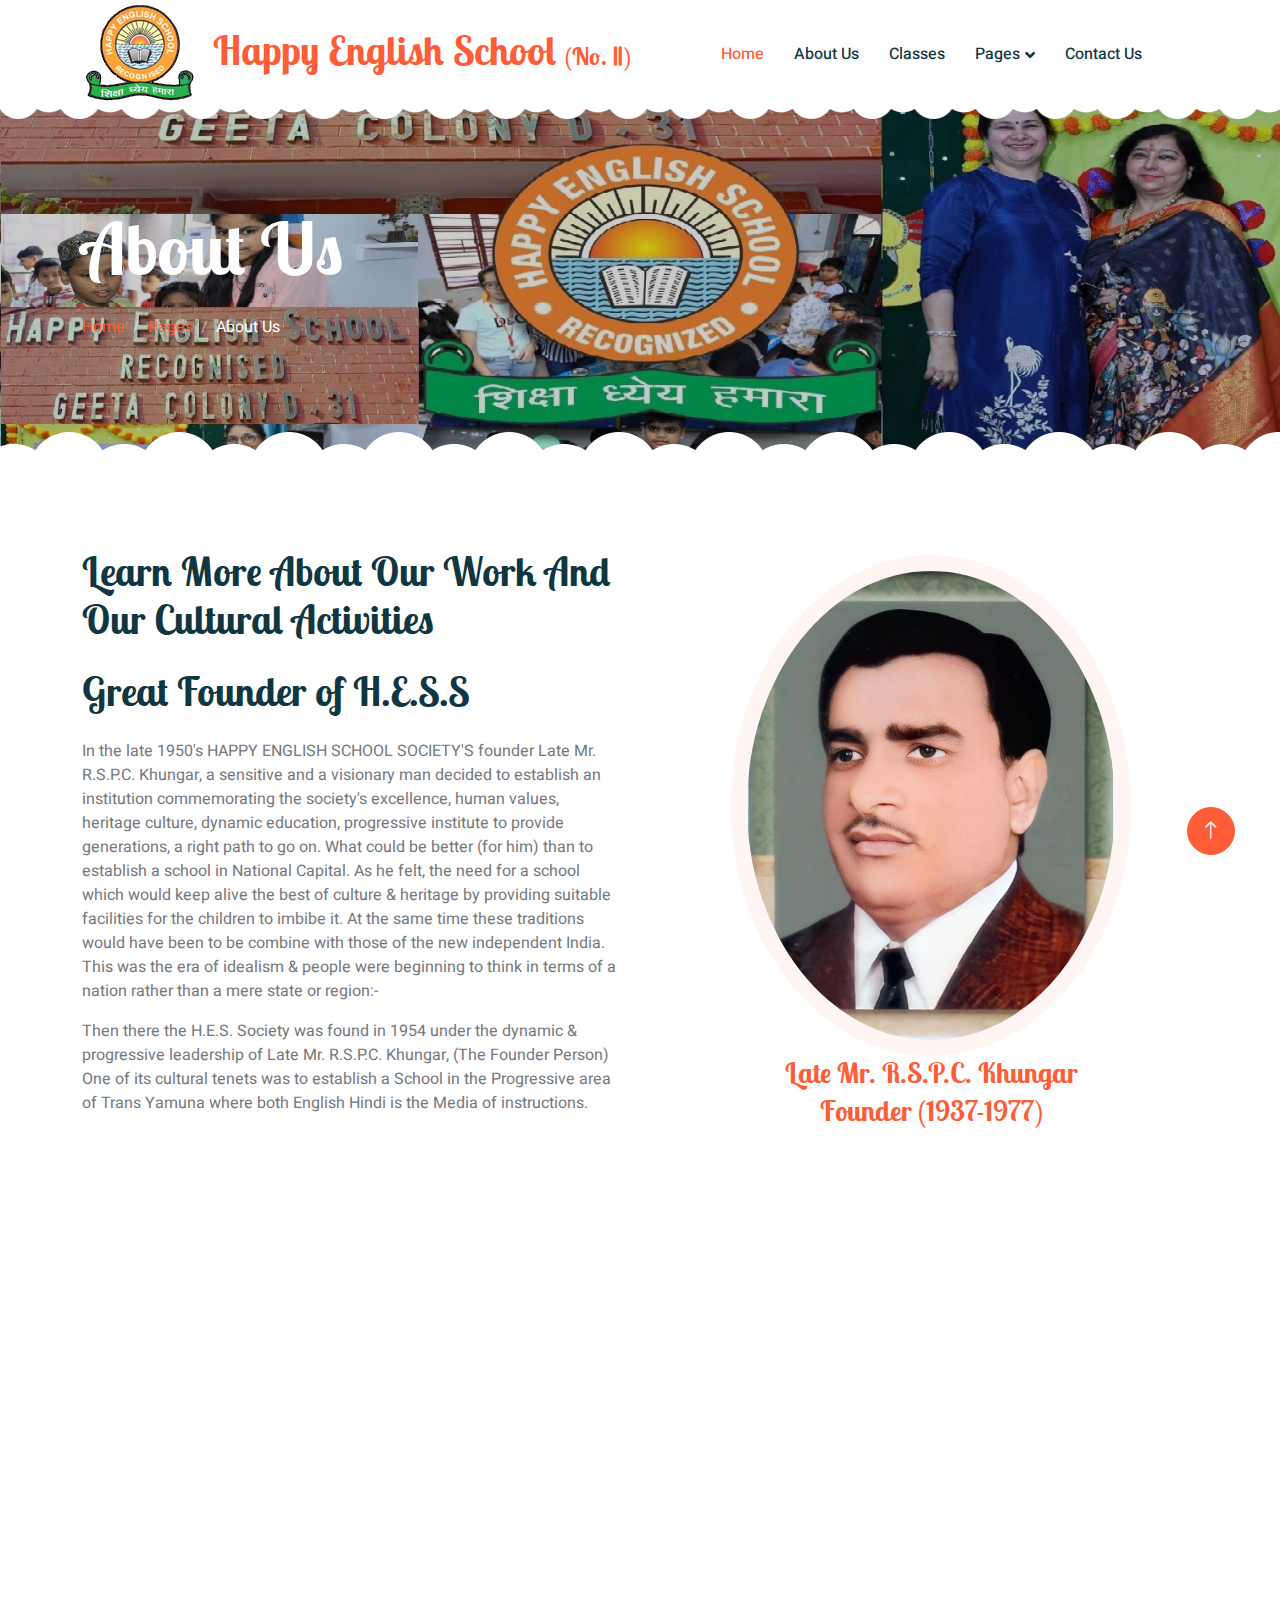
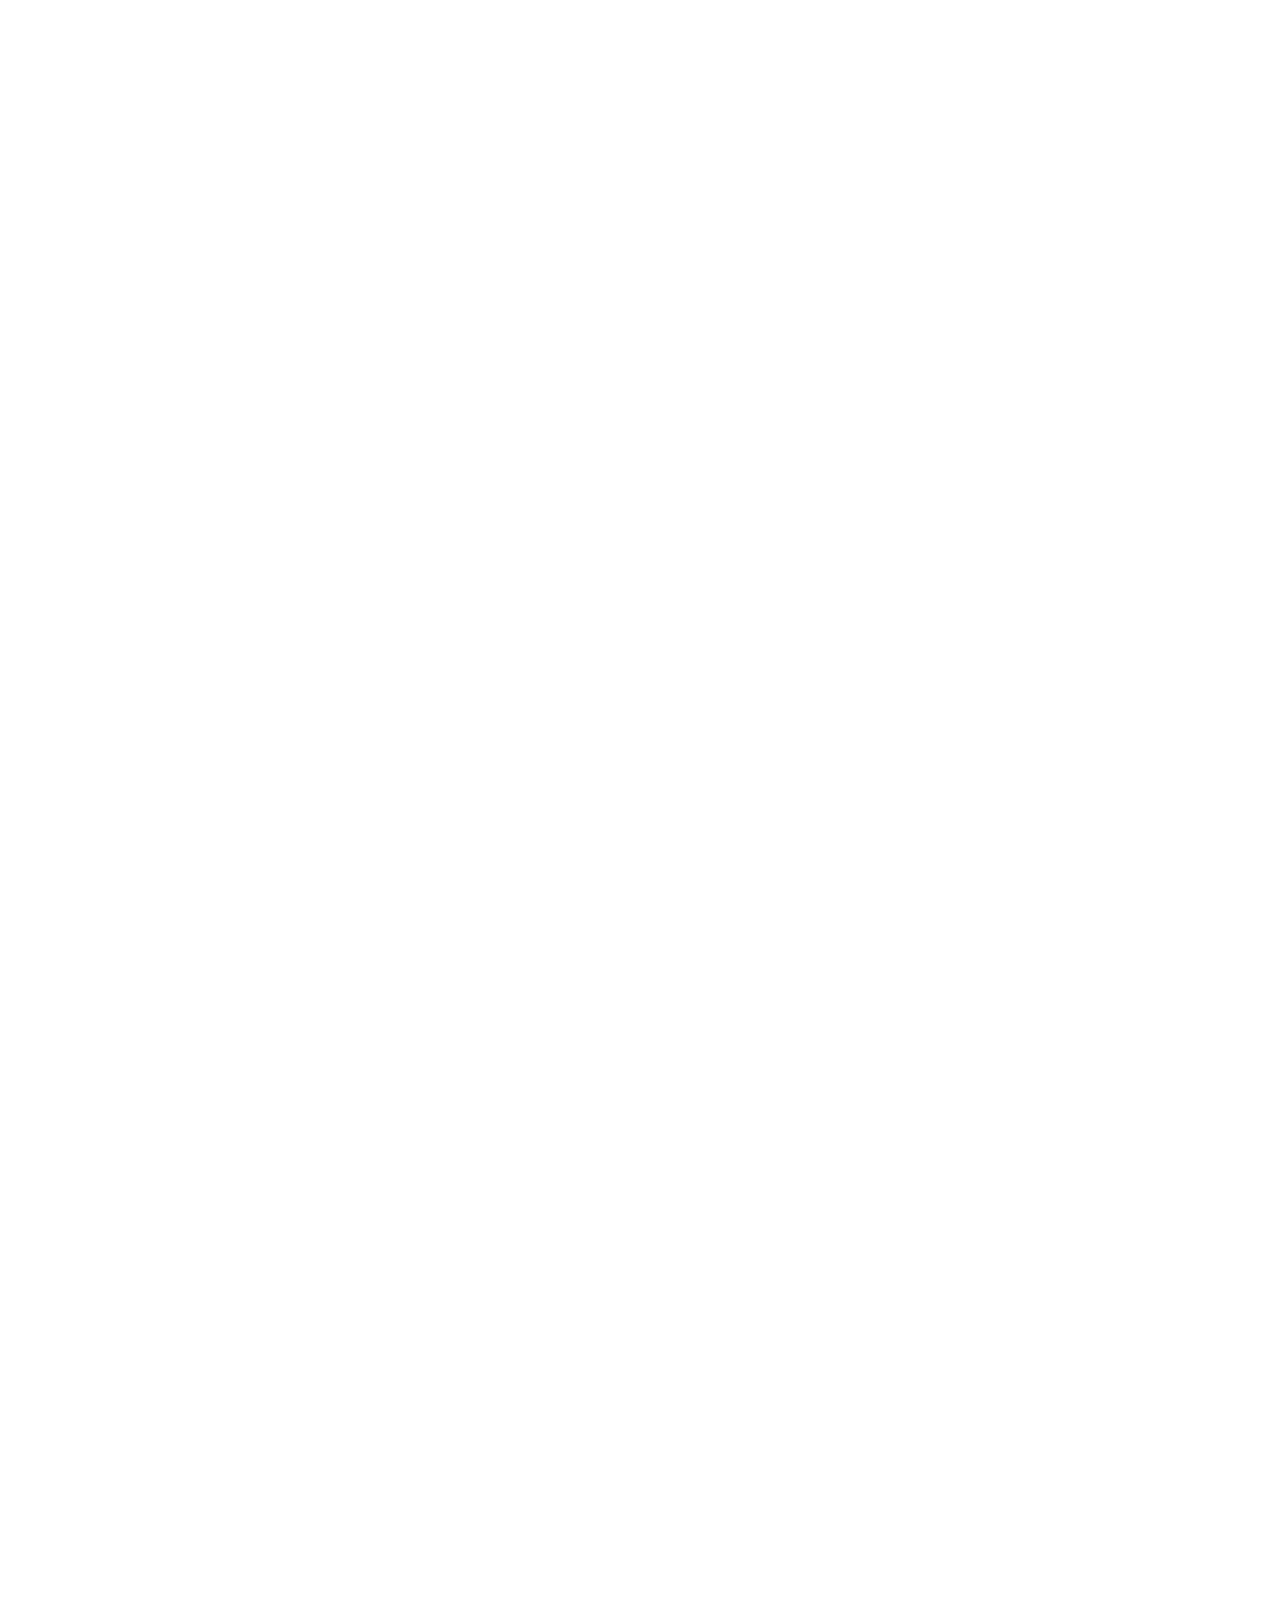
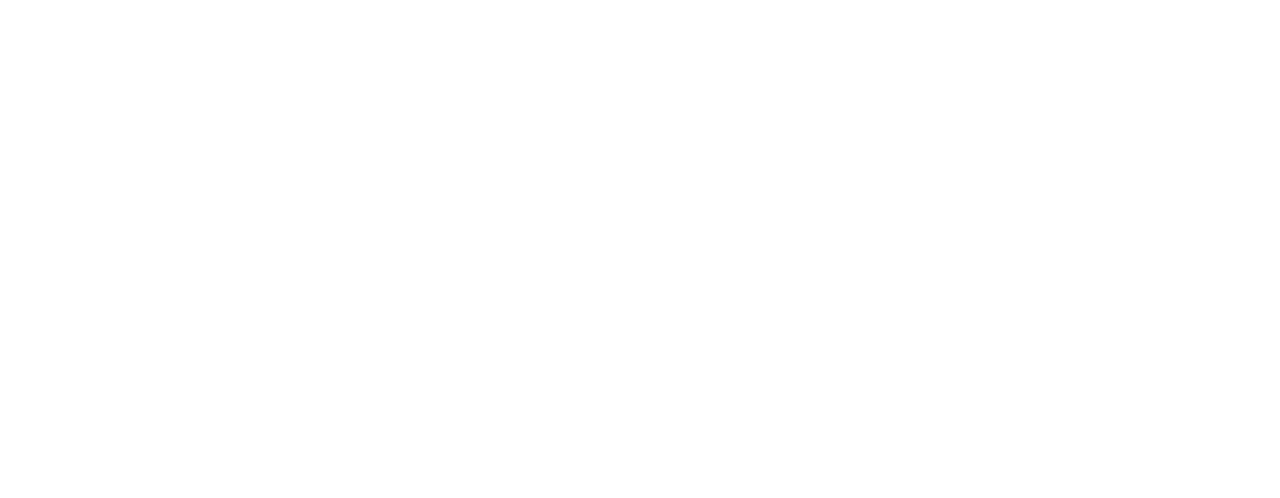
<file: about.html>
<!DOCTYPE html>
<html lang="en">

<head>
    <meta charset="utf-8">
      <title>Happy English School (No. II)</title>
      <meta content="width=device-width, initial-scale=1.0" name="viewport">
      <meta content="" name="keywords">
      <meta content="" name="description">
  
      <!-- Favicon -->
      <link href="image/happy-english-school-no-ii-east-delhi-logo.png" rel="icon">
  
      <!-- Google Web Fonts -->
      <link rel="preconnect" href="https://fonts.googleapis.com">
      <link rel="preconnect" href="https://fonts.gstatic.com" crossorigin>
      <link href="https://fonts.googleapis.com/css2?family=Heebo:wght@400;500;600&family=Inter:wght@600&family=Lobster+Two:wght@700&display=swap" rel="stylesheet">
      
      <!-- Icon Font Stylesheet -->
      <link href="https://cdnjs.cloudflare.com/ajax/libs/font-awesome/5.10.0/css/all.min.css" rel="stylesheet">
      <link href="https://cdn.jsdelivr.net/npm/bootstrap-icons@1.4.1/font/bootstrap-icons.css" rel="stylesheet">
  
      <!-- Libraries Stylesheet -->
      <link href="lib/animate/animate.min.css" rel="stylesheet">
      <link href="lib/owlcarousel/assets/owl.carousel.min.css" rel="stylesheet">
  
      <!-- Customized Bootstrap Stylesheet -->
      <link href="css/bootstrap.min.css" rel="stylesheet">
  
      <!-- Template Stylesheet -->
      <link href="css/style.css" rel="stylesheet">
  </head>
  
  <body>
      <div class="container-xxl bg-white p-0">
          <!-- Spinner Start -->
          <div id="spinner" class="show bg-white position-fixed translate-middle w-100 vh-100 top-50 start-50 d-flex align-items-center justify-content-center">
              <div class="spinner-border text-primary" style="width: 3rem; height: 3rem;" role="status">
                  <span class="sr-only">Loading...</span>
              </div>
          </div>
          <!-- Spinner End -->
  
  
          <!-- Navbar Start -->
          <style>
            .small-text {
                font-size: 60%; /* Adjust the percentage to make it smaller or larger */
            }
        </style>

        <nav class="navbar navbar-expand-lg bg-white navbar-light sticky-top px-4 px-lg-5 py-lg-0">
            <a href="index.html" class="navbar-brand">
                <h1 class="m-0 text-primary">
                    <a href="index.html">
                        <img src="image/happy-english-school-no-ii-east-delhi-logo.png" alt="#" />
                    </a>
                    Happy English School <span class="small-text">(No. &#8545;)</span>
                </h1>
            </a>
            
              <button type="button" class="navbar-toggler" data-bs-toggle="collapse" data-bs-target="#navbarCollapse">
                  <span class="navbar-toggler-icon"></span>
              </button>
              <div class="collapse navbar-collapse" id="navbarCollapse">
                  <div class="navbar-nav mx-auto">
                      <a href="index.html" class="nav-item nav-link active">Home</a>
                      <a href="about.html" class="nav-item nav-link">About Us</a>
                      <a href="classes.html" class="nav-item nav-link">Classes</a>
                      <div class="nav-item dropdown">
                          <a href="#" class="nav-link dropdown-toggle" data-bs-toggle="dropdown">Pages</a>
                          <div class="dropdown-menu rounded-0 rounded-bottom border-0 shadow-sm m-0">
                            <a href="introduction.html" class="dropdown-item">School Introduction</a>
                            <a href="facility.html" class="dropdown-item">School Facilities</a>
                            <a href="prospectus.html" class="dropdown-item">School Prospectus</a>
                            <a href="registration_&_admission.html" class="dropdown-item">Registration & Admission</a>
                            <a href="gallery.html" class="dropdown-item">School Gallery</a>
                            <a href="upload_&_download.html" class="dropdown-item">Download</a>
                            <a href="leave_application.html" class="dropdown-item">Leave Application</a>
                            <a href="career.html" class="dropdown-item">Career</a>
                            <a href="faqs.html" class="dropdown-item">FAQ's </a>
                          </div>
                      </div>
                      <a href="contact.html" class="nav-item nav-link">Contact Us</a>
                  </div>
                  
              </div>
          </nav>
          <!-- Navbar End -->


        <!-- Page Header End -->
        <div class="container-xxl py-5 page-header position-relative mb-5">
            <div class="container py-5">
                <h1 class="display-2 text-white animated slideInDown mb-4">About Us</h1>
                <nav aria-label="breadcrumb animated slideInDown">
                    <ol class="breadcrumb">
                        <li class="breadcrumb-item"><a href="index.html">Home</a></li>
                        <li class="breadcrumb-item"><a href="#">Pages</a></li>
                        <li class="breadcrumb-item text-white active" aria-current="page">About Us</li>
                    </ol>
                </nav>
            </div>
        </div>
        <!-- Page Header End -->


        <!-- About Start -->
        <div class="container-xxl py-5">
            <div class="container">
                <div class="row g-5 align-items-center">
                    <div class="col-lg-6 wow fadeInUp" data-wow-delay="0.1s">
                        <h1 class="mb-4">Learn More About Our Work And Our Cultural Activities</h1>
                        <h1 class="mb-4">Great Founder of H.E.S.S</h1>
                        <p>In the late 1950's HAPPY ENGLISH SCHOOL SOCIETY'S founder Late Mr. R.S.P.C. Khungar, a sensitive and a visionary man decided to establish an institution commemorating the society's excellence, human values, heritage culture, dynamic education, progressive institute to provide generations, a right path to go on. What could be better (for him) than to establish a school in National Capital. As he felt, the need for a school which would keep alive the best of culture & heritage by providing suitable facilities for the children to imbibe it. At the same time these traditions would have been to be combine with those of the new independent India. This was the era of idealism & people were beginning to think in terms of a nation rather than a mere state or region:-

                            </p>
                        <p class="mb-4">Then there the H.E.S. Society was found in 1954 under the dynamic & progressive leadership of Late Mr. R.S.P.C. Khungar, (The Founder Person) One of its cultural tenets was to establish a School in the Progressive area of Trans Yamuna where both English Hindi is the Media of instructions.</p>
                       
                    </div>
                    <div class="col-lg-6 about-img wow fadeInUp" data-wow-delay="0.5s">
                        <div class="row">
                            <div class="col-12 text-center">
                                <img class="img-fluid w-75 rounded-circle bg-light p-3" src="image/founder.png" alt="">
                                <h3 class="text-primary mb-1">Late Mr. R.S.P.C. Khungar</h3>
                                <h3 class="text-primary mb-1">Founder (1937-1977)</h3>
                                
                            </div>
                        </div>
                    </div>
                </div>
            </div>
        </div>
        <!-- About End -->

        <!-- About Start -->
        <div class="container-xxl py-5">
            <div class="container">
                <div class="row g-5 align-items-center">
                    <div class="col-lg-6 wow fadeInUp" data-wow-delay="0.1s">
                        <h1 class="mb-4">Former-Principal</h1>
                        
                        <p>Mrs. S. Khungar served the institution during the period from 1977 to 1987, worked hard by heart soul. She paid valuable contribution by running this institute in two shifts during her tenure. She is also an unforgettable person who served her best for the bright future of students not only of the locality of Geeta Colony and Shiv Puri but all over Trans-Yamuna.

                            </p>
                        
                        
                    </div>
                    <div class="col-lg-6 about-img wow fadeInUp" data-wow-delay="0.5s">
                        <div class="row">
                            <div class="col-12 text-center">
                                <img class="img-fluid w-75 rounded-circle bg-light p-3" src="image/s.khungar.PNG" alt="">
                                <h3 class="text-primary mb-1">Late Mrs. S. Khungar</h3>
                                <h3 class="text-primary mb-1">Fromer-Principal (1977-1987)</h3>
                                
                            </div>
                            
                        </div>
                    </div>
                </div>
            </div>
        </div>
        <!-- About End -->

        <!-- About Start -->
        <div class="container-xxl py-5">
            <div class="container">
                <div class="row g-5 align-items-center">
                    <div class="col-lg-6 wow fadeInUp" data-wow-delay="0.1s">
                        <h1 class="mb-4">Principal's Message</h1>
                        <h1 class="mb-4">Our Motto: "Shiksha Dhyey Hamara"</h1>
                        <p>The most precious pearl that a human can possess in his life is education. It not only acts as a strength but brings enormous changes in its personality. In today's competitive world of education, an achiever School is one that believes in excellence, where parents have full faith in its staff, strategies and systems. Our aim of running Academic Institution is to provide quality education and pursuit of excellence in all fields and in life itself. Also, to enlarge the mental horizons and broaden the outlook of Students through training in co-operation, consideration, team spirit & service.

                            </p>
                        <p>Building do not make Schools, it is the pupils and their pursuit of knowledge which make the soul of a School and the healthy roots of a nation are planted here. Remember, Rome was not built in a day and each big task always starts with the first step.

                            </p>
                        <p>The prospectus hopefully shall convey a fairly good idea about the spirit with which we work to enlighten the young aspirants, with all humble submission before the God Almighty who has obliged us to do so. </p>
                        
                        <h3 class="text-primary mb-1">Principal Desk</h3>

                        <p>Working in a challenging and dynamic domain for a conducive work atmosphere and growth of students, Mr. D. Deepak for the past three decades, has led the School responsibly by augmenting high performing teams, managing diverse functions of administration and public dealing.An alumnus of Delhi University, his proficiency has assiduously aided the management in planning and executing a robust budget without compromising the safe and healthy environment of the School. He has been instrumental in Effectively Conceptualize, Planning and Executing Administrative , Academic and Co-Curricular activities.
                            Well equipped with Managerial skills and leadership qualities, his dynamic persona has been inspirational in introducing Pedagogical changes and creating a vibrant Teaching and Learning Environment.
                            Having 30 fruitful years of experience as an Educationist, he has proudly shouldered the responsibility of the Holistic Development of Staff Members along with above 2600 Students of Happy English School.
                            Under his able guidance the school has made immense progress.</p>
                            <h3 class="text-primary mb-1"> --principalhesgc@gmail.com</h3>
                    </div>
                    <div class="col-lg-6 about-img wow fadeInUp" data-wow-delay="0.5s">
                        <div class="row">
                            <div class="col-12 text-center">
                                <img class="img-fluid w-75 rounded-circle bg-light p-3" src="image/dd k.PNG" alt="">
                                <h3 class="text-primary mb-1">Mr. D. Deepak</h3>
                                <h3 class="text-primary mb-1">Principal</h3>
                                
                            </div>
                            
                        </div>
                    </div>
                </div>
            </div>
        </div>
        <!-- About End -->


        <!-- Footer Start -->
        <div class="container-fluid bg-dark text-white-50 footer pt-5 mt-5 wow fadeIn" data-wow-delay="0.1s">
            <div class="container py-5">
                <div class="row g-5">
                    <div class="col-lg-3 col-md-6">
                        <h3 class="text-white mb-4">Get In Touch With School</h3>
                        <p class="mb-2"><a class="btn btn-link text-white-50" href="contact.html"><i class="fa fa-map-marker-alt me-3"></i>Happy English School <small>(No. II) </small>11 Block, Geeta Colony, Delhi - 110031</a></p>

                        <a  href="contact.html"><p class="mb-2"><i class="fa fa-phone-alt me-3"></i>+91 011-22411111</p></a>
                        <a  href="contact.html"><p class="mb-2"><i class="fa fa-phone-alt me-3"></i>+91 011-35595662</p></a>
                        <a  href="contact.html"><p class="mb-2"><i class="fa fa-phone-alt me-3"></i>+91 9899103191</p></a>
                        <a  href="contact.html"><p class="mb-2"><i class="fa fa-envelope me-3"></i>hesgc1954@gmail.com</p></a>
                        <div class="d-flex pt-2">
                        
                            <a class="btn btn-outline-light btn-social" href="https://www.facebook.com/hesgeetacolony?mibextid=LQQJ4d"><i class="fab fa-facebook-f"></i></a>
                            <a class="btn btn-outline-light btn-social" href="https://instagram.com/hesgeetacolony?igshid=MzRlODBiNWFlZA=="><i class="fab fa-instagram"></i></a>
                            
                        </div>
                    </div>
                    <div class="col-lg-3 col-md-6">
                        <h3 class="text-white mb-4">Quick Links</h3>
                        <a class="btn btn-link text-white-50" href="about.html">About Us</a>
                        <a class="btn btn-link text-white-50" href="contact.html">Contact Us</a>
                        <a class="btn btn-link text-white-50" href="prospectus.html">Prospectus</a>
                        <a class="btn btn-link text-white-50" href="gallery.html">Gallery</a>
                    </div>

                    <div class="col-lg-3 col-md-6">
                        <h3 class="text-white mb-4">Service Reviews</h3>
                        <a class="btn btn-link text-white-50" href="https://forms.gle/aTVgj8boqV8RQHvV7">Feedback</a>
                        <a class="btn btn-link text-white-50" href="career.html">Drop Resume</a>
                        <a class="btn btn-link text-white-50" href="facility.html">Facility</a>
                    </div>

                    <div class="col-lg-3 col-md-6">
                        <h3 class="text-white mb-4">Photo Gallery</h3>
                        <div class="row g-2 pt-2">
                            <div class="col-4">
                                <a  href="gallery.html"><img class="img-fluid rounded bg-light p-1" src="img/classes-1.jpg" alt=""></a>
                            </div>
                            <div class="col-4">
                                <a  href="gallery.html"><img class="img-fluid rounded bg-light p-1" src="img/classes-2.jpg" alt=""></a>
                            </div>
                            <div class="col-4">
                                <a  href="gallery.html"><img class="img-fluid rounded bg-light p-1" src="img/classes-3.jpg" alt=""></a>
                            </div>
                            <div class="col-4">
                                <a  href="gallery.html"><img class="img-fluid rounded bg-light p-1" src="img/classes-4.jpg" alt=""></a>
                            </div>
                            <div class="col-4">
                                <a  href="gallery.html"><img class="img-fluid rounded bg-light p-1" src="img/classes-5.jpg" alt=""></a>
                            </div>
                            <div class="col-4">
                                <a  href="gallery.html"><img class="img-fluid rounded bg-light p-1" src="img/classes-6.jpg" alt=""></a>
                            </div>
                        </div>
                    </div>
                    
                </div>
            </div>
            <div class="container">
                <div class="copyright">
                    <div class="row">
                        <div class="col-md-6 text-center text-md-start mb-3 mb-md-0">
                            &copy; <a class="border-bottom" href="index.html">Happy English School <small>(No. II)</small></a>, All Right Reserved. 
							
							<!--/*** This template is free as long as you keep the footer author’s credit link/attribution link/backlink. If you'd like to use the template without the footer author’s credit link/attribution link/backlink, you can purchase the Credit Removal License from "https://htmlcodex.com/credit-removal". Thank you for your support. ***/-->
							Designed By <a class="border-bottom" href="https://htmlcodex.com">HTML Codex</a>
                            <br>Distributed By: <a class="border-bottom" href="https://themewagon.com" target="_blank">ThemeWagon</a>
                        </div>
                        <div class="col-md-6 text-center text-md-end">
                            <div class="footer-menu">
                                <a href="index.html">Home</a>
                                <a href="faqs.html">FAQ's</a>
                            </div>
                        </div>
                    </div>
                </div>
            </div>
        </div>
        <!-- Footer End -->


        <!-- Back to Top -->
        <a href="#" class="btn btn-lg btn-primary btn-lg-square back-to-top"><i class="bi bi-arrow-up"></i></a>
    </div>

    <!-- JavaScript Libraries -->
    <script src="https://code.jquery.com/jquery-3.4.1.min.js"></script>
    <script src="https://cdn.jsdelivr.net/npm/bootstrap@5.0.0/dist/js/bootstrap.bundle.min.js"></script>
    <script src="lib/wow/wow.min.js"></script>
    <script src="lib/easing/easing.min.js"></script>
    <script src="lib/waypoints/waypoints.min.js"></script>
    <script src="lib/owlcarousel/owl.carousel.min.js"></script>

    <!-- Template Javascript -->
    <script src="js/main.js"></script>
</body>

</html>
</file>
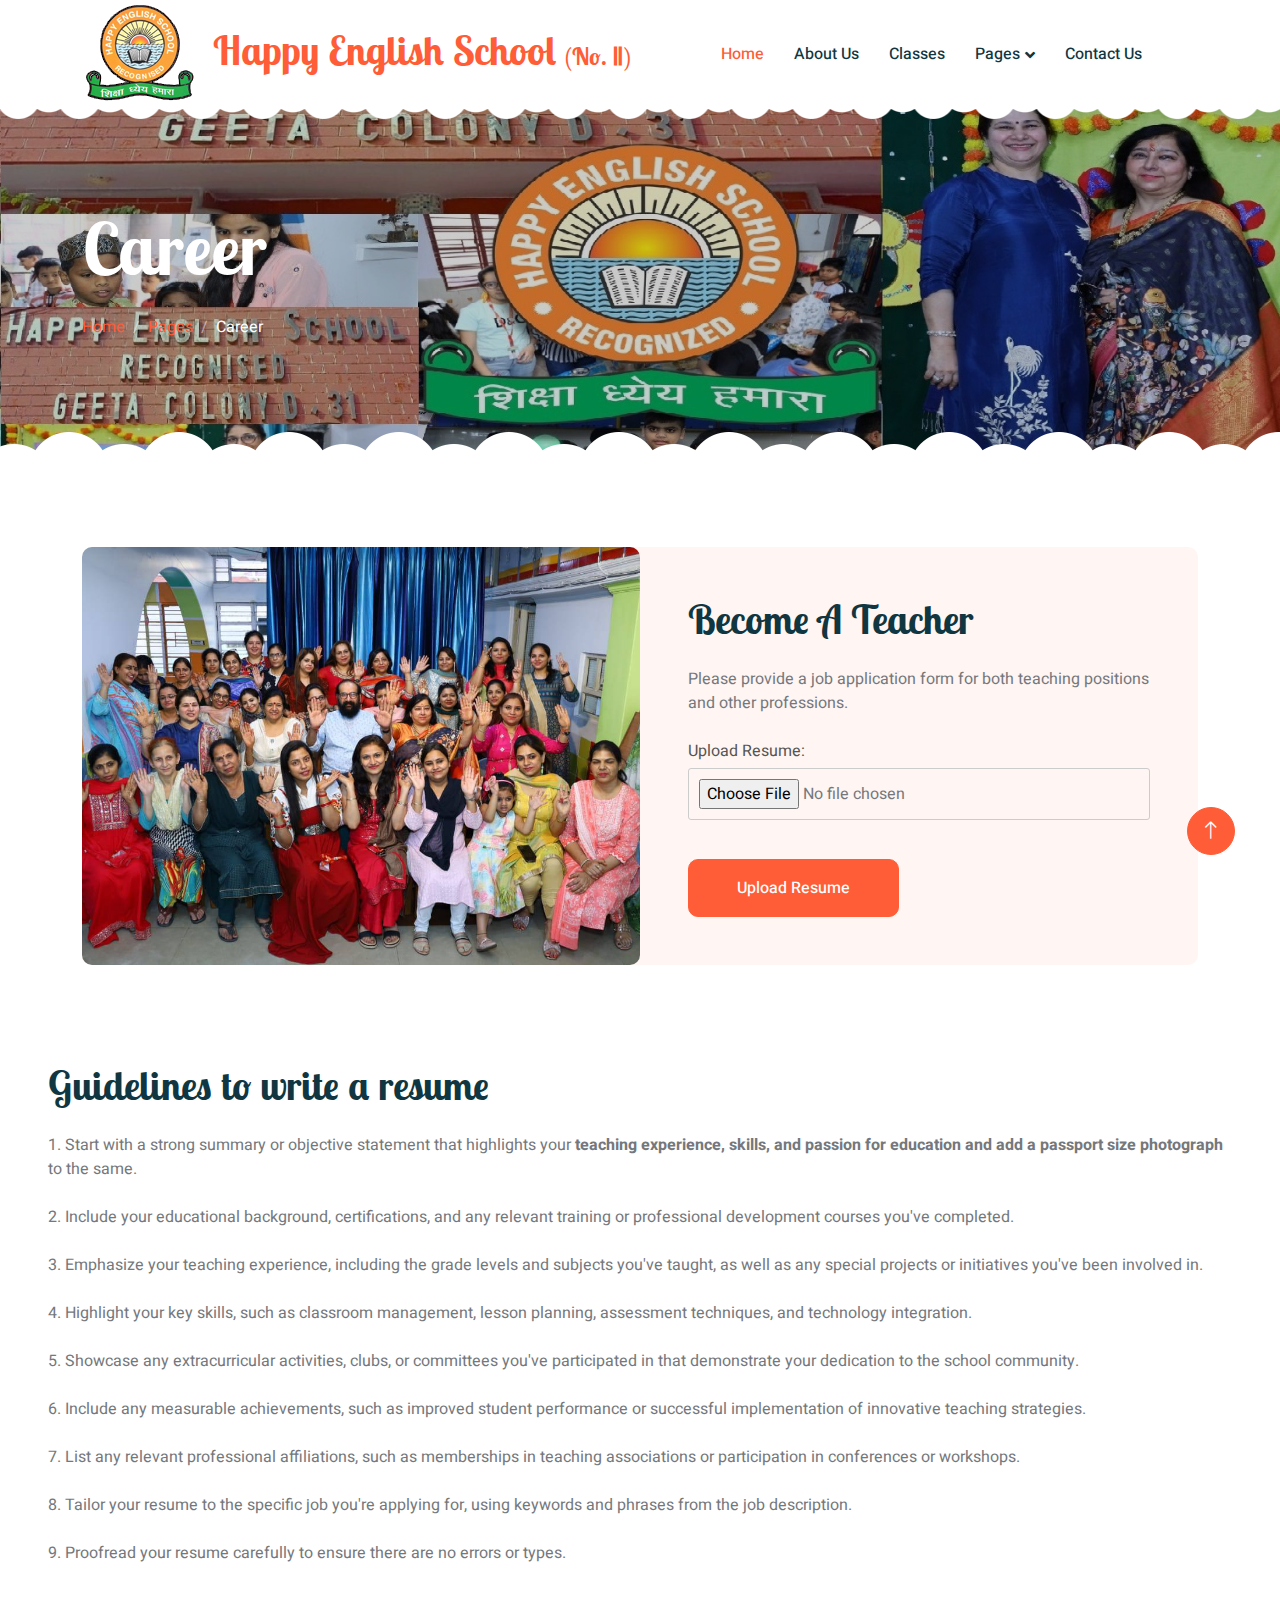
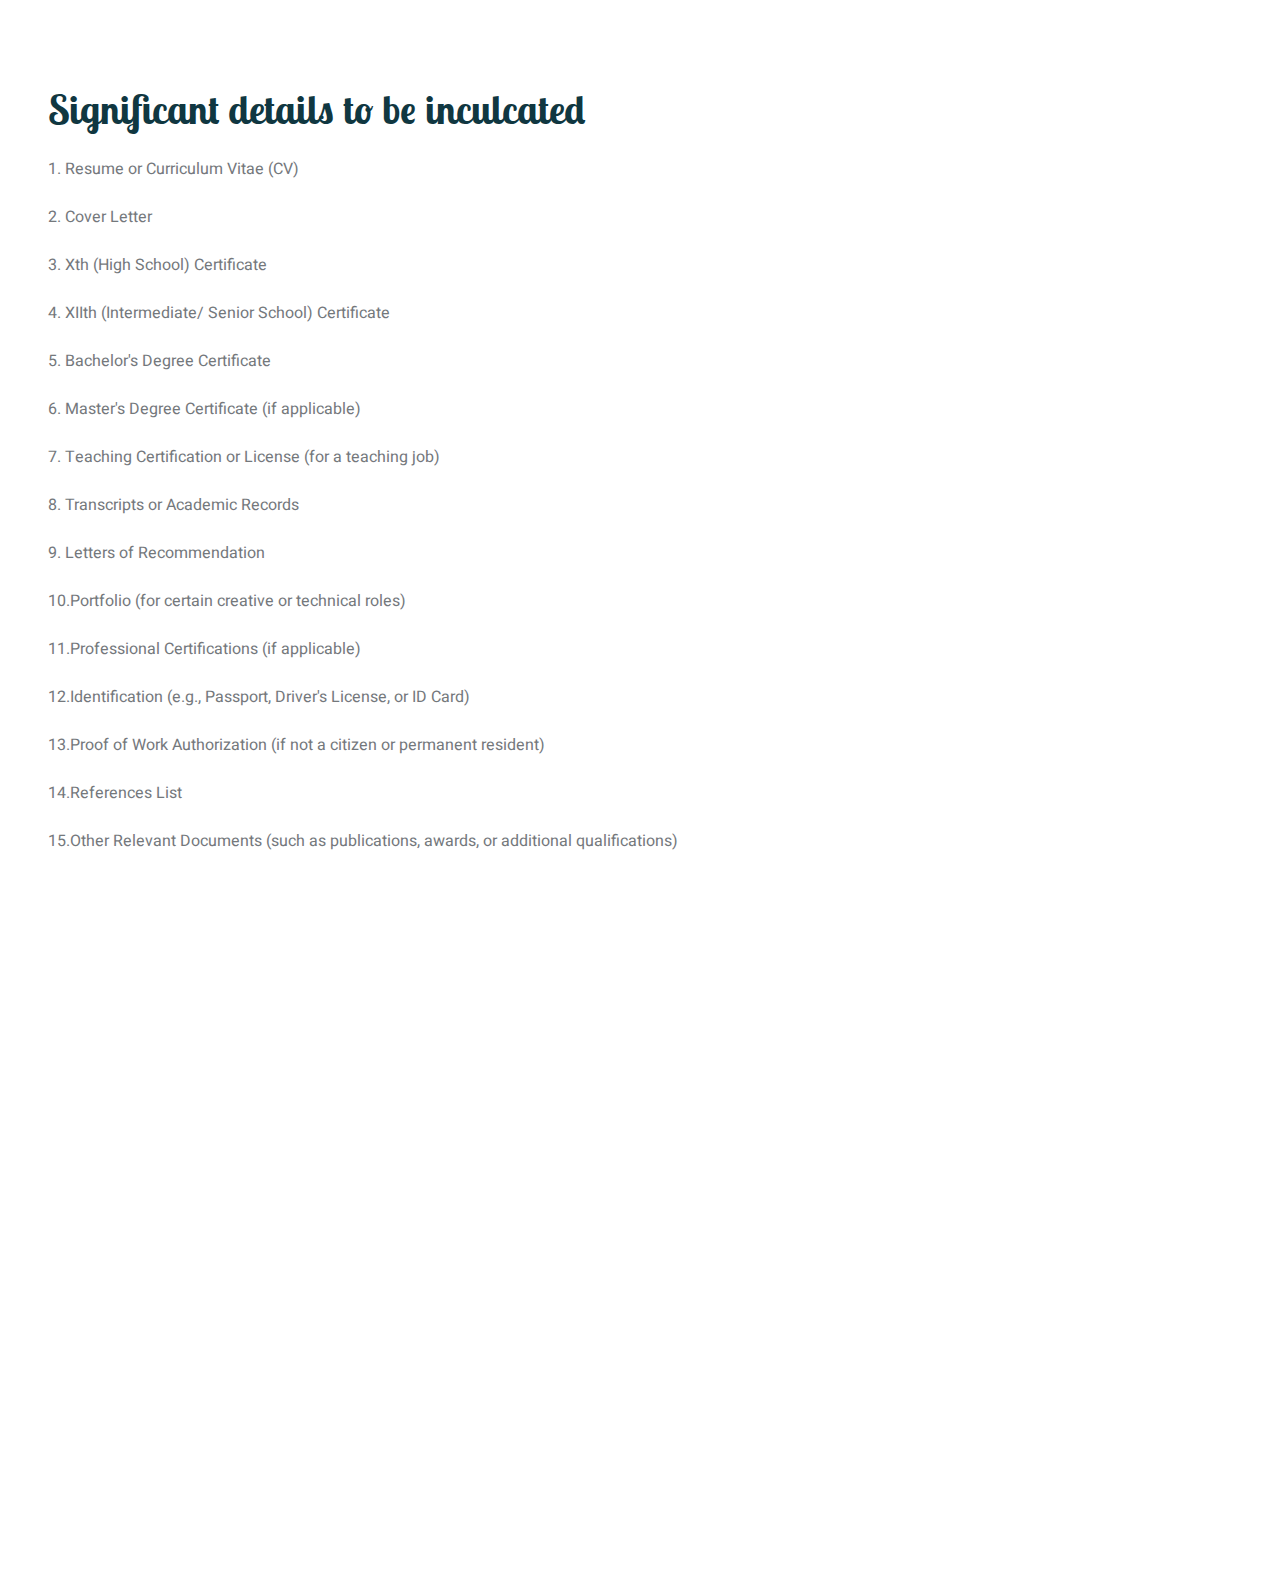
<file: career.html>
<!DOCTYPE html>
<html lang="en">

<head>
    <meta charset="utf-8">
      <title>Happy English School (No. II)</title>
      <meta content="width=device-width, initial-scale=1.0" name="viewport">
      <meta content="" name="keywords">
      <meta content="" name="description">
  
      <!-- Favicon -->
      <link href="image/happy-english-school-no-ii-east-delhi-logo.png" rel="icon">
  
      <!-- Google Web Fonts -->
      <link rel="preconnect" href="https://fonts.googleapis.com">
      <link rel="preconnect" href="https://fonts.gstatic.com" crossorigin>
      <link href="https://fonts.googleapis.com/css2?family=Heebo:wght@400;500;600&family=Inter:wght@600&family=Lobster+Two:wght@700&display=swap" rel="stylesheet">
      
      <!-- Icon Font Stylesheet -->
      <link href="https://cdnjs.cloudflare.com/ajax/libs/font-awesome/5.10.0/css/all.min.css" rel="stylesheet">
      <link href="https://cdn.jsdelivr.net/npm/bootstrap-icons@1.4.1/font/bootstrap-icons.css" rel="stylesheet">
  
      <!-- Libraries Stylesheet -->
      <link href="lib/animate/animate.min.css" rel="stylesheet">
      <link href="lib/owlcarousel/assets/owl.carousel.min.css" rel="stylesheet">
  
      <!-- Customized Bootstrap Stylesheet -->
      <link href="css/bootstrap.min.css" rel="stylesheet">
  
      <!-- Template Stylesheet -->
      <link href="css/style.css" rel="stylesheet">
  </head>
  
  <body>
      <div class="container-xxl bg-white p-0">
          <!-- Spinner Start -->
          <div id="spinner" class="show bg-white position-fixed translate-middle w-100 vh-100 top-50 start-50 d-flex align-items-center justify-content-center">
              <div class="spinner-border text-primary" style="width: 3rem; height: 3rem;" role="status">
                  <span class="sr-only">Loading...</span>
              </div>
          </div>
          <!-- Spinner End -->
  
  
          <!-- Navbar Start -->
          <style>
            .small-text {
                font-size: 60%; /* Adjust the percentage to make it smaller or larger */
            }
        </style>

        <nav class="navbar navbar-expand-lg bg-white navbar-light sticky-top px-4 px-lg-5 py-lg-0">
            <a href="index.html" class="navbar-brand">
                <h1 class="m-0 text-primary">
                    <a href="index.html">
                        <img src="image/happy-english-school-no-ii-east-delhi-logo.png" alt="#" />
                    </a>
                    Happy English School <span class="small-text">(No. &#8545;)</span>
                </h1>
            </a>
              <button type="button" class="navbar-toggler" data-bs-toggle="collapse" data-bs-target="#navbarCollapse">
                  <span class="navbar-toggler-icon"></span>
              </button>
              <div class="collapse navbar-collapse" id="navbarCollapse">
                  <div class="navbar-nav mx-auto">
                      <a href="index.html" class="nav-item nav-link active">Home</a>
                      <a href="about.html" class="nav-item nav-link">About Us</a>
                      <a href="classes.html" class="nav-item nav-link">Classes</a>
                      <div class="nav-item dropdown">
                          <a href="#" class="nav-link dropdown-toggle" data-bs-toggle="dropdown">Pages</a>
                          <div class="dropdown-menu rounded-0 rounded-bottom border-0 shadow-sm m-0">
                            <a href="introduction.html" class="dropdown-item">School Introduction</a>
                            <a href="facility.html" class="dropdown-item">School Facilities</a>
                            <a href="prospectus.html" class="dropdown-item">School Prospectus</a>
                            <a href="registration_&_admission.html" class="dropdown-item">Registration & Admission</a>
                            <a href="gallery.html" class="dropdown-item">School Gallery</a>
                            <a href="upload_&_download.html" class="dropdown-item">Download</a>
                            <a href="leave_application.html" class="dropdown-item">Leave Application</a>
                            <a href="faqs.html" class="dropdown-item">FAQ's </a>
                          </div>
                      </div>
                      <a href="contact.html" class="nav-item nav-link">Contact Us</a>
                  </div>
                  
              </div>
          </nav>
          <!-- Navbar End -->


        <!-- Page Header End -->
        <div class="container-xxl py-5 page-header position-relative mb-5">
            <div class="container py-5">
                <h1 class="display-2 text-white animated slideInDown mb-4">Career</h1>
                <nav aria-label="breadcrumb animated slideInDown">
                    <ol class="breadcrumb">
                        <li class="breadcrumb-item"><a href="index.html">Home</a></li>
                        <li class="breadcrumb-item"><a href="#">Pages</a></li>
                        <li class="breadcrumb-item text-white active" aria-current="page">Career</li>
                    </ol>
                </nav>
            </div>
        </div>
        <!-- Page Header End -->


        <!-- Career Start -->
        <div class="container-xxl py-5">
            <div class="container">
                <div class="bg-light rounded">
                    <div class="row g-0">
                        <div class="col-lg-6 wow fadeIn" data-wow-delay="0.1s" style="min-height: 400px;">
                            <div class="position-relative h-100">
                                <img class="position-absolute w-100 h-100 rounded" src="img/b.jpg" style="object-fit: cover;">
                            </div>
                        </div>
                        <div class="col-lg-6 wow fadeIn" data-wow-delay="0.5s">
                            <div class="h-100 d-flex flex-column justify-content-center p-5">
                                <h1 class="mb-4">Become A Teacher</h1>
                                <p class="mb-4">Please provide a job application form for both teaching positions and other professions. 
                                </p>
                                <form action="upload_career.php" method="post" enctype="multipart/form-data">
                                    <label for="resume">Upload Resume:</label>
                                    <input type="file" id="resume" name="resume" accept=".pdf, .doc, .docx"><br><br>
                                
                                    <input class="btn btn-primary py-3 px-5" type="submit" value="Upload Resume">
                                </form>
                                
                                
                                
                            </div>
                            
                        </div>
                    </div>
                </div>
            </div>
        </div>

        
            <div class="h-100 d-flex flex-column justify-content-center p-5">
                <h1 class="mb-4">Guidelines to write a resume</h1>
                <p class="mb-4">1. Start with a strong summary or objective statement that highlights your <strong>teaching experience, skills, and passion for education and add a passport size photograph</strong> to the same. 
                </p>
                <p class="mb-4">2. Include your educational background, certifications, and any relevant training or professional development courses you've completed.</p>
                <p class="mb-4">3. Emphasize your teaching experience, including the grade levels and subjects you've taught, as well as any special projects or initiatives you've been involved in.</p>
                <p class="mb-4">4. Highlight your key skills, such as classroom management, lesson planning, assessment techniques, and technology integration.
                </p>
                <p class="mb-4">5. Showcase any extracurricular activities, clubs, or committees you've participated in that demonstrate your dedication to the school community.</p>
                <p class="mb-4">6. Include any measurable achievements, such as improved student performance or successful implementation of innovative teaching strategies.
                </p>
                <p class="mb-4">7. List any relevant professional affiliations, such as memberships in teaching associations or participation in conferences or workshops.
                </p>
                <p class="mb-4">8. Tailor your resume to the specific job you're applying for, using keywords and phrases from the job description.
                </p>
                <p class="mb-4">9. Proofread your resume carefully to ensure there are no errors or types.</p>
            </div>

            <div class="h-100 d-flex flex-column justify-content-center p-5">
                <h1 class="mb-4">Significant details to be inculcated</h1>
                <p class="mb-4">1. Resume or Curriculum Vitae (CV)</p>
                <p class="mb-4">2. Cover Letter</p>
                <p class="mb-4">3. Xth (High School) Certificate</p>
                <p class="mb-4">4. XIIth (Intermediate/ Senior School) Certificate</p>
                <p class="mb-4">5. Bachelor's Degree Certificate</p>
                <p class="mb-4">6. Master's Degree Certificate (if applicable)</p>
                <p class="mb-4">7. Teaching Certification or License (for a teaching job)</p>
                <p class="mb-4">8. Transcripts or Academic Records</p>
                <p class="mb-4">9. Letters of Recommendation</p>
                <p class="mb-4">10.Portfolio (for certain creative or technical roles)</p>
                <p class="mb-4">11.Professional Certifications (if applicable) </p>
                <p class="mb-4">12.Identification (e.g., Passport, Driver's License, or ID Card) </p>
                <p class="mb-4">13.Proof of Work Authorization (if not a citizen or permanent resident) </p>
                <p class="mb-4">14.References List </p>
                <p class="mb-4">15.Other Relevant Documents (such as publications, awards, or additional qualifications) </p>
                
                
            </div>
            
        
        <!-- Career End -->


        <!-- Footer Start -->
        <div class="container-fluid bg-dark text-white-50 footer pt-5 mt-5 wow fadeIn" data-wow-delay="0.1s">
            <div class="container py-5">
                <div class="row g-5">
                    <div class="col-lg-3 col-md-6">
                        <h3 class="text-white mb-4">Get In Touch With School</h3>
                        <p class="mb-2"><a class="btn btn-link text-white-50" href="contact.html"><i class="fa fa-map-marker-alt me-3"></i>Happy English School <small>(No. II) </small>11 Block, Geeta Colony, Delhi - 110031</a></p>

                        <a  href="contact.html"><p class="mb-2"><i class="fa fa-phone-alt me-3"></i>+91 011-22411111</p></a>
                        <a  href="contact.html"><p class="mb-2"><i class="fa fa-phone-alt me-3"></i>+91 011-35595662</p></a>
                        <a  href="contact.html"><p class="mb-2"><i class="fa fa-phone-alt me-3"></i>+91 9899103191</p></a>
                        <a  href="contact.html"><p class="mb-2"><i class="fa fa-envelope me-3"></i>hesgc1954@gmail.com</p></a>
                        <div class="d-flex pt-2">
                        
                            <a class="btn btn-outline-light btn-social" href="https://www.facebook.com/hesgeetacolony?mibextid=LQQJ4d"><i class="fab fa-facebook-f"></i></a>
                            <a class="btn btn-outline-light btn-social" href="https://instagram.com/hesgeetacolony?igshid=MzRlODBiNWFlZA=="><i class="fab fa-instagram"></i></a>
                            
                        </div>
                    </div>
                    <div class="col-lg-3 col-md-6">
                        <h3 class="text-white mb-4">Quick Links</h3>
                        <a class="btn btn-link text-white-50" href="about.html">About Us</a>
                        <a class="btn btn-link text-white-50" href="contact.html">Contact Us</a>
                        <a class="btn btn-link text-white-50" href="prospectus.html">Prospectus</a>
                        <a class="btn btn-link text-white-50" href="gallery.html">Gallery</a>
                    </div>

                    <div class="col-lg-3 col-md-6">
                        <h3 class="text-white mb-4">Service Reviews</h3>
                        <a class="btn btn-link text-white-50" href="https://forms.gle/aTVgj8boqV8RQHvV7">Feedback</a>
                        <a class="btn btn-link text-white-50" href="career.html">Drop Resume</a>
                        <a class="btn btn-link text-white-50" href="facility.html">Facility</a>
                    </div>

                    <div class="col-lg-3 col-md-6">
                        <h3 class="text-white mb-4">Photo Gallery</h3>
                        <div class="row g-2 pt-2">
                            <div class="col-4">
                                <a  href="gallery.html"><img class="img-fluid rounded bg-light p-1" src="img/classes-1.jpg" alt=""></a>
                            </div>
                            <div class="col-4">
                                <a  href="gallery.html"><img class="img-fluid rounded bg-light p-1" src="img/classes-2.jpg" alt=""></a>
                            </div>
                            <div class="col-4">
                                <a  href="gallery.html"><img class="img-fluid rounded bg-light p-1" src="img/classes-3.jpg" alt=""></a>
                            </div>
                            <div class="col-4">
                                <a  href="gallery.html"><img class="img-fluid rounded bg-light p-1" src="img/classes-4.jpg" alt=""></a>
                            </div>
                            <div class="col-4">
                                <a  href="gallery.html"><img class="img-fluid rounded bg-light p-1" src="img/classes-5.jpg" alt=""></a>
                            </div>
                            <div class="col-4">
                                <a  href="gallery.html"><img class="img-fluid rounded bg-light p-1" src="img/classes-6.jpg" alt=""></a>
                            </div>
                        </div>
                    </div>
                    
                </div>
            </div>
            <div class="container">
                <div class="copyright">
                    <div class="row">
                        <div class="col-md-6 text-center text-md-start mb-3 mb-md-0">
                            &copy; <a class="border-bottom" href="index.html">Happy English School <small>(No. II)</small></a>, All Right Reserved. 
							
							<!--/*** This template is free as long as you keep the footer author’s credit link/attribution link/backlink. If you'd like to use the template without the footer author’s credit link/attribution link/backlink, you can purchase the Credit Removal License from "https://htmlcodex.com/credit-removal". Thank you for your support. ***/-->
							Designed By <a class="border-bottom" href="https://htmlcodex.com">HTML Codex</a>
                            <br>Distributed By: <a class="border-bottom" href="https://themewagon.com" target="_blank">ThemeWagon</a>
                        </div>
                        <div class="col-md-6 text-center text-md-end">
                            <div class="footer-menu">
                                <a href="index.html">Home</a>
                                <a href="faqs.html">FAQ's</a>
                            </div>
                        </div>
                    </div>
                </div>
            </div>
        </div>
        <!-- Footer End -->


        <!-- Back to Top -->
        <a href="#" class="btn btn-lg btn-primary btn-lg-square back-to-top"><i class="bi bi-arrow-up"></i></a>
    </div>

    <!-- JavaScript Libraries -->
    <script src="https://code.jquery.com/jquery-3.4.1.min.js"></script>
    <script src="https://cdn.jsdelivr.net/npm/bootstrap@5.0.0/dist/js/bootstrap.bundle.min.js"></script>
    <script src="lib/wow/wow.min.js"></script>
    <script src="lib/easing/easing.min.js"></script>
    <script src="lib/waypoints/waypoints.min.js"></script>
    <script src="lib/owlcarousel/owl.carousel.min.js"></script>

    <!-- Template Javascript -->
    <script src="js/main.js"></script>
</body>

</html>
</file>
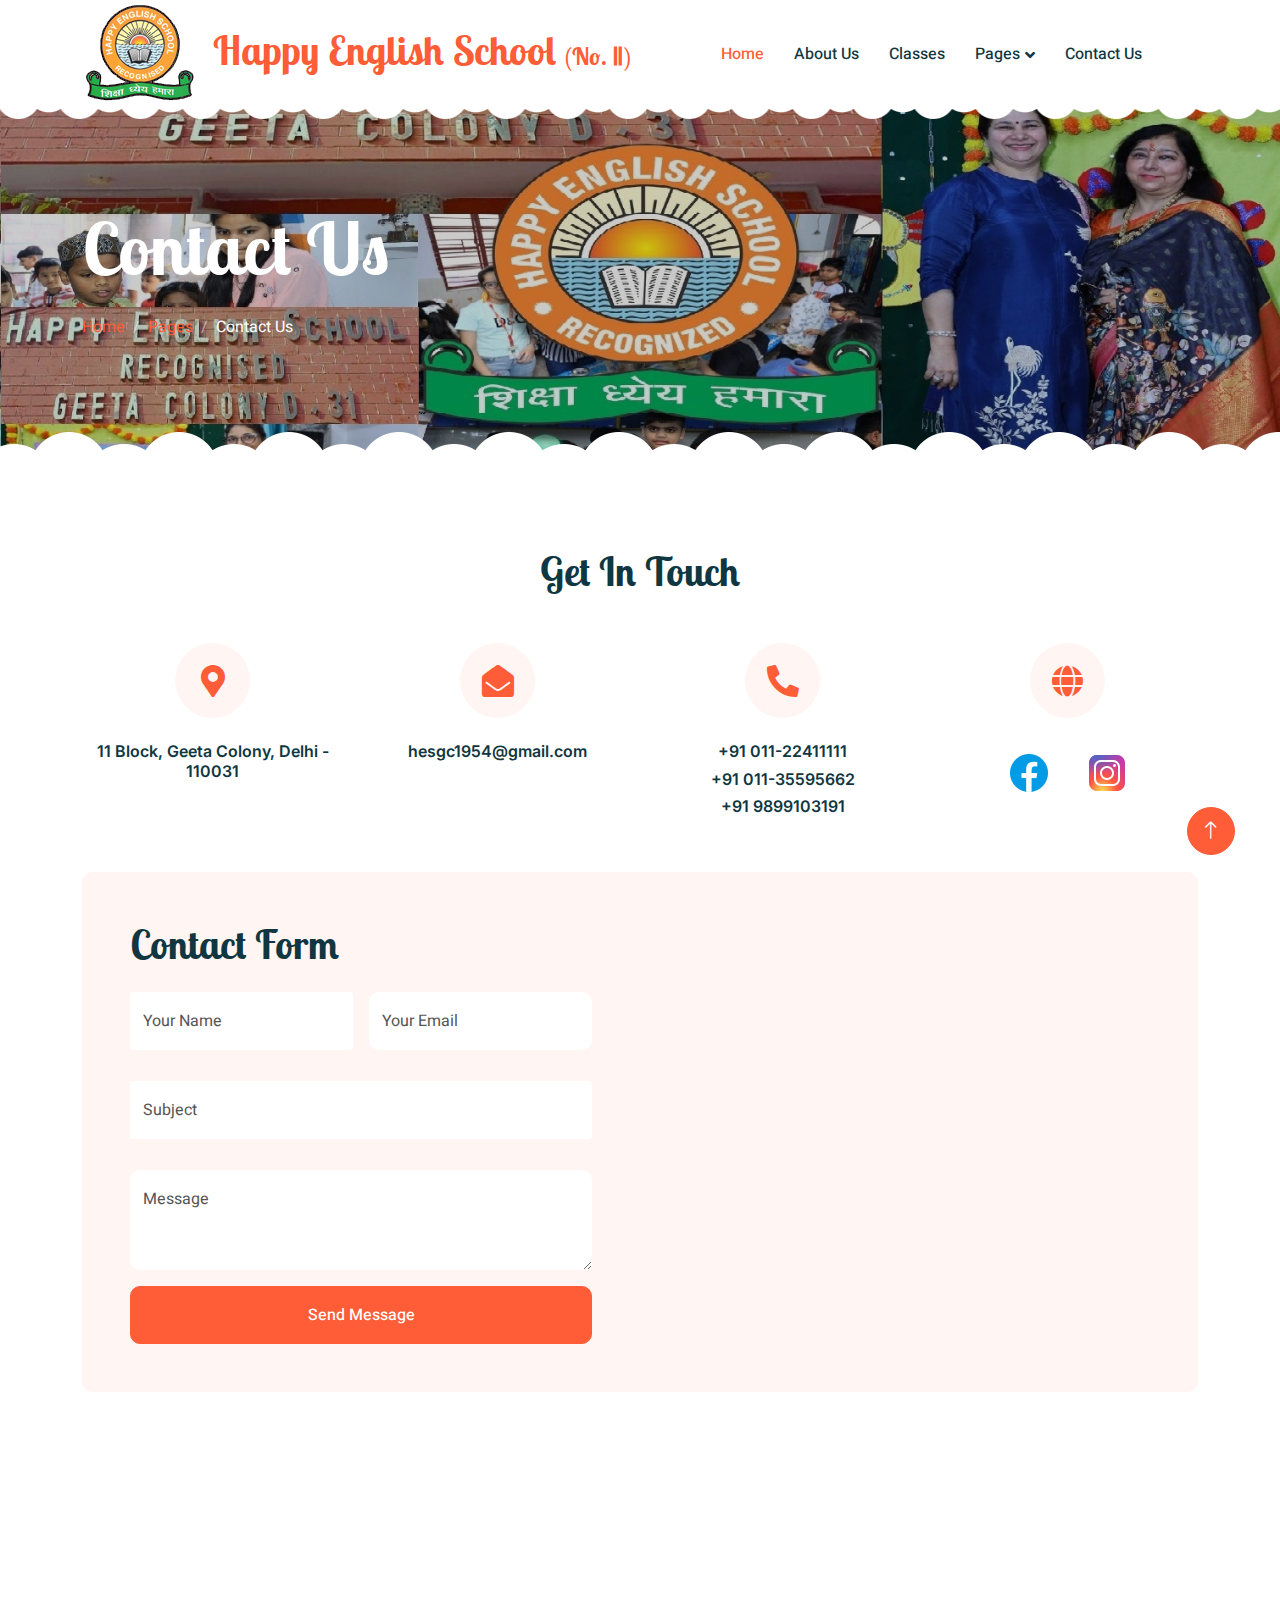
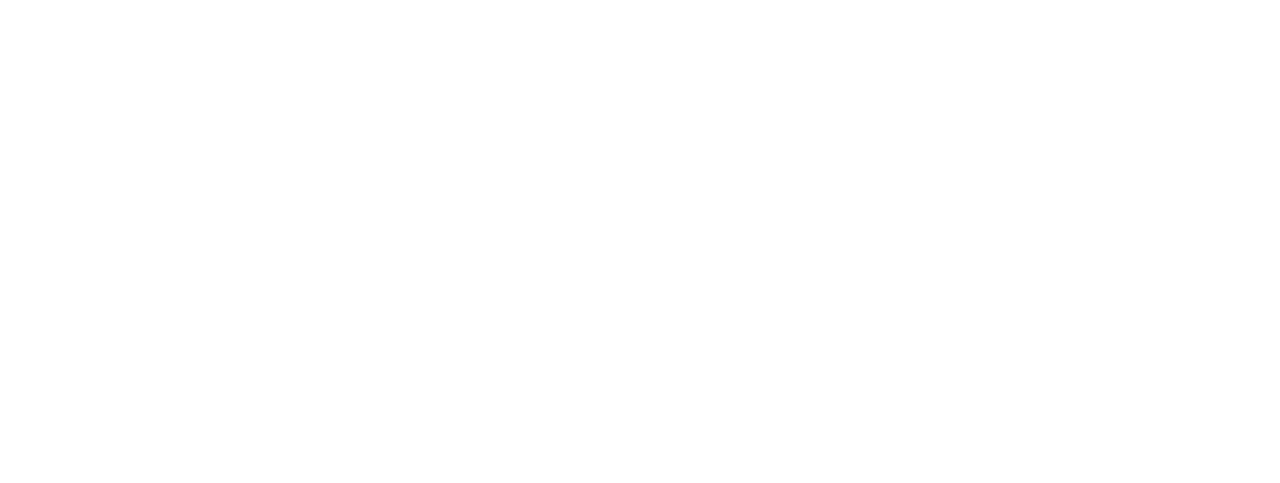
<file: contact.html>
<!DOCTYPE html>
<html lang="en">

<head>
    <meta charset="utf-8">
      <title>Happy English School (No. II)</title>
      <meta content="width=device-width, initial-scale=1.0" name="viewport">
      <meta content="" name="keywords">
      <meta content="" name="description">
  
      <!-- Favicon -->
      <link href="image/happy-english-school-no-ii-east-delhi-logo.png" rel="icon">
  
      <!-- Google Web Fonts -->
      <link rel="preconnect" href="https://fonts.googleapis.com">
      <link rel="preconnect" href="https://fonts.gstatic.com" crossorigin>
      <link href="https://fonts.googleapis.com/css2?family=Heebo:wght@400;500;600&family=Inter:wght@600&family=Lobster+Two:wght@700&display=swap" rel="stylesheet">
      
      <!-- Icon Font Stylesheet -->
      <link rel="stylesheet" href="https://cdnjs.cloudflare.com/ajax/libs/font-awesome/5.15.3/css/all.min.css">
      <link href="https://cdn.jsdelivr.net/npm/bootstrap-icons@1.4.1/font/bootstrap-icons.css" rel="stylesheet">
  
      <!-- Libraries Stylesheet -->
      <link href="lib/animate/animate.min.css" rel="stylesheet">
      <link href="lib/owlcarousel/assets/owl.carousel.min.css" rel="stylesheet">
  
      <!-- Customized Bootstrap Stylesheet -->
      <link href="css/bootstrap.min.css" rel="stylesheet">
  
      <!-- Template Stylesheet -->
      <link href="css/style.css" rel="stylesheet">
  </head>
  
  <body>
      <div class="container-xxl bg-white p-0">
          <!-- Spinner Start -->
          <div id="spinner" class="show bg-white position-fixed translate-middle w-100 vh-100 top-50 start-50 d-flex align-items-center justify-content-center">
              <div class="spinner-border text-primary" style="width: 3rem; height: 3rem;" role="status">
                  <span class="sr-only">Loading...</span>
              </div>
          </div>
          <!-- Spinner End -->
  
  
          <!-- Navbar Start -->
          <style>
            .small-text {
                font-size: 60%; /* Adjust the percentage to make it smaller or larger */
            }
        </style>

        <nav class="navbar navbar-expand-lg bg-white navbar-light sticky-top px-4 px-lg-5 py-lg-0">
            <a href="index.html" class="navbar-brand">
                <h1 class="m-0 text-primary">
                    <a href="index.html">
                        <img src="image/happy-english-school-no-ii-east-delhi-logo.png" alt="#" />
                    </a>
                    Happy English School <span class="small-text">(No. &#8545;)</span>
                </h1>
            </a>
              <button type="button" class="navbar-toggler" data-bs-toggle="collapse" data-bs-target="#navbarCollapse">
                  <span class="navbar-toggler-icon"></span>
              </button>
              <div class="collapse navbar-collapse" id="navbarCollapse">
                  <div class="navbar-nav mx-auto">
                      <a href="index.html" class="nav-item nav-link active">Home</a>
                      <a href="about.html" class="nav-item nav-link">About Us</a>
                      <a href="classes.html" class="nav-item nav-link">Classes</a>
                      <div class="nav-item dropdown">
                          <a href="#" class="nav-link dropdown-toggle" data-bs-toggle="dropdown">Pages</a>
                          <div class="dropdown-menu rounded-0 rounded-bottom border-0 shadow-sm m-0">
                            <a href="introduction.html" class="dropdown-item">School Introduction</a>
                            <a href="facility.html" class="dropdown-item">School Facilities</a>
                            <a href="prospectus.html" class="dropdown-item">School Prospectus</a>
                            <a href="registration_&_admission.html" class="dropdown-item">Registration & Admission</a>
                            <a href="gallery.html" class="dropdown-item">School Gallery</a>
                            <a href="upload_&_download.html" class="dropdown-item">Download</a>
                            <a href="leave_application.html" class="dropdown-item">Leave Application</a>
                            <a href="career.html" class="dropdown-item">Career</a>
                            <a href="faqs.html" class="dropdown-item">FAQ's </a>
                          </div>
                      </div>
                      <a href="contact.html" class="nav-item nav-link">Contact Us</a>
                  </div>
                  
              </div>
          </nav>
          <!-- Navbar End -->


        <!-- Page Header End -->
        <div class="container-xxl py-5 page-header position-relative mb-5">
            <div class="container py-5">
                <h1 class="display-2 text-white animated slideInDown mb-4">Contact Us</h1>
                <nav aria-label="breadcrumb animated slideInDown">
                    <ol class="breadcrumb">
                        <li class="breadcrumb-item"><a href="index.html">Home</a></li>
                        <li class="breadcrumb-item"><a href="#">Pages</a></li>
                        <li class="breadcrumb-item text-white active" aria-current="page">Contact Us</li>
                    </ol>
                </nav>
            </div>
        </div>
        <!-- Page Header End -->


        <!-- Contact Start -->
        <div class="container-xxl py-5">
            <div class="container">

                <div class="text-center mx-auto mb-5 wow fadeInUp" data-wow-delay="0.1s" style="max-width: 600px;">
                    <h1 class="mb-3">Get In Touch</h1>
                </div>

                <div class="row g-4 mb-5">
                    <div class="col-md-3 col-lg-3 text-center wow fadeInUp" data-wow-delay="0.1s">
                        <div class="bg-light rounded-circle d-inline-flex align-items-center justify-content-center mb-4" style="width: 75px; height: 75px;">
                            <i class="fa fa-map-marker-alt fa-2x text-primary"></i>
                        </div>
                        <h6>11 Block, Geeta Colony, Delhi - 110031</h6>
                    </div>
                
                    <div class="col-md-3 col-lg-3 text-center wow fadeInUp" data-wow-delay="0.3s">
                        <div class="bg-light rounded-circle d-inline-flex align-items-center justify-content-center mb-4" style="width: 75px; height: 75px;">
                            <i class="fa fa-envelope-open fa-2x text-primary"></i>
                        </div>
                        <h6>hesgc1954@gmail.com</h6>
                    </div>
                
                    <div class="col-md-3 col-lg-3 text-center wow fadeInUp" data-wow-delay="0.5s">
                        <div class="bg-light rounded-circle d-inline-flex align-items-center justify-content-center mb-4" style="width: 75px; height: 75px;">
                            <i class="fa fa-phone-alt fa-2x text-primary"></i>
                        </div>
                        <h6>+91 011-22411111</h6>
                        <h6>+91 011-35595662</h6>
                        <h6>+91 9899103191</h6>
                    </div>
                
                    <div class="col-md-3 col-lg-3 text-center wow fadeInUp" data-wow-delay="0.5s">
                        <div class="bg-light rounded-circle d-inline-flex align-items-center justify-content-center mb-4" style="width: 75px; height: 75px;">
                            <i class="fa fa-globe fa-2x text-primary"></i>
                        </div>
                        <h6>
                            <a class="btn btn-outline btn-social" href="https://www.facebook.com/hesgeetacolony?mibextid=LQQJ4d">
                                <img src="image/icon/icons8-facebook-48.png" alt="Facebook">
                            </a>
                            <a class="btn btn-outline btn-social" href="https://instagram.com/hesgeetacolony?igshid=MzRlODBiNWFlZA==">
                                <img src="image/icon/icons8-instagram-48.png" alt="Instagram">
                            </a>
                        </h6>
                    </div>
                    
                </div>
                

                

                <div class="bg-light rounded">
                    <div class="row g-0">
                        <div class="col-lg-6 wow fadeIn" data-wow-delay="0.1s">
                            <div class="h-100 d-flex flex-column justify-content-center p-5">
                                <h1 class="mb-4">Contact Form</h1>
                                <form action="contact_from.php" method="POST">
                                    <div class="row g-3">
                                        <div class="col-sm-6">
                                            <div class="form-floating">
                                                <input type="text" class="form-control border-0" id="name" placeholder="Your Name">
                                                <label for="name">Your Name</label>
                                            </div>
                                        </div>
                                        <div class="col-sm-6">
                                            <div class="form-floating">
                                                <input type="email" class="form-control border-0" id="email" placeholder="Your Email">
                                                <label for="email">Your Email</label>
                                            </div>
                                        </div>
                                        <div class="col-12">
                                            <div class="form-floating">
                                                <input type="text" class="form-control border-0" id="subject" placeholder="Subject">
                                                <label for="subject">Subject</label>
                                            </div>
                                        </div>
                                        <div class="col-12">
                                            <div class="form-floating">
                                                <textarea class="form-control border-0" placeholder="Leave a message here" id="message" style="height: 100px"></textarea>
                                                <label for="message">Message</label>
                                            </div>
                                        </div>
                                        <div class="col-12">
                                            <button class="btn btn-primary w-100 py-3" type="submit">Send Message</button>
                                        </div>
                                    </div>
                                </form>
                            </div>
                        </div>
                        <div class="col-lg-6 wow fadeIn" data-wow-delay="0.5s" style="min-height: 400px;">
                            <div class="position-relative h-100">
                                <iframe class="position-relative rounded w-100 h-100" src="https://www.google.com/maps/embed?pb=!1m14!1m8!1m3!1d14004.95763668296!2d77.2774773!3d28.6525494!3m2!1i1024!2i768!4f13.1!3m3!1m2!1s0x390cfcbd452a4a19%3A0xad3e2c17d73a0e9b!2sHappy%20English%20School!5e0!3m2!1sen!2sin!4v1692521769233!5m2!1sen!2sin" frameborder="0" style="min-height: 400px; border:0;" allowfullscreen="" aria-hidden="false" tabindex="0"></iframe>
                            </div>
                        </div>
                    </div>
                </div>
            </div>
        </div>
        <!-- Contact End -->


        <!-- Footer Start -->
        <div class="container-fluid bg-dark text-white-50 footer pt-5 mt-5 wow fadeIn" data-wow-delay="0.1s">
            <div class="container py-5">
                <div class="row g-5">
                    <div class="col-lg-3 col-md-6">
                        <h3 class="text-white mb-4">Get In Touch With School</h3>
                        <p class="mb-2"><a class="btn btn-link text-white-50" href="contact.html"><i class="fa fa-map-marker-alt me-3"></i>Happy English School <small>(No. II) </small>11 Block, Geeta Colony, Delhi - 110031</a></p>

                        <a  href="contact.html"><p class="mb-2"><i class="fa fa-phone-alt me-3"></i>+91 011-22411111</p></a>
                        <a  href="contact.html"><p class="mb-2"><i class="fa fa-phone-alt me-3"></i>+91 011-35595662</p></a>
                        <a  href="contact.html"><p class="mb-2"><i class="fa fa-phone-alt me-3"></i>+91 9899103191</p></a>
                        <a  href="contact.html"><p class="mb-2"><i class="fa fa-envelope me-3"></i>hesgc1954@gmail.com</p></a>
                        <div class="d-flex pt-2">
                        
                            <a class="btn btn-outline-light btn-social" href="https://www.facebook.com/hesgeetacolony?mibextid=LQQJ4d"><i class="fab fa-facebook-f"></i></a>
                            <a class="btn btn-outline-light btn-social" href="https://instagram.com/hesgeetacolony?igshid=MzRlODBiNWFlZA=="><i class="fab fa-instagram"></i></a>
                            
                        </div>
                    </div>
                    <div class="col-lg-3 col-md-6">
                        <h3 class="text-white mb-4">Quick Links</h3>
                        <a class="btn btn-link text-white-50" href="about.html">About Us</a>
                        <a class="btn btn-link text-white-50" href="contact.html">Contact Us</a>
                        <a class="btn btn-link text-white-50" href="prospectus.html">Prospectus</a>
                        <a class="btn btn-link text-white-50" href="gallery.html">Gallery</a>
                    </div>

                    <div class="col-lg-3 col-md-6">
                        <h3 class="text-white mb-4">Service Reviews</h3>
                        <a class="btn btn-link text-white-50" href="https://forms.gle/aTVgj8boqV8RQHvV7">Feedback</a>
                        <a class="btn btn-link text-white-50" href="career.html">Drop Resume</a>
                        <a class="btn btn-link text-white-50" href="facility.html">Facility</a>
                    </div>

                    <div class="col-lg-3 col-md-6">
                        <h3 class="text-white mb-4">Photo Gallery</h3>
                        <div class="row g-2 pt-2">
                            <div class="col-4">
                                <a  href="gallery.html"><img class="img-fluid rounded bg-light p-1" src="img/classes-1.jpg" alt=""></a>
                            </div>
                            <div class="col-4">
                                <a  href="gallery.html"><img class="img-fluid rounded bg-light p-1" src="img/classes-2.jpg" alt=""></a>
                            </div>
                            <div class="col-4">
                                <a  href="gallery.html"><img class="img-fluid rounded bg-light p-1" src="img/classes-3.jpg" alt=""></a>
                            </div>
                            <div class="col-4">
                                <a  href="gallery.html"><img class="img-fluid rounded bg-light p-1" src="img/classes-4.jpg" alt=""></a>
                            </div>
                            <div class="col-4">
                                <a  href="gallery.html"><img class="img-fluid rounded bg-light p-1" src="img/classes-5.jpg" alt=""></a>
                            </div>
                            <div class="col-4">
                                <a  href="gallery.html"><img class="img-fluid rounded bg-light p-1" src="img/classes-6.jpg" alt=""></a>
                            </div>
                        </div>
                    </div>
                    
                </div>
            </div>
            <div class="container">
                <div class="copyright">
                    <div class="row">
                        <div class="col-md-6 text-center text-md-start mb-3 mb-md-0">
                            &copy; <a class="border-bottom" href="index.html">Happy English School <small>(No. II)</small></a>, All Right Reserved. 
							
							<!--/*** This template is free as long as you keep the footer author’s credit link/attribution link/backlink. If you'd like to use the template without the footer author’s credit link/attribution link/backlink, you can purchase the Credit Removal License from "https://htmlcodex.com/credit-removal". Thank you for your support. ***/-->
							Designed By <a class="border-bottom" href="https://htmlcodex.com">HTML Codex</a>
                            <br>Distributed By: <a class="border-bottom" href="https://themewagon.com" target="_blank">ThemeWagon</a>
                        </div>
                        <div class="col-md-6 text-center text-md-end">
                            <div class="footer-menu">
                                <a href="index.html">Home</a>
                                <a href="faqs.html">FAQ's</a>
                            </div>
                        </div>
                    </div>
                </div>
            </div>
        </div>
        <!-- Footer End -->


        <!-- Back to Top -->
        <a href="#" class="btn btn-lg btn-primary btn-lg-square back-to-top"><i class="bi bi-arrow-up"></i></a>
    </div>

    <!-- JavaScript Libraries -->
    <script src="https://code.jquery.com/jquery-3.4.1.min.js"></script>
    <script src="https://cdn.jsdelivr.net/npm/bootstrap@5.0.0/dist/js/bootstrap.bundle.min.js"></script>
    <script src="lib/wow/wow.min.js"></script>
    <script src="lib/easing/easing.min.js"></script>
    <script src="lib/waypoints/waypoints.min.js"></script>
    <script src="lib/owlcarousel/owl.carousel.min.js"></script>

    <!-- Template Javascript -->
    <script src="js/main.js"></script>
</body>

</html>
</file>
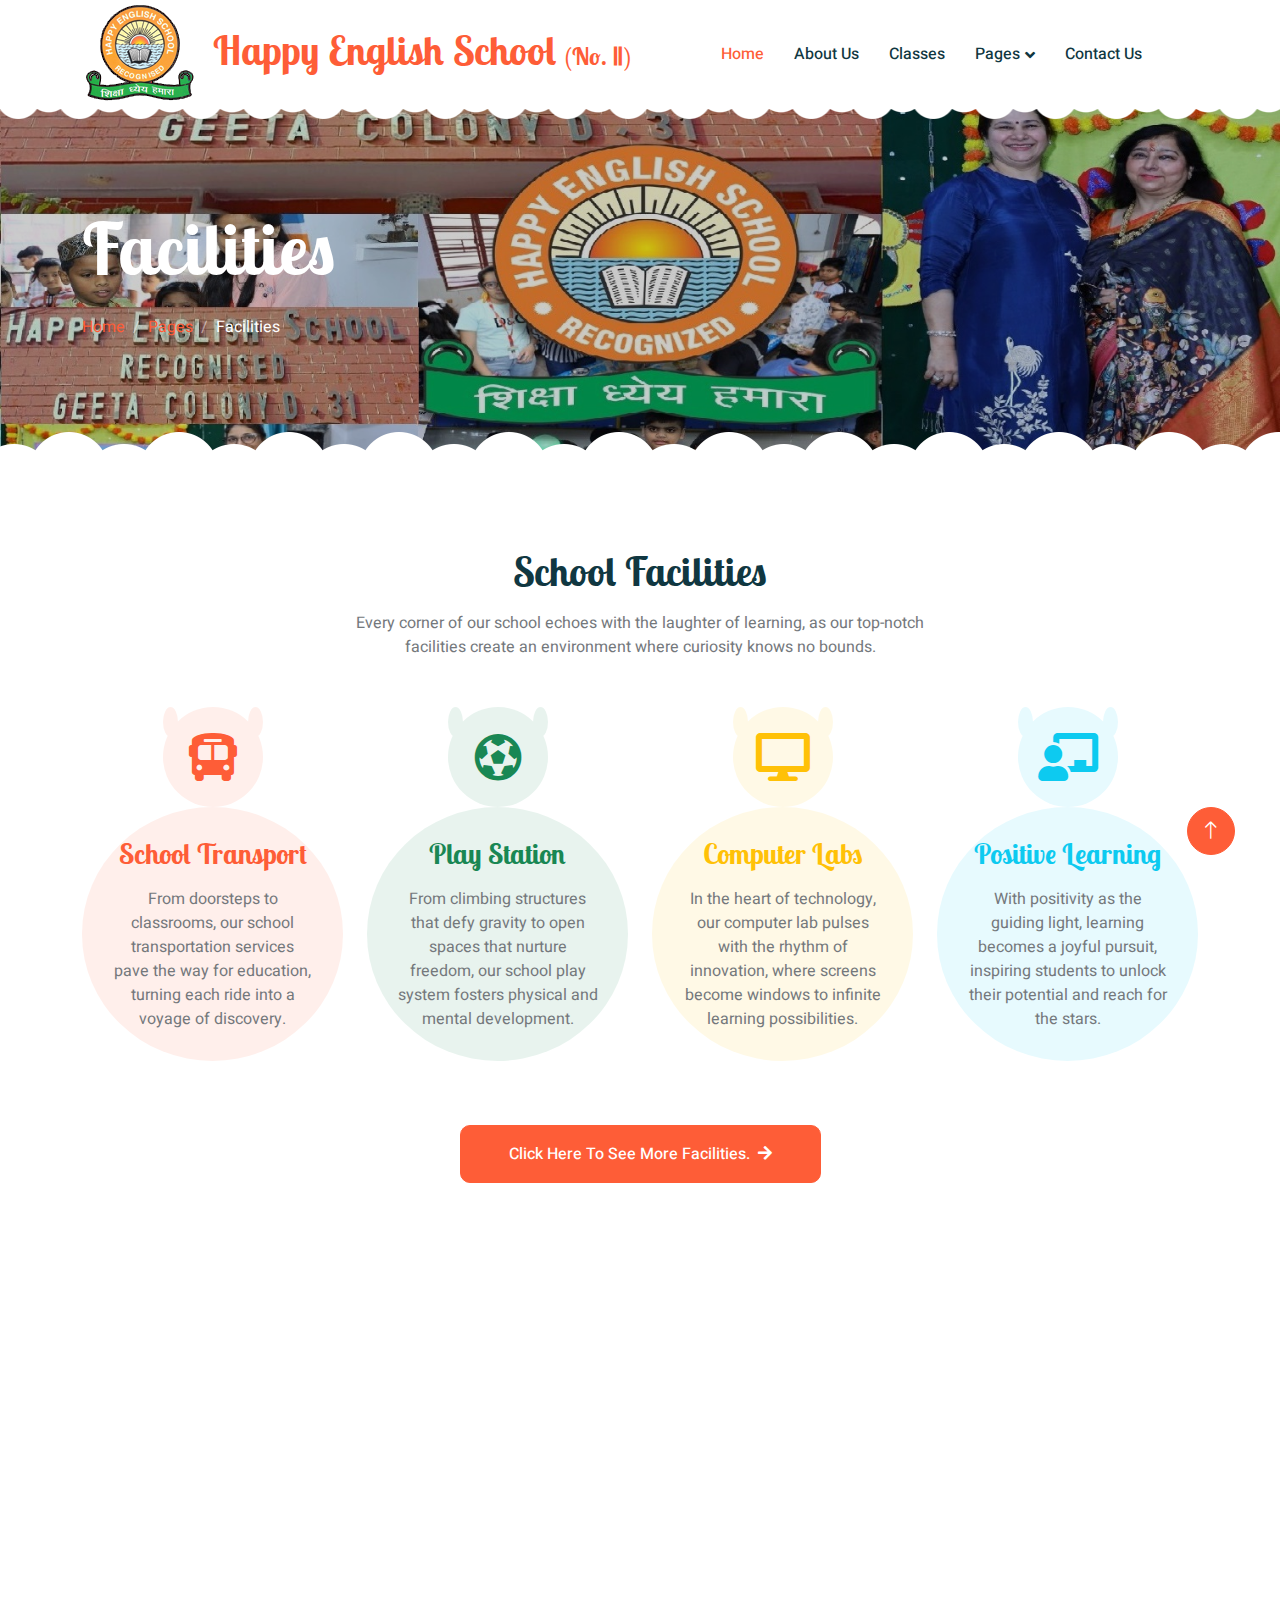
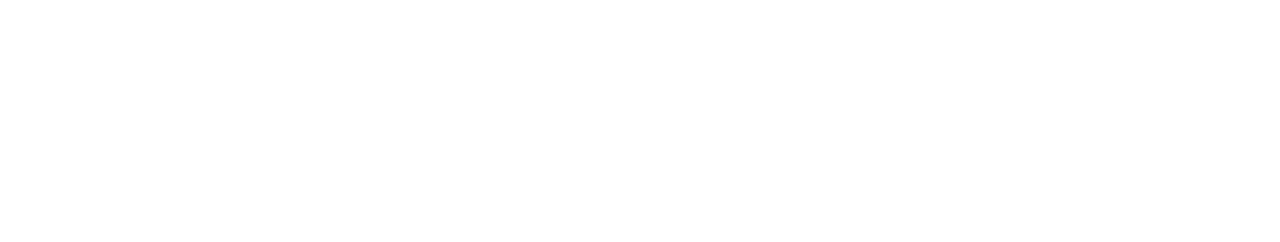
<file: facility.html>
<!DOCTYPE html>
<html lang="en">

<head>
    <meta charset="utf-8">
      <title>Happy English School (No. II)</title>
      <meta content="width=device-width, initial-scale=1.0" name="viewport">
      <meta content="" name="keywords">
      <meta content="" name="description">
  
      <!-- Favicon -->
      <link href="image/happy-english-school-no-ii-east-delhi-logo.png" rel="icon">
  
      <!-- Google Web Fonts -->
      <link rel="preconnect" href="https://fonts.googleapis.com">
      <link rel="preconnect" href="https://fonts.gstatic.com" crossorigin>
      <link href="https://fonts.googleapis.com/css2?family=Heebo:wght@400;500;600&family=Inter:wght@600&family=Lobster+Two:wght@700&display=swap" rel="stylesheet">
      
      <!-- Icon Font Stylesheet -->
      <link href="https://cdnjs.cloudflare.com/ajax/libs/font-awesome/5.10.0/css/all.min.css" rel="stylesheet">
      <link href="https://cdn.jsdelivr.net/npm/bootstrap-icons@1.4.1/font/bootstrap-icons.css" rel="stylesheet">
  
      <!-- Libraries Stylesheet -->
      <link href="lib/animate/animate.min.css" rel="stylesheet">
      <link href="lib/owlcarousel/assets/owl.carousel.min.css" rel="stylesheet">
  
      <!-- Customized Bootstrap Stylesheet -->
      <link href="css/bootstrap.min.css" rel="stylesheet">
  
      <!-- Template Stylesheet -->
      <link href="css/style.css" rel="stylesheet">
  </head>
  
  <body>
      <div class="container-xxl bg-white p-0">
          <!-- Spinner Start -->
          <div id="spinner" class="show bg-white position-fixed translate-middle w-100 vh-100 top-50 start-50 d-flex align-items-center justify-content-center">
              <div class="spinner-border text-primary" style="width: 3rem; height: 3rem;" role="status">
                  <span class="sr-only">Loading...</span>
              </div>
          </div>
          <!-- Spinner End -->
  
  
          <!-- Navbar Start -->
          <style>
            .small-text {
                font-size: 60%; /* Adjust the percentage to make it smaller or larger */
            }
        </style>

        <nav class="navbar navbar-expand-lg bg-white navbar-light sticky-top px-4 px-lg-5 py-lg-0">
            <a href="index.html" class="navbar-brand">
                <h1 class="m-0 text-primary">
                    <a href="index.html">
                        <img src="image/happy-english-school-no-ii-east-delhi-logo.png" alt="#" />
                    </a>
                    Happy English School <span class="small-text">(No. &#8545;)</span>
                </h1>
            </a>
              <button type="button" class="navbar-toggler" data-bs-toggle="collapse" data-bs-target="#navbarCollapse">
                  <span class="navbar-toggler-icon"></span>
              </button>
              <div class="collapse navbar-collapse" id="navbarCollapse">
                  <div class="navbar-nav mx-auto">
                      <a href="index.html" class="nav-item nav-link active">Home</a>
                      <a href="about.html" class="nav-item nav-link">About Us</a>
                      <a href="classes.html" class="nav-item nav-link">Classes</a>
                      <div class="nav-item dropdown">
                          <a href="#" class="nav-link dropdown-toggle" data-bs-toggle="dropdown">Pages</a>
                          <div class="dropdown-menu rounded-0 rounded-bottom border-0 shadow-sm m-0">
                            <a href="introduction.html" class="dropdown-item">School Introduction</a>
                            <a href="prospectus.html" class="dropdown-item">School Prospectus</a>
                            <a href="registration_&_admission.html" class="dropdown-item">Registration & Admission</a>
                            <a href="gallery.html" class="dropdown-item">School Gallery</a>
                            <a href="upload_&_download.html" class="dropdown-item">Download</a>
                            <a href="leave_application.html" class="dropdown-item">Leave Application</a>
                            <a href="career.html" class="dropdown-item">Career</a>
                            <a href="faqs.html" class="dropdown-item">FAQ's </a>
                          </div>
                      </div>
                      <a href="contact.html" class="nav-item nav-link">Contact Us</a>
                  </div>
                  
              </div>
          </nav>
          <!-- Navbar End -->


        <!-- Page Header End -->
        <div class="container-xxl py-5 page-header position-relative mb-5">
            <div class="container py-5">
                <h1 class="display-2 text-white animated slideInDown mb-4">Facilities</h1>
                <nav aria-label="breadcrumb animated slideInDown">
                    <ol class="breadcrumb">
                        <li class="breadcrumb-item"><a href="index.html">Home</a></li>
                        <li class="breadcrumb-item"><a href="#">Pages</a></li>
                        <li class="breadcrumb-item text-white active" aria-current="page">Facilities</li>
                    </ol>
                </nav>
            </div>
        </div>
        <!-- Page Header End -->


        <!-- Facilities Start -->
        <div class="container-xxl py-5">
            <div class="container">
                <div class="text-center mx-auto mb-5 wow fadeInUp" data-wow-delay="0.1s" style="max-width: 600px;">
                    <h1 class="mb-3">School Facilities</h1>
                    <p>Every corner of our school echoes with the laughter of learning, as our top-notch facilities create an environment where curiosity knows no bounds.</p>
                </div>
                <div class="row g-4">
                    <div class="col-lg-3 col-sm-6 wow fadeInUp" data-wow-delay="0.1s">
                        <div class="facility-item">
                            <div class="facility-icon bg-primary">
                                <span class="bg-primary"></span>
                                <i class="fa fa-bus-alt fa-3x text-primary"></i>
                                <span class="bg-primary"></span>
                            </div>
                            <div class="facility-text bg-primary">
                                <h3 class="text-primary mb-3">School Transport</h3>
                                <p class="mb-0">From doorsteps to classrooms, our school transportation services pave the way for education, turning each ride into a voyage of discovery.</p>
                            </div>
                        </div>
                    </div>
                    <div class="col-lg-3 col-sm-6 wow fadeInUp" data-wow-delay="0.3s">
                        <div class="facility-item">
                            <div class="facility-icon bg-success">
                                <span class="bg-success"></span>
                                <i class="fa fa-futbol fa-3x text-success"></i>
                                <span class="bg-success"></span>
                            </div>
                            <div class="facility-text bg-success">
                                <h3 class="text-success mb-3">Play Station</h3>
                                <p class="mb-0">From climbing structures that defy gravity to open spaces that nurture freedom, our school play system fosters physical and mental development.</p>
                            </div>
                        </div>
                    </div>
                    <div class="col-lg-3 col-sm-6 wow fadeInUp" data-wow-delay="0.5s">
                        <div class="facility-item">
                            <div class="facility-icon bg-warning">
                                <span class="bg-warning"></span>
                                <i class="fa fa-desktop fa-3x text-warning"></i>
                                <span class="bg-warning"></span>
                            </div>
                            <div class="facility-text bg-warning">
                                <h3 class="text-warning mb-3">Computer Labs</h3>
                                <p class="mb-0">In the heart of technology, our computer lab pulses with the rhythm of innovation, where screens become windows to infinite learning possibilities.</p>
                            </div>
                        </div>
                    </div>
                    <div class="col-lg-3 col-sm-6 wow fadeInUp" data-wow-delay="0.7s">
                        <div class="facility-item">
                            <div class="facility-icon bg-info">
                                <span class="bg-info"></span>
                                <i class="fa fa-chalkboard-teacher fa-3x text-info"></i>
                                <span class="bg-info"></span>
                            </div>
                            <div class="facility-text bg-info">
                                <h3 class="text-info mb-3">Positive Learning</h3>
                                <p class="mb-0">With positivity as the guiding light, learning becomes a joyful pursuit, inspiring students to unlock their potential and reach for the stars.</p>
                            </div>
                        </div>
                    </div>
                </div>
            </div>
        </div>

        <!-- Facilities End -->

        
        
        <!--More Facilities Start-->

        <div class="container py-3" >
        <center><a class="btn btn-primary py-3 px-5" href="more_facilities.html">Click Here To See More Facilities.<i class="fa fa-arrow-right ms-2"></i></a></center>
        </div>

        <!--More Facilities End-->


        <!-- Footer Start -->
        <div class="container-fluid bg-dark text-white-50 footer pt-5 mt-5 wow fadeIn" data-wow-delay="0.1s">
            <div class="container py-5">
                <div class="row g-5">
                    <div class="col-lg-3 col-md-6">
                        <h3 class="text-white mb-4">Get In Touch With School</h3>
                        <p class="mb-2"><a class="btn btn-link text-white-50" href="contact.html"><i class="fa fa-map-marker-alt me-3"></i>Happy English School <small>(No. II) </small>11 Block, Geeta Colony, Delhi - 110031</a></p>

                        <a  href="contact.html"><p class="mb-2"><i class="fa fa-phone-alt me-3"></i>+91 011-22411111</p></a>
                        <a  href="contact.html"><p class="mb-2"><i class="fa fa-phone-alt me-3"></i>+91 011-35595662</p></a>
                        <a  href="contact.html"><p class="mb-2"><i class="fa fa-phone-alt me-3"></i>+91 9899103191</p></a>
                        <a  href="contact.html"><p class="mb-2"><i class="fa fa-envelope me-3"></i>hesgc1954@gmail.com</p></a>
                        <div class="d-flex pt-2">
                        
                            <a class="btn btn-outline-light btn-social" href="https://www.facebook.com/hesgeetacolony?mibextid=LQQJ4d"><i class="fab fa-facebook-f"></i></a>
                            <a class="btn btn-outline-light btn-social" href="https://instagram.com/hesgeetacolony?igshid=MzRlODBiNWFlZA=="><i class="fab fa-instagram"></i></a>
                            
                        </div>
                    </div>
                    <div class="col-lg-3 col-md-6">
                        <h3 class="text-white mb-4">Quick Links</h3>
                        <a class="btn btn-link text-white-50" href="about.html">About Us</a>
                        <a class="btn btn-link text-white-50" href="contact.html">Contact Us</a>
                        <a class="btn btn-link text-white-50" href="prospectus.html">Prospectus</a>
                        <a class="btn btn-link text-white-50" href="gallery.html">Gallery</a>
                    </div>

                    <div class="col-lg-3 col-md-6">
                        <h3 class="text-white mb-4">Service Reviews</h3>
                        <a class="btn btn-link text-white-50" href="https://forms.gle/aTVgj8boqV8RQHvV7">Feedback</a>
                        <a class="btn btn-link text-white-50" href="career.html">Drop Resume</a>
                        <a class="btn btn-link text-white-50" href="facility.html">Facility</a>
                    </div>

                    <div class="col-lg-3 col-md-6">
                        <h3 class="text-white mb-4">Photo Gallery</h3>
                        <div class="row g-2 pt-2">
                            <div class="col-4">
                                <a  href="gallery.html"><img class="img-fluid rounded bg-light p-1" src="img/classes-1.jpg" alt=""></a>
                            </div>
                            <div class="col-4">
                                <a  href="gallery.html"><img class="img-fluid rounded bg-light p-1" src="img/classes-2.jpg" alt=""></a>
                            </div>
                            <div class="col-4">
                                <a  href="gallery.html"><img class="img-fluid rounded bg-light p-1" src="img/classes-3.jpg" alt=""></a>
                            </div>
                            <div class="col-4">
                                <a  href="gallery.html"><img class="img-fluid rounded bg-light p-1" src="img/classes-4.jpg" alt=""></a>
                            </div>
                            <div class="col-4">
                                <a  href="gallery.html"><img class="img-fluid rounded bg-light p-1" src="img/classes-5.jpg" alt=""></a>
                            </div>
                            <div class="col-4">
                                <a  href="gallery.html"><img class="img-fluid rounded bg-light p-1" src="img/classes-6.jpg" alt=""></a>
                            </div>
                        </div>
                    </div>
                    
                </div>
            </div>
            <div class="container">
                <div class="copyright">
                    <div class="row">
                        <div class="col-md-6 text-center text-md-start mb-3 mb-md-0">
                            &copy; <a class="border-bottom" href="index.html">Happy English School <small>(No. II)</small></a>, All Right Reserved. 
							
							<!--/*** This template is free as long as you keep the footer author’s credit link/attribution link/backlink. If you'd like to use the template without the footer author’s credit link/attribution link/backlink, you can purchase the Credit Removal License from "https://htmlcodex.com/credit-removal". Thank you for your support. ***/-->
							Designed By <a class="border-bottom" href="https://htmlcodex.com">HTML Codex</a>
                            <br>Distributed By: <a class="border-bottom" href="https://themewagon.com" target="_blank">ThemeWagon</a>
                        </div>
                        <div class="col-md-6 text-center text-md-end">
                            <div class="footer-menu">
                                <a href="index.html">Home</a>
                                <a href="faqs.html">FAQ's</a>
                            </div>
                        </div>
                    </div>
                </div>
            </div>
        </div>
        <!-- Footer End -->


        <!-- Back to Top -->
        <a href="#" class="btn btn-lg btn-primary btn-lg-square back-to-top"><i class="bi bi-arrow-up"></i></a>
    </div>

    <!-- JavaScript Libraries -->
    <script src="https://code.jquery.com/jquery-3.4.1.min.js"></script>
    <script src="https://cdn.jsdelivr.net/npm/bootstrap@5.0.0/dist/js/bootstrap.bundle.min.js"></script>
    <script src="lib/wow/wow.min.js"></script>
    <script src="lib/easing/easing.min.js"></script>
    <script src="lib/waypoints/waypoints.min.js"></script>
    <script src="lib/owlcarousel/owl.carousel.min.js"></script>

    <!-- Template Javascript -->
    <script src="js/main.js"></script>
</body>

</html>
</file>
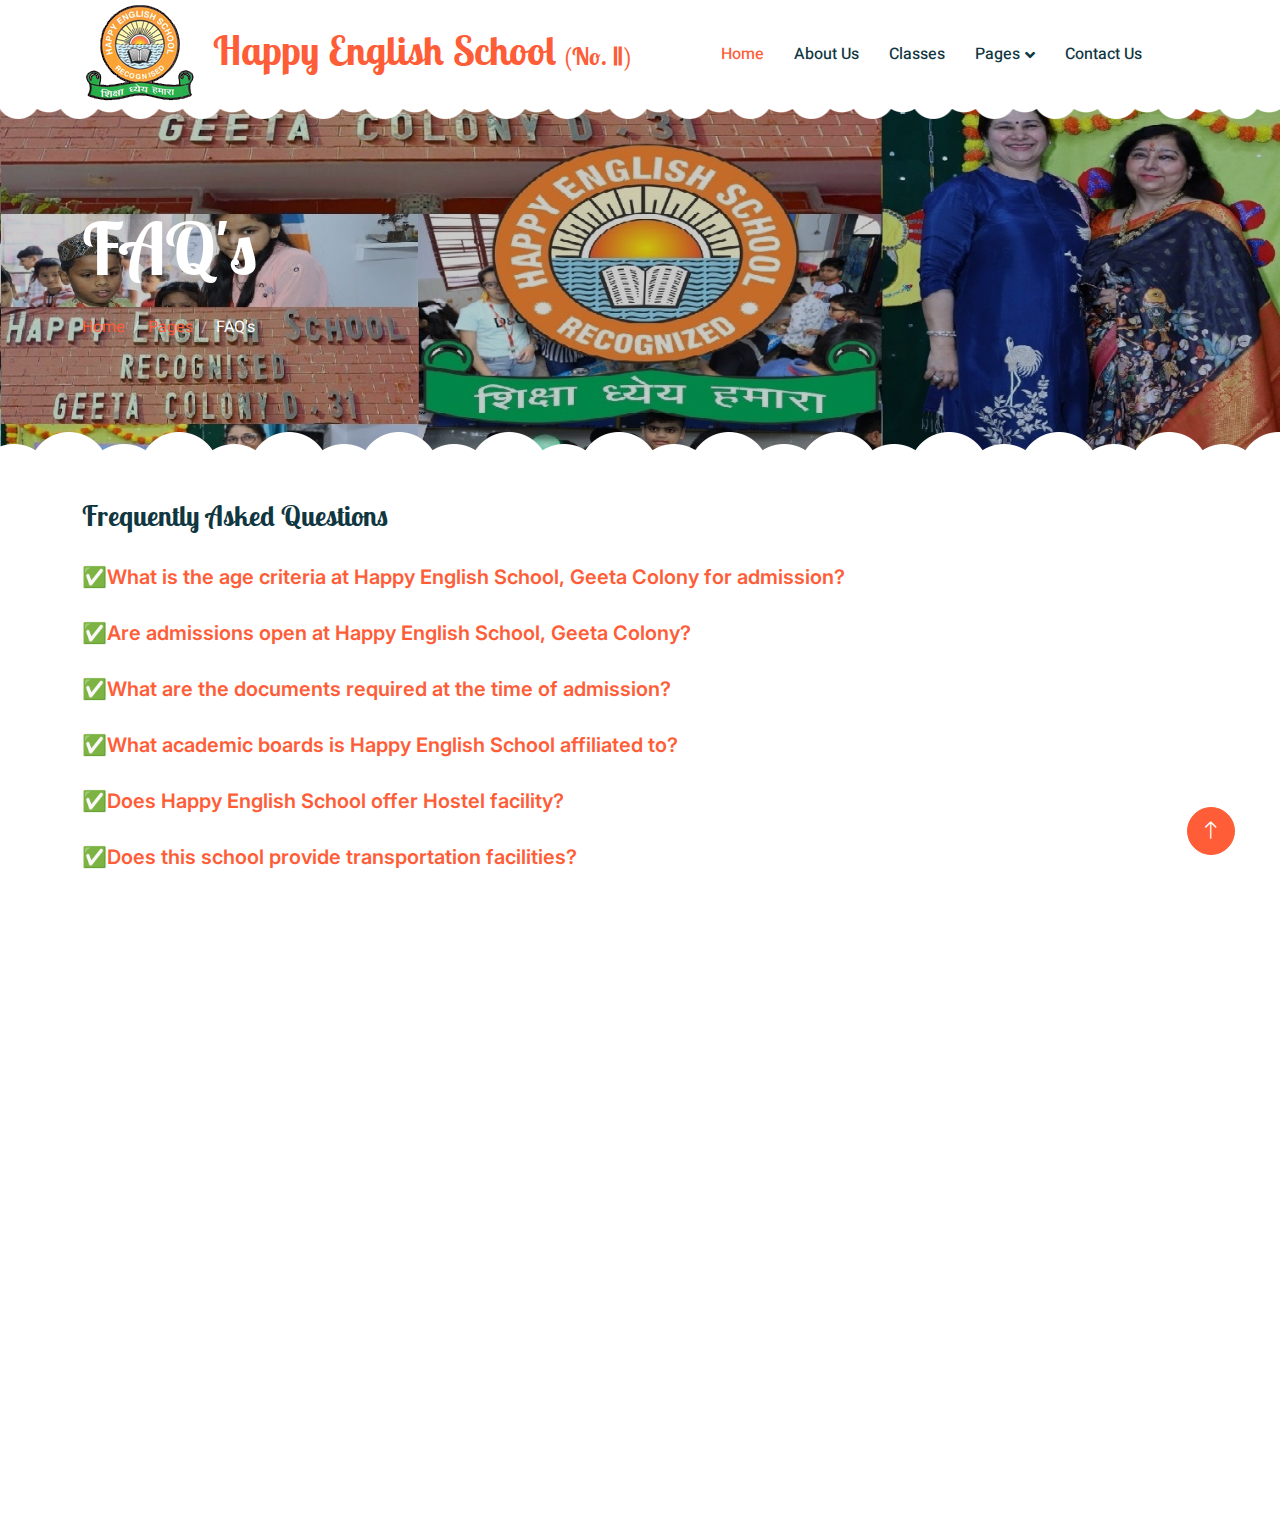
<file: faqs.html>
<!DOCTYPE html>
<html lang="en">

<head>
    <meta charset="utf-8">
      <title>Happy English School (No. II)</title>
      <meta content="width=device-width, initial-scale=1.0" name="viewport">
      <meta content="" name="keywords">
      <meta content="" name="description">
  
      <!-- Favicon -->
      <link href="image/happy-english-school-no-ii-east-delhi-logo.png" rel="icon">
  
      <!-- Google Web Fonts -->
      <link rel="preconnect" href="https://fonts.googleapis.com">
      <link rel="preconnect" href="https://fonts.gstatic.com" crossorigin>
      <link href="https://fonts.googleapis.com/css2?family=Heebo:wght@400;500;600&family=Inter:wght@600&family=Lobster+Two:wght@700&display=swap" rel="stylesheet">
      
      <!-- Icon Font Stylesheet -->
      <link href="https://cdnjs.cloudflare.com/ajax/libs/font-awesome/5.10.0/css/all.min.css" rel="stylesheet">
      <link href="https://cdn.jsdelivr.net/npm/bootstrap-icons@1.4.1/font/bootstrap-icons.css" rel="stylesheet">
  
      <!-- Libraries Stylesheet -->
      <link href="lib/animate/animate.min.css" rel="stylesheet">
      <link href="lib/owlcarousel/assets/owl.carousel.min.css" rel="stylesheet">
  
      <!-- Customized Bootstrap Stylesheet -->
      <link href="css/bootstrap.min.css" rel="stylesheet">
  
      <!-- Template Stylesheet -->
      <link href="css/style.css" rel="stylesheet">
  </head>
  
  <body>
      <div class="container-xxl bg-white p-0">
          <!-- Spinner Start -->
          <div id="spinner" class="show bg-white position-fixed translate-middle w-100 vh-100 top-50 start-50 d-flex align-items-center justify-content-center">
              <div class="spinner-border text-primary" style="width: 3rem; height: 3rem;" role="status">
                  <span class="sr-only">Loading...</span>
              </div>
          </div>
          <!-- Spinner End -->
  
  
          <!-- Navbar Start -->
          <style>
            .small-text {
                font-size: 60%; /* Adjust the percentage to make it smaller or larger */
            }
        </style>

        <nav class="navbar navbar-expand-lg bg-white navbar-light sticky-top px-4 px-lg-5 py-lg-0">
            <a href="index.html" class="navbar-brand">
                <h1 class="m-0 text-primary">
                    <a href="index.html">
                        <img src="image/happy-english-school-no-ii-east-delhi-logo.png" alt="#" />
                    </a>
                    Happy English School <span class="small-text">(No. &#8545;)</span>
                </h1>
            </a>
              <button type="button" class="navbar-toggler" data-bs-toggle="collapse" data-bs-target="#navbarCollapse">
                  <span class="navbar-toggler-icon"></span>
              </button>
              <div class="collapse navbar-collapse" id="navbarCollapse">
                  <div class="navbar-nav mx-auto">
                      <a href="index.html" class="nav-item nav-link active">Home</a>
                      <a href="about.html" class="nav-item nav-link">About Us</a>
                      <a href="classes.html" class="nav-item nav-link">Classes</a>
                      <div class="nav-item dropdown">
                          <a href="#" class="nav-link dropdown-toggle" data-bs-toggle="dropdown">Pages</a>
                          <div class="dropdown-menu rounded-0 rounded-bottom border-0 shadow-sm m-0">
                            <a href="introduction.html" class="dropdown-item">School Introduction</a>
                            <a href="facility.html" class="dropdown-item">School Facilities</a>
                            <a href="prospectus.html" class="dropdown-item">School Prospectus</a>
                            <a href="registration_&_admission.html" class="dropdown-item">Registration & Admission</a>
                            <a href="gallery.html" class="dropdown-item">School Gallery</a>
                            <a href="upload_&_download.html" class="dropdown-item">Download</a>
                            <a href="leave_application.html" class="dropdown-item">Leave Application</a>
                            <a href="career.html" class="dropdown-item">Career</a>
                          </div>
                      </div>
                      <a href="contact.html" class="nav-item nav-link">Contact Us</a>
                  </div>
                  
              </div>
          </nav>
          <!-- Navbar End -->


        <!-- Page Header End -->
        <div class="container-xxl py-5 page-header position-relative mb-5">
            <div class="container py-5">
                <h1 class="display-2 text-white animated slideInDown mb-4">FAQ's</h1>
                <nav aria-label="breadcrumb animated slideInDown">
                    <ol class="breadcrumb">
                        <li class="breadcrumb-item"><a href="index.html">Home</a></li>
                        <li class="breadcrumb-item"><a href="#">Pages</a></li>
                        <li class="breadcrumb-item text-white active" aria-current="page">FAQ's</li>
                    </ol>
                </nav>
            </div>
        </div>
        <!-- Page Header End -->


        <!-- Faqs Start -->
        <div class="container">
            <div class="dp-section">
              <h3 class="mb-3">Frequently Asked Questions</h3>
              <div id="accordion-faqs" class="main-faqs position-relative" itemscope itemtype="">
        
                <!-- Question 1 -->
                <div class="item-toggle" itemscope itemprop="mainEntity" itemtype="">
                  <h5 class="mb-0">
                    <a class="pt-3 pb-3 mb-0 font-1 font-weight-semibold text-blue d-flex justify-content-between content-items-center mb-0" itemprop="name" data-toggle="collapse" href="#collapsefaq1" role="button" aria-expanded="false" aria-controls="collapsefaq1">
                      <span class="d-flex">
                        <span class="mark-question mr-2">✅</span> What is the age criteria at Happy English School, Geeta Colony for admission?
                      </span>
                      <span class="icon-down_arrow mt-1"></span>
                    </a>
                  </h5>
                  <div class="collapse" id="collapsefaq1" itemscope itemprop="acceptedAnswer" itemtype="" data-parent="#accordion-faqs">
                    <div class="text-answer d-flex pt-0 ml-4" itemprop="text">
                      <span>
                        The minimum age limit for Pre. School (Nursery) is 3 Years to 4 Years as on 31 March.
                      </span>
                    </div>
                  </div>
                </div>
        
                <!-- Question 2 -->
                <div class="item-toggle" itemscope itemprop="mainEntity" itemtype="">
                  <h5 class="mb-0">
                    <a class="pt-3 pb-3 mb-0 font-1 font-weight-semibold text-blue d-flex justify-content-between content-items-center mb-0" itemprop="name" data-toggle="collapse" href="#collapsefaq2" role="button" aria-expanded="false" aria-controls="collapsefaq2">
                      <span class="d-flex">
                        <span class="mark-question mr-2">✅</span> Are admissions open at Happy English School, Geeta Colony?
                      </span>
                      <span class="icon-down_arrow mt-1"></span>
                    </a>
                  </h5>
                  <div class="collapse" id="collapsefaq2" itemscope itemprop="acceptedAnswer" itemtype="" data-parent="#accordion-faqs">
                    <div class="text-answer d-flex pt-0 ml-4" itemprop="text">
                      <span>
                        Admissions at Happy English School are open on dates declared by Govt. of N.C.T of Delhi.
                      </span>
                    </div>
                  </div>
                </div>

                  <!-- Question 3 -->
                <div class="item-toggle" itemscope itemprop="mainEntity" itemtype="">
                    <h5 class="mb-0">
                      <a class="pt-3 pb-3 mb-0 font-1 font-weight-semibold text-blue d-flex justify-content-between content-items-center mb-0" itemprop="name" data-toggle="collapse" href="#collapsefaq3" role="button" aria-expanded="false" aria-controls="collapsefaq1">
                        <span class="d-flex">
                          <span class="mark-question mr-2">✅</span> What are the documents required at the time of admission?
                        </span>
                        <span class="icon-down_arrow mt-1"></span>
                      </a>
                    </h5>
                    <div class="collapse" id="collapsefaq3" itemscope itemprop="acceptedAnswer" itemtype="" data-parent="#accordion-faqs">
                      <div class="text-answer d-flex pt-0 ml-4" itemprop="text">
                        <span>
                            The following documents are required at the time of admission:

                            <p>1. Stamp Size Photograph (Four Copies) of Child</p>

                            <p>2. Stamp Size Photograph (Four Copies) of Father</p>

                            <p>3. Stamp Size Photograph (Four Copies) of Mother</p>

                            <p>4. A Xerox of "Birth Certificate" of Child with Original (For Verification).</p>

                            <p>5. Copy of SC/ ST/ OBC Certificate of Child (If Applicable).</p>  
                            <p>6. Xerox Copy of PAN (Permanent Account Number) Card.(Any One of Parent)</p>

                            <p>7. Medical Fitness Certificate of Child (Original).</p> 
                            <p>  8. Copy  of Aadhar Card No. of Child.</p>

                            <p>9. Copy of Bank A/C Detail of Child.</p>

                            <p>10. S.L.C. with Counter Signature (In Higher Classes).</p>

                        </span>
                      </div>
                    </div>
                  </div>

                  <!-- Question 4 -->
                  <div class="item-toggle" itemscope itemprop="mainEntity" itemtype="">
                    <h5 class="mb-0">
                      <a class="pt-3 pb-3 mb-0 font-1 font-weight-semibold text-blue d-flex justify-content-between content-items-center mb-0" itemprop="name" data-toggle="collapse" href="#collapsefaq4" role="button" aria-expanded="false" aria-controls="collapsefaq1">
                        <span class="d-flex">
                          <span class="mark-question mr-2">✅</span> What academic boards is Happy English School affiliated to?
                        </span>
                        <span class="icon-down_arrow mt-1"></span>
                      </a>
                    </h5>
                    <div class="collapse" id="collapsefaq4" itemscope itemprop="acceptedAnswer" itemtype="" data-parent="#accordion-faqs">
                      <div class="text-answer d-flex pt-0 ml-4" itemprop="text">
                        <span>
                            This school is affiliated to CBSE Board With Senior Branches.
                        </span>
                      </div>
                    </div>
                  </div>

                  <!-- Question 5 -->
                  <div class="item-toggle" itemscope itemprop="mainEntity" itemtype="">
                    <h5 class="mb-0">
                      <a class="pt-3 pb-3 mb-0 font-1 font-weight-semibold text-blue d-flex justify-content-between content-items-center mb-0" itemprop="name" data-toggle="collapse" href="#collapsefaq5" role="button" aria-expanded="false" aria-controls="collapsefaq1">
                        <span class="d-flex">
                          <span class="mark-question mr-2">✅</span> Does Happy English School offer Hostel facility?
                        </span>
                        <span class="icon-down_arrow mt-1"></span>
                      </a>
                    </h5>
                    <div class="collapse" id="collapsefaq5" itemscope itemprop="acceptedAnswer" itemtype="" data-parent="#accordion-faqs">
                      <div class="text-answer d-flex pt-0 ml-4" itemprop="text">
                        <span>
                            No, Happy English School does not offer a hostel Facility in Geeta Colony Branch. This is a day School. But Boarding School is available in Senior Secondary Branch of Greater Noida.
                        </span>
                      </div>
                    </div>
                  </div>

                  <!-- Question 6 -->
                  <div class="item-toggle" itemscope itemprop="mainEntity" itemtype="">
                    <h5 class="mb-0">
                      <a class="pt-3 pb-3 mb-0 font-1 font-weight-semibold text-blue d-flex justify-content-between content-items-center mb-0" itemprop="name" data-toggle="collapse" href="#collapsefaq6" role="button" aria-expanded="false" aria-controls="collapsefaq1">
                        <span class="d-flex">
                          <span class="mark-question mr-2">✅</span> Does this school provide transportation facilities?
                        </span>
                        <span class="icon-down_arrow mt-1"></span>
                      </a>
                    </h5>
                    <div class="collapse" id="collapsefaq6" itemscope itemprop="acceptedAnswer" itemtype="" data-parent="#accordion-faqs">
                      <div class="text-answer d-flex pt-0 ml-4" itemprop="text">
                        <span>
                            Yes, The School transport system has approved commercial vehicles which operates under responsible In-charge according to a pre-notified time schedule to prevent inconvenience to parents and children. Every care and precaution is taken by the School to ensure that the child reaches his/her home safely and without any discomfort.
                        </span>
                      </div>
                    </div>
                  </div>

                  
          
          
        
                <!-- Add more questions and answers in a similar structure -->
        
              </div>
            </div>
          </div>
        
          <!-- Bootstrap JS and jQuery -->
            <script src="https://code.jquery.com/jquery-3.2.1.slim.min.js"></script>
            <script src="https://maxcdn.bootstrapcdn.com/bootstrap/4.0.0/js/bootstrap.min.js"></script>
          
        <!-- Faqs End -->


        <!-- Footer Start -->
        <div class="container-fluid bg-dark text-white-50 footer pt-5 mt-5 wow fadeIn" data-wow-delay="0.1s">
            <div class="container py-5">
                <div class="row g-5">
                    <div class="col-lg-3 col-md-6">
                        <h3 class="text-white mb-4">Get In Touch With School</h3>
                        <p class="mb-2"><a class="btn btn-link text-white-50" href="contact.html"><i class="fa fa-map-marker-alt me-3"></i>Happy English School <small>(No. II) </small>11 Block, Geeta Colony, Delhi - 110031</a></p>

                        <a  href="contact.html"><p class="mb-2"><i class="fa fa-phone-alt me-3"></i>+91 011-22411111</p></a>
                        <a  href="contact.html"><p class="mb-2"><i class="fa fa-phone-alt me-3"></i>+91 011-35595662</p></a>
                        <a  href="contact.html"><p class="mb-2"><i class="fa fa-phone-alt me-3"></i>+91 9899103191</p></a>
                        <a  href="contact.html"><p class="mb-2"><i class="fa fa-envelope me-3"></i>hesgc1954@gmail.com</p></a>
                        <div class="d-flex pt-2">
                        
                            <a class="btn btn-outline-light btn-social" href="https://www.facebook.com/hesgeetacolony?mibextid=LQQJ4d"><i class="fab fa-facebook-f"></i></a>
                            <a class="btn btn-outline-light btn-social" href="https://instagram.com/hesgeetacolony?igshid=MzRlODBiNWFlZA=="><i class="fab fa-instagram"></i></a>
                            
                        </div>
                    </div>
                    <div class="col-lg-3 col-md-6">
                        <h3 class="text-white mb-4">Quick Links</h3>
                        <a class="btn btn-link text-white-50" href="about.html">About Us</a>
                        <a class="btn btn-link text-white-50" href="contact.html">Contact Us</a>
                        <a class="btn btn-link text-white-50" href="prospectus.html">Prospectus</a>
                        <a class="btn btn-link text-white-50" href="gallery.html">Gallery</a>
                    </div>

                    <div class="col-lg-3 col-md-6">
                        <h3 class="text-white mb-4">Service Reviews</h3>
                        <a class="btn btn-link text-white-50" href="https://forms.gle/aTVgj8boqV8RQHvV7">Feedback</a>
                        <a class="btn btn-link text-white-50" href="career.html">Drop Resume</a>
                        <a class="btn btn-link text-white-50" href="facility.html">Facility</a>
                    </div>

                    <div class="col-lg-3 col-md-6">
                        <h3 class="text-white mb-4">Photo Gallery</h3>
                        <div class="row g-2 pt-2">
                            <div class="col-4">
                                <a  href="gallery.html"><img class="img-fluid rounded bg-light p-1" src="img/classes-1.jpg" alt=""></a>
                            </div>
                            <div class="col-4">
                                <a  href="gallery.html"><img class="img-fluid rounded bg-light p-1" src="img/classes-2.jpg" alt=""></a>
                            </div>
                            <div class="col-4">
                                <a  href="gallery.html"><img class="img-fluid rounded bg-light p-1" src="img/classes-3.jpg" alt=""></a>
                            </div>
                            <div class="col-4">
                                <a  href="gallery.html"><img class="img-fluid rounded bg-light p-1" src="img/classes-4.jpg" alt=""></a>
                            </div>
                            <div class="col-4">
                                <a  href="gallery.html"><img class="img-fluid rounded bg-light p-1" src="img/classes-5.jpg" alt=""></a>
                            </div>
                            <div class="col-4">
                                <a  href="gallery.html"><img class="img-fluid rounded bg-light p-1" src="img/classes-6.jpg" alt=""></a>
                            </div>
                        </div>
                    </div>
                    
                </div>
            </div>
            <div class="container">
                <div class="copyright">
                    <div class="row">
                        <div class="col-md-6 text-center text-md-start mb-3 mb-md-0">
                            &copy; <a class="border-bottom" href="index.html">Happy English School <small>(No. II)</small></a>, All Right Reserved. 
							
							<!--/*** This template is free as long as you keep the footer author’s credit link/attribution link/backlink. If you'd like to use the template without the footer author’s credit link/attribution link/backlink, you can purchase the Credit Removal License from "https://htmlcodex.com/credit-removal". Thank you for your support. ***/-->
							Designed By <a class="border-bottom" href="https://htmlcodex.com">HTML Codex</a>
                            <br>Distributed By: <a class="border-bottom" href="https://themewagon.com" target="_blank">ThemeWagon</a>
                        </div>
                        <div class="col-md-6 text-center text-md-end">
                            <div class="footer-menu">
                                <a href="index.html">Home</a>
                                <a href="faqs.html">FAQ's</a>
                            </div>
                        </div>
                    </div>
                </div>
            </div>
        </div>
        <!-- Footer End -->


        <!-- Back to Top -->
        <a href="#" class="btn btn-lg btn-primary btn-lg-square back-to-top"><i class="bi bi-arrow-up"></i></a>
    </div>

    <!-- JavaScript Libraries -->
    <script src="https://code.jquery.com/jquery-3.4.1.min.js"></script>
    <script src="https://cdn.jsdelivr.net/npm/bootstrap@5.0.0/dist/js/bootstrap.bundle.min.js"></script>
    <script src="lib/wow/wow.min.js"></script>
    <script src="lib/easing/easing.min.js"></script>
    <script src="lib/waypoints/waypoints.min.js"></script>
    <script src="lib/owlcarousel/owl.carousel.min.js"></script>

    <!-- Template Javascript -->
    <script src="js/main.js"></script>
</body>

</html>
</file>
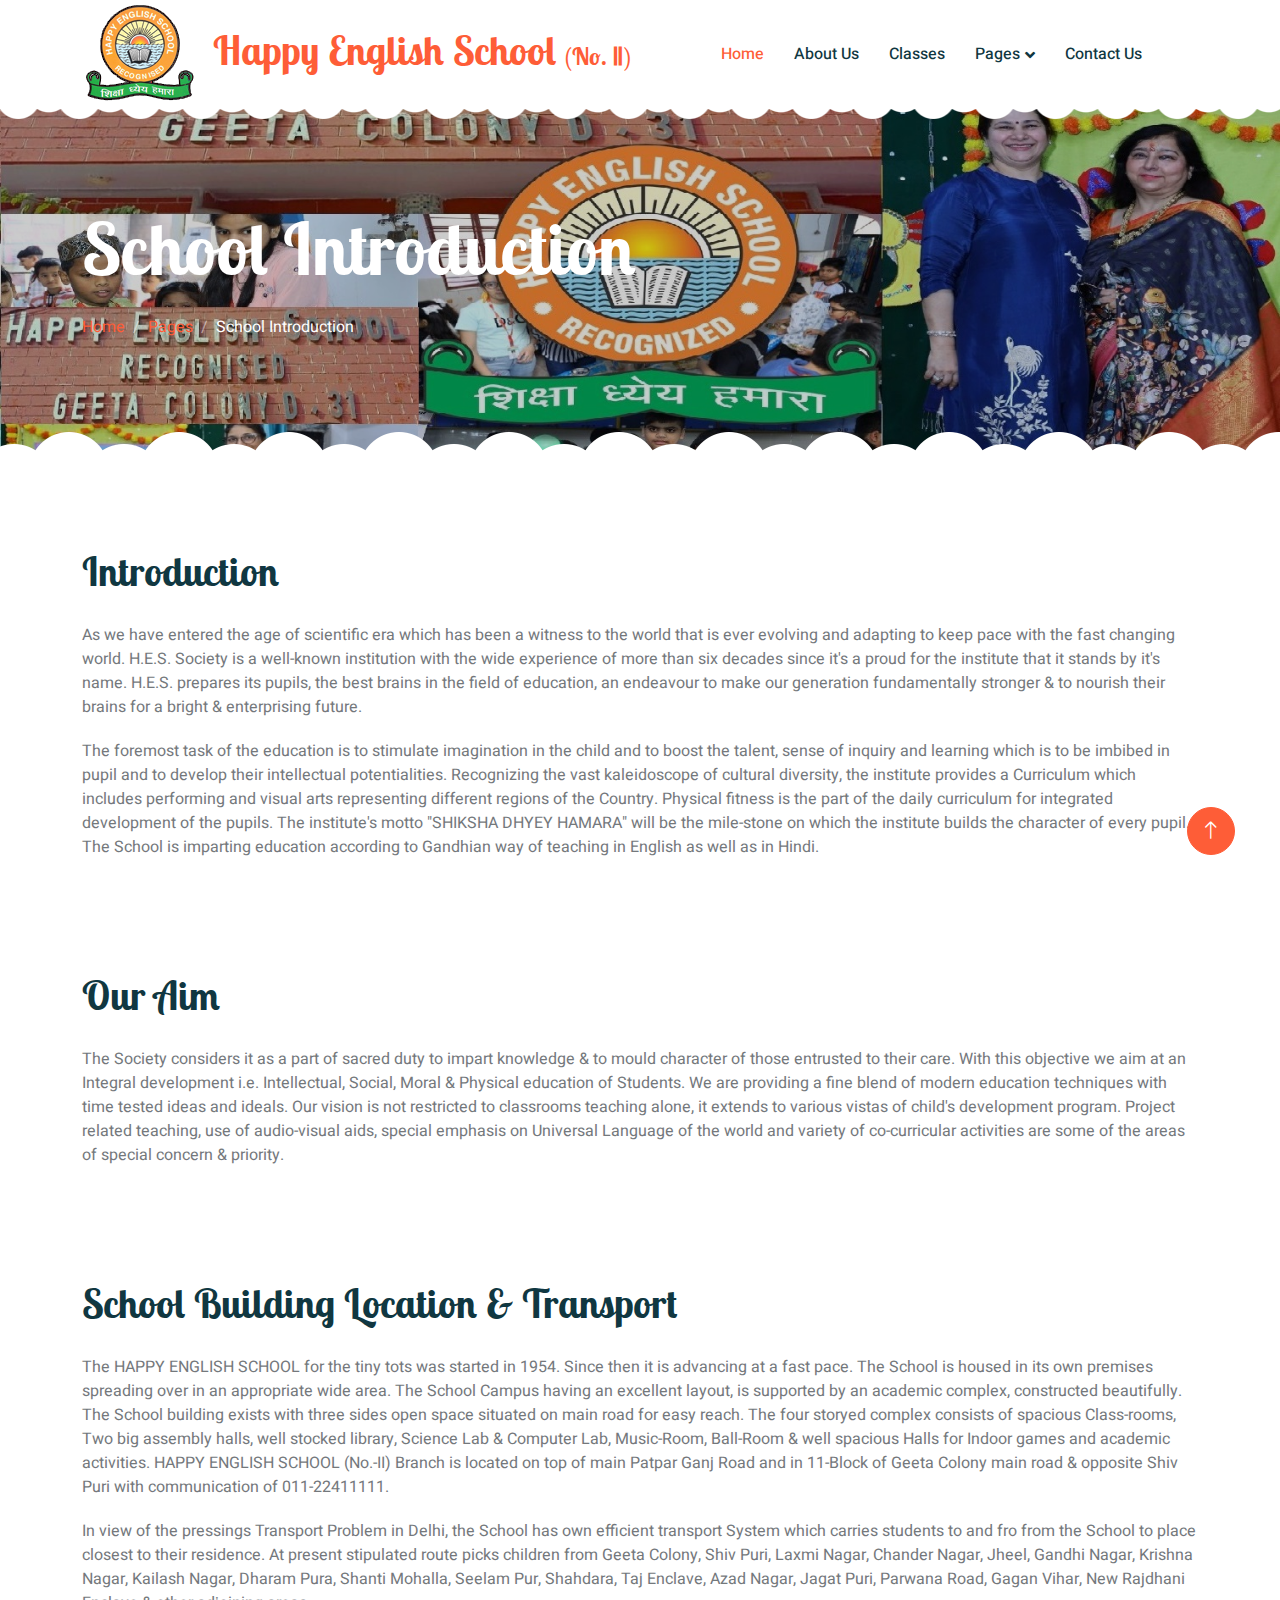
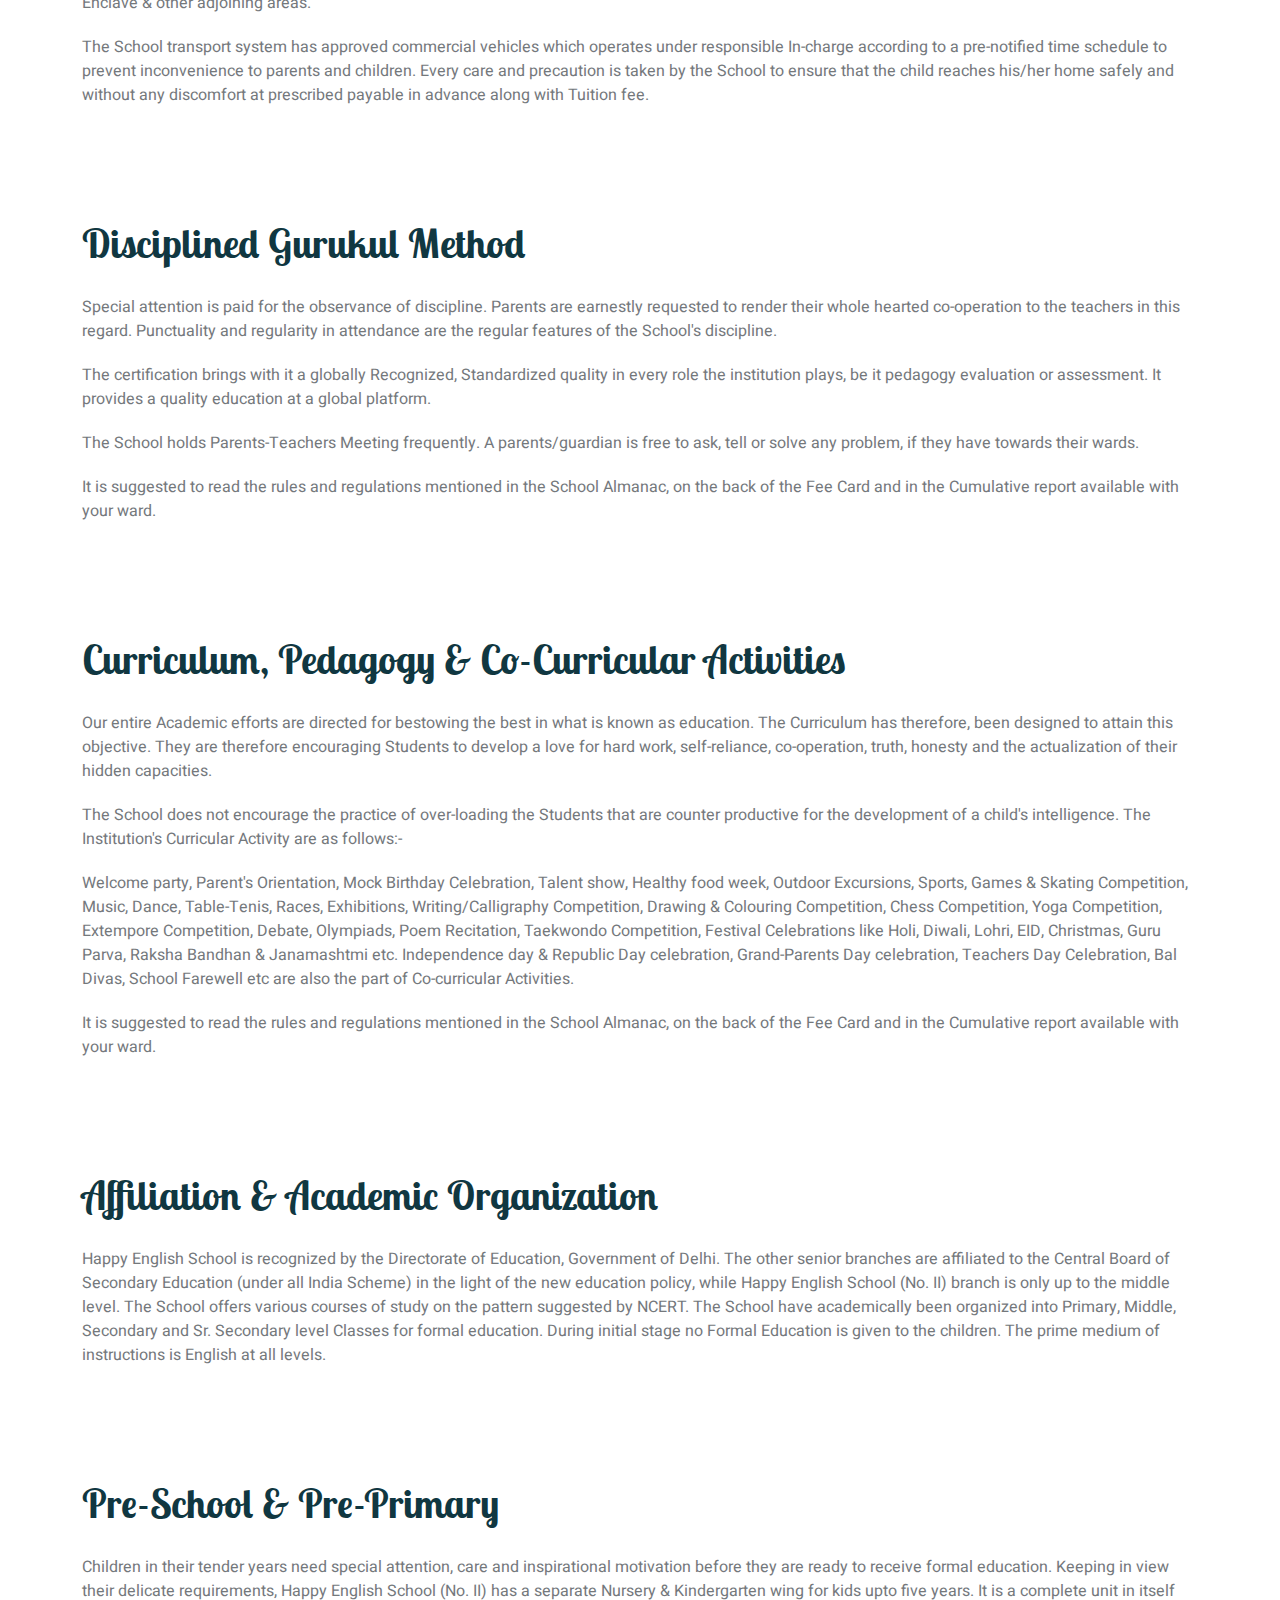
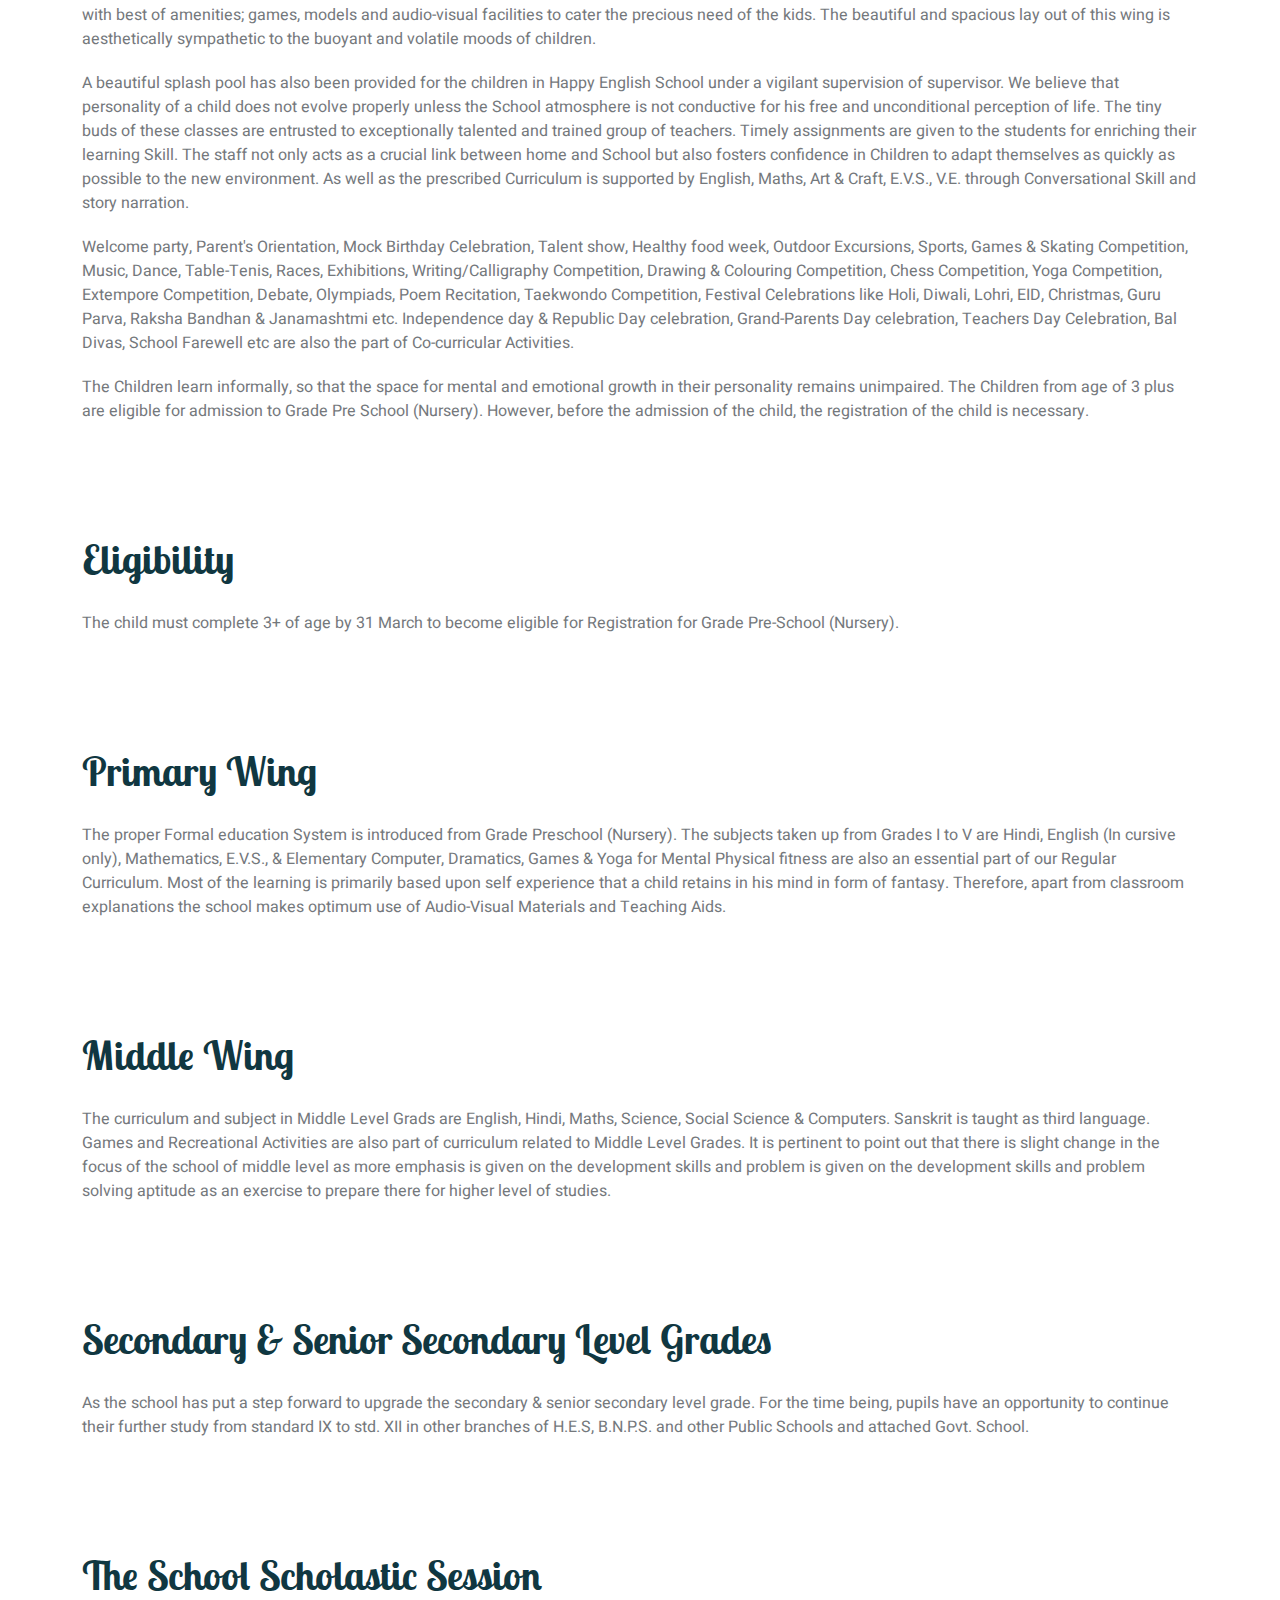
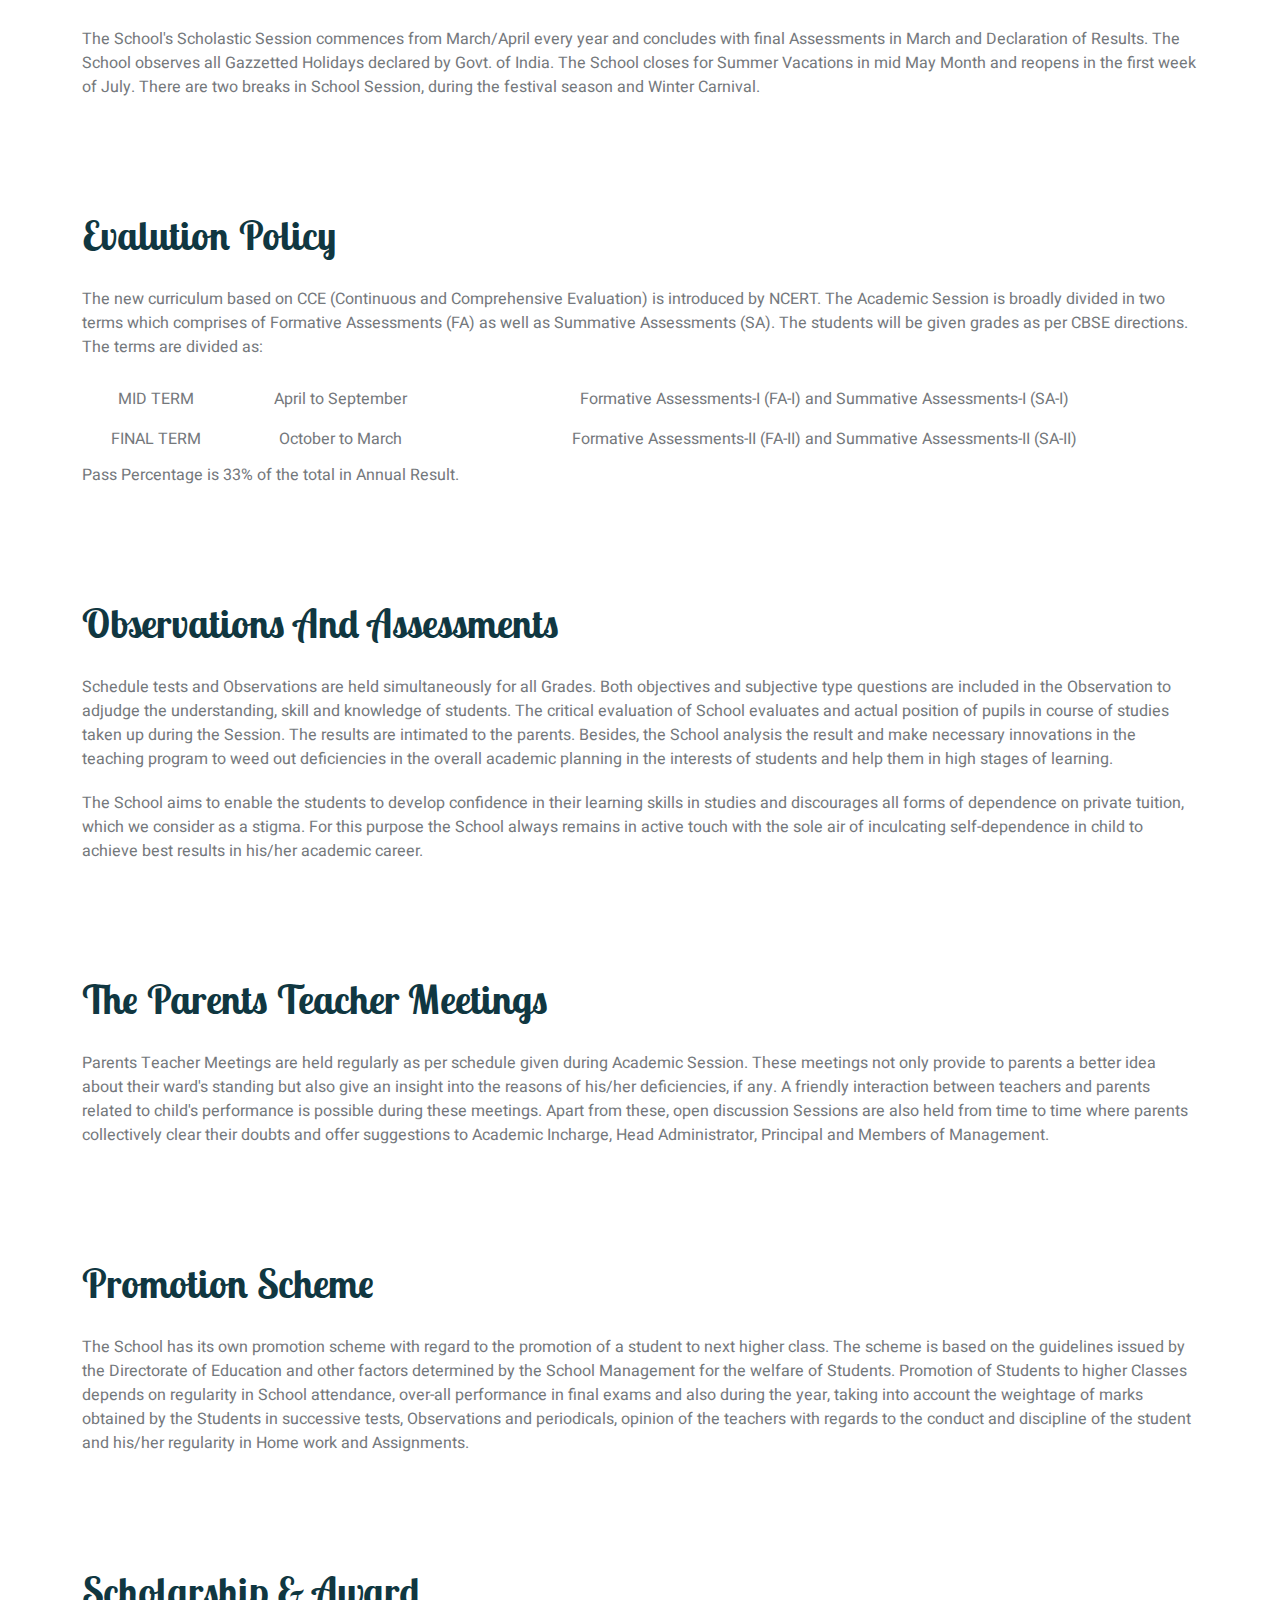
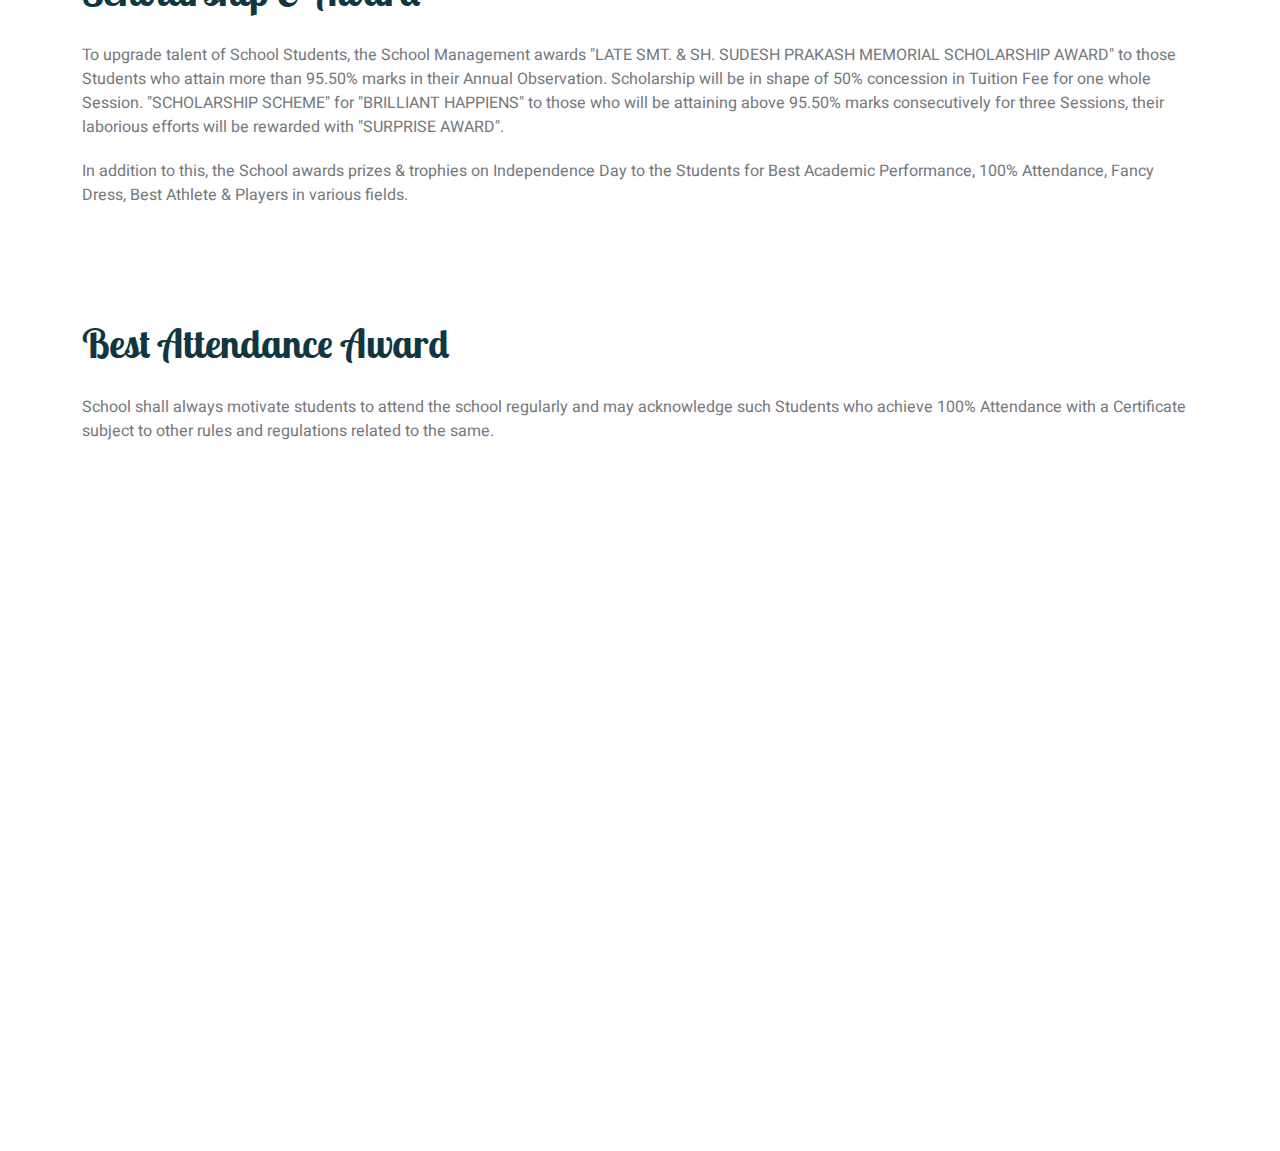
<file: introduction.html>
<!DOCTYPE html>
<html lang="en">

<head>
    <!-- Table Style-->
    <style>
        table {
          border-collapse: collapse;
          width: 50%;
          margin: auto;
        }
      
        th, td {
          border: 1px solid black;
          padding: 8px;
          text-align: center;
        }
      
        th {
          background-color: #221f1f;
        }
      </style>
      <!--Table Style-->
      

      <meta charset="utf-8">
      <title>Happy English School (No. II)</title>
      <meta content="width=device-width, initial-scale=1.0" name="viewport">
      <meta content="" name="keywords">
      <meta content="" name="description">
  
      <!-- Favicon -->
      <link href="image/happy-english-school-no-ii-east-delhi-logo.png" rel="icon">
  
      <!-- Google Web Fonts -->
      <link rel="preconnect" href="https://fonts.googleapis.com">
      <link rel="preconnect" href="https://fonts.gstatic.com" crossorigin>
      <link href="https://fonts.googleapis.com/css2?family=Heebo:wght@400;500;600&family=Inter:wght@600&family=Lobster+Two:wght@700&display=swap" rel="stylesheet">
      
      <!-- Icon Font Stylesheet -->
      <link href="https://cdnjs.cloudflare.com/ajax/libs/font-awesome/5.10.0/css/all.min.css" rel="stylesheet">
      <link href="https://cdn.jsdelivr.net/npm/bootstrap-icons@1.4.1/font/bootstrap-icons.css" rel="stylesheet">
  
      <!-- Libraries Stylesheet -->
      <link href="lib/animate/animate.min.css" rel="stylesheet">
      <link href="lib/owlcarousel/assets/owl.carousel.min.css" rel="stylesheet">
  
      <!-- Customized Bootstrap Stylesheet -->
      <link href="css/bootstrap.min.css" rel="stylesheet">
  
      <!-- Template Stylesheet -->
      <link href="css/style.css" rel="stylesheet">
  </head>
  
  <body>
      <div class="container-xxl bg-white p-0">
          <!-- Spinner Start -->
          <div id="spinner" class="show bg-white position-fixed translate-middle w-100 vh-100 top-50 start-50 d-flex align-items-center justify-content-center">
              <div class="spinner-border text-primary" style="width: 3rem; height: 3rem;" role="status">
                  <span class="sr-only">Loading...</span>
              </div>
          </div>
          <!-- Spinner End -->
  
  
          <!-- Navbar Start -->
          <style>
            .small-text {
                font-size: 60%; /* Adjust the percentage to make it smaller or larger */
            }
        </style>

        <nav class="navbar navbar-expand-lg bg-white navbar-light sticky-top px-4 px-lg-5 py-lg-0">
            <a href="index.html" class="navbar-brand">
                <h1 class="m-0 text-primary">
                    <a href="index.html">
                        <img src="image/happy-english-school-no-ii-east-delhi-logo.png" alt="#" />
                    </a>
                    Happy English School <span class="small-text">(No. &#8545;)</span>
                </h1>
            </a>
              <button type="button" class="navbar-toggler" data-bs-toggle="collapse" data-bs-target="#navbarCollapse">
                  <span class="navbar-toggler-icon"></span>
              </button>
              <div class="collapse navbar-collapse" id="navbarCollapse">
                  <div class="navbar-nav mx-auto">
                      <a href="index.html" class="nav-item nav-link active">Home</a>
                      <a href="about.html" class="nav-item nav-link">About Us</a>
                      <a href="classes.html" class="nav-item nav-link">Classes</a>
                      <div class="nav-item dropdown">
                          <a href="#" class="nav-link dropdown-toggle" data-bs-toggle="dropdown">Pages</a>
                          <div class="dropdown-menu rounded-0 rounded-bottom border-0 shadow-sm m-0">
                            <a href="facility.html" class="dropdown-item">School Facilities</a>
                            <a href="prospectus.html" class="dropdown-item">School Prospectus</a>
                            <a href="registration_&_admission.html" class="dropdown-item">Registration & Admission</a>
                            <a href="gallery.html" class="dropdown-item">School Gallery</a>
                            <a href="upload_&_download.html" class="dropdown-item">Download</a>
                            <a href="leave_application.html" class="dropdown-item">Leave Application</a>
                            <a href="career.html" class="dropdown-item">Career</a>
                            <a href="faqs.html" class="dropdown-item">FAQ's </a>
                          </div>
                      </div>
                      <a href="contact.html" class="nav-item nav-link">Contact Us</a>
                  </div>
                  
              </div>
          </nav>
          <!-- Navbar End -->


        <!-- Page Header End -->
        <div class="container-xxl py-5 page-header position-relative mb-5">
            <div class="container py-5">
                <h1 class="display-2 text-white animated slideInDown mb-4">School Introduction</h1>
                <nav aria-label="breadcrumb animated slideInDown">
                    <ol class="breadcrumb">
                        <li class="breadcrumb-item"><a href="index.html">Home</a></li>
                        <li class="breadcrumb-item"><a href="#">Pages</a></li>
                        <li class="breadcrumb-item text-white active" aria-current="page">School Introduction</li>
                    </ol>
                </nav>
            </div>
        </div>
        <!-- Page Header End -->


        <!-- About Start -->
        <div class="container-xxl py-5">
            <div class="container">
                <div class="row g-1 align-items-center">
                    
                        <h1 class="mb-4">Introduction</h1>
                        
                        <p>As we have entered the age of scientific era which has been a witness to the world that is ever evolving and adapting to keep pace with the fast changing world. H.E.S. Society is a well-known institution with the wide experience of more than six decades since it's a proud for the institute that it stands by it's name. H.E.S. prepares its pupils, the best brains in the field of education, an endeavour to make our generation fundamentally stronger & to nourish their brains for a bright & enterprising future.
                        </p>
                            <p>The foremost task of the education is to stimulate imagination in the child and to boost the talent, sense of inquiry and learning which is to be imbibed in pupil and to develop their intellectual potentialities. Recognizing the vast kaleidoscope of cultural diversity, the institute provides a Curriculum which includes performing and visual arts representing different regions of the Country. Physical fitness is the part of the daily curriculum for integrated development of the pupils. The institute's motto "SHIKSHA DHYEY HAMARA" will be the mile-stone on which the institute builds the character of every pupil. The School is imparting education according to Gandhian way of teaching in English as well as in Hindi.

                            </p>
                        
                       
                    
                    
                </div>
            </div>
        </div>

        
        <!-- About End -->

        <!-- About Start -->
        <div class="container-xxl py-5">
            <div class="container">
                <div class="row g-1 align-items-center">
                    
                        <h1 class="mb-4">Our Aim</h1>
                        
                        <p>The Society considers it as a part of sacred duty to impart knowledge & to mould character of those entrusted to their care. With this objective we aim at an Integral development i.e. Intellectual, Social, Moral & Physical education of Students. We are providing a fine blend of modern education techniques with time tested ideas and ideals. Our vision is not restricted to classrooms teaching alone, it extends to various vistas of child's development program. Project related teaching, use of audio-visual aids, special emphasis on Universal Language of the world and variety of co-curricular activities are some of the areas of special concern & priority.
                        </p>
                            
                        
                       
                    
                    
                </div>
            </div>
        </div>

        
        <!-- About End -->

        <!-- About Start -->
        <div class="container-xxl py-5">
            <div class="container">
                <div class="row g-1 align-items-center">
                    
                        <h1 class="mb-4">School Building Location & Transport</h1>
                        
                        <p>The HAPPY ENGLISH SCHOOL for the tiny tots was started in 1954. Since then it is advancing at a fast pace. The School is housed in its own premises spreading over in an appropriate wide area. The School Campus having an excellent layout, is supported by an academic complex, constructed beautifully. The School building exists with three sides open space situated on main road for easy reach. The four storyed complex consists of spacious Class-rooms, Two big assembly halls, well stocked library, Science Lab & Computer Lab, Music-Room, Ball-Room & well spacious Halls for Indoor games and academic activities. HAPPY ENGLISH SCHOOL (No.-II) Branch is located on top of main Patpar Ganj Road and in 11-Block of Geeta Colony main road & opposite Shiv Puri with communication of 011-22411111.
                        </p>
                        
                        <p>In view of the pressings Transport Problem in Delhi, the School has own efficient transport System which carries students to and fro from the School to place closest to their residence. At present stipulated route picks children from Geeta Colony, Shiv Puri, Laxmi Nagar, Chander Nagar, Jheel, Gandhi Nagar, Krishna Nagar, Kailash Nagar, Dharam Pura, Shanti Mohalla, Seelam Pur, Shahdara, Taj Enclave, Azad Nagar, Jagat Puri, Parwana Road, Gagan Vihar, New Rajdhani Enclave & other adjoining areas.
                        </p>
                        
                        <p>The School transport system has approved commercial vehicles which operates under responsible In-charge according to a pre-notified time schedule to prevent inconvenience to parents and children. Every care and precaution is taken by the School to ensure that the child reaches his/her home safely and without any discomfort at prescribed payable in advance along with Tuition fee.
                        </p>
                    
                    
                </div>
            </div>
        </div>

        
        <!-- About End -->

        <!-- About Start -->
        <div class="container-xxl py-5">
            <div class="container">
                <div class="row g-1 align-items-center">
                    
                        <h1 class="mb-4">Disciplined Gurukul Method</h1>
                        
                        <p>Special attention is paid for the observance of discipline. Parents are earnestly requested to render their whole hearted co-operation to the teachers in this regard. Punctuality and regularity in attendance are the regular features of the School's discipline.
                        </p>
                        
                        <p>The certification brings with it a globally Recognized, Standardized quality in every role the institution plays, be it pedagogy evaluation or assessment. It provides a quality education at a global platform.
                        </p>
                        
                        <p>The School holds Parents-Teachers Meeting frequently. A parents/guardian is free to ask, tell or solve any problem, if they have towards their wards.

                        </p>

                        <p>
                            It is suggested to read the rules and regulations mentioned in the School Almanac, on the back of the Fee Card and in the Cumulative report available with your ward. 
                        </p>
                    
                    
                </div>
            </div>
        </div>

        
        <!-- About End -->

        <!-- About Start -->
        <div class="container-xxl py-5">
            <div class="container">
                <div class="row g-1 align-items-center">
                    
                        <h1 class="mb-4">Curriculum, Pedagogy & Co-Curricular Activities</h1>
                        
                        <p>Our entire Academic efforts are directed for bestowing the best in what is known as education. The Curriculum has therefore, been designed to attain this objective. They are therefore encouraging Students to develop a love for hard work, self-reliance, co-operation, truth, honesty and the actualization of their hidden capacities.
                        </p>
                        
                        <p>The School does not encourage the practice of over-loading the Students that are counter productive for the development of a child's intelligence. The Institution's Curricular Activity are as follows:-
                        </p>
                        
                        <p>Welcome party, Parent's Orientation, Mock Birthday Celebration, Talent show, Healthy food week, Outdoor Excursions, Sports, Games & Skating Competition, Music, Dance, Table-Tenis, Races, Exhibitions, Writing/Calligraphy Competition, Drawing & Colouring Competition, Chess Competition, Yoga Competition, Extempore Competition, Debate, Olympiads, Poem Recitation, Taekwondo Competition, Festival Celebrations like Holi, Diwali, Lohri, EID, Christmas, Guru Parva, Raksha Bandhan & Janamashtmi etc. Independence day & Republic Day celebration, Grand-Parents Day celebration, Teachers Day Celebration, Bal Divas, School Farewell etc are also the part of Co-curricular Activities. </p>

                        <p>
                            It is suggested to read the rules and regulations mentioned in the School Almanac, on the back of the Fee Card and in the Cumulative report available with your ward. 
                        </p>
                    
                    
                </div>
            </div>
        </div>

        
        <!-- About End -->

        <!-- About Start -->
        <div class="container-xxl py-5">
            <div class="container">
                <div class="row g-1 align-items-center">
                    
                        <h1 class="mb-4">Affiliation & Academic Organization</h1>
                        
                        <p>Happy English School is recognized by the Directorate of Education, Government of Delhi. The other senior branches are affiliated to the Central Board of Secondary Education (under all India Scheme) in the light of the new education policy, while Happy English School (No. II) branch is only up to the middle level. The School offers various courses of study on the pattern suggested by NCERT. The School have academically been organized into Primary, Middle, Secondary and Sr. Secondary level Classes for formal education. During initial stage no Formal Education is given to the children. The prime medium of instructions is English at all levels.</p>
                        
                    
                    
                </div>
            </div>
        </div>

        
        <!-- About End -->

        <!-- About Start -->
        <div class="container-xxl py-5">
            <div class="container">
                <div class="row g-1 align-items-center">
                    
                        <h1 class="mb-4">Pre-School & Pre-Primary</h1>
                        
                        <p>Children in their tender years need special attention, care and inspirational motivation before they are ready to receive formal education. Keeping in view their delicate requirements, Happy English School (No. II) has a separate Nursery & Kindergarten wing for kids upto five years. It is a complete unit in itself with best of amenities; games, models and audio-visual facilities to cater the precious need of the kids. The beautiful and spacious lay out of this wing is aesthetically sympathetic to the buoyant and volatile moods of children.

                        </p>
                        
                        <p>A beautiful splash pool has also been provided for the children in Happy English School under a vigilant supervision of supervisor. We believe that personality of a child does not evolve properly unless the School atmosphere is not conductive for his free and unconditional perception of life. The tiny buds of these classes are entrusted to exceptionally talented and trained group of teachers. Timely assignments are given to the students for enriching their learning Skill. The staff not only acts as a crucial link between home and School but also fosters confidence in Children to adapt themselves as quickly as possible to the new environment. As well as the prescribed Curriculum is supported by English, Maths, Art & Craft, E.V.S., V.E. through Conversational Skill and story narration.
                        </p>
                        
                        <p>Welcome party, Parent's Orientation, Mock Birthday Celebration, Talent show, Healthy food week, Outdoor Excursions, Sports, Games & Skating Competition, Music, Dance, Table-Tenis, Races, Exhibitions, Writing/Calligraphy Competition, Drawing & Colouring Competition, Chess Competition, Yoga Competition, Extempore Competition, Debate, Olympiads, Poem Recitation, Taekwondo Competition, Festival Celebrations like Holi, Diwali, Lohri, EID, Christmas, Guru Parva, Raksha Bandhan & Janamashtmi etc. Independence day & Republic Day celebration, Grand-Parents Day celebration, Teachers Day Celebration, Bal Divas, School Farewell etc are also the part of Co-curricular Activities. </p>

                        <p>
                            The Children learn informally, so that the space for mental and emotional growth in their personality remains unimpaired. The Children from age of 3 plus are eligible for admission to Grade Pre School (Nursery). However, before the admission of the child, the registration of the child is necessary.
                        </p>
                    
                    
                </div>
            </div>
        </div>

        
        <!-- About End -->

        <!-- About Start -->
        <div class="container-xxl py-5">
            <div class="container">
                <div class="row g-1 align-items-center">
                    
                        <h1 class="mb-4">Eligibility</h1>
                        
                        <p>The child must complete 3+ of age by 31 March to become eligible for Registration for Grade Pre-School (Nursery).

                        </p>
                    
                    
                </div>
            </div>
        </div>

        
        <!-- About End -->

        <!-- About Start -->
        <div class="container-xxl py-5">
            <div class="container">
                <div class="row g-1 align-items-center">
                    
                        <h1 class="mb-4">Primary Wing</h1>
                        
                        <p>The proper Formal education System is introduced from Grade Preschool (Nursery). The subjects taken up from Grades I to V are Hindi, English (In cursive only), Mathematics, E.V.S., & Elementary Computer, Dramatics, Games & Yoga for Mental Physical fitness are also an essential part of our Regular Curriculum. Most of the learning is primarily based upon self experience that a child retains in his mind in form of fantasy. Therefore, apart from classroom explanations the school makes optimum use of Audio-Visual Materials and Teaching Aids.

                        </p>
                    
                    
                </div>
            </div>
        </div>

        
        <!-- About End -->

        <!-- About Start -->
        <div class="container-xxl py-5">
            <div class="container">
                <div class="row g-1 align-items-center">
                    
                        <h1 class="mb-4">Middle Wing</h1>
                        
                        <p>The curriculum and subject in Middle Level Grads are English, Hindi, Maths, Science, Social Science & Computers. Sanskrit is taught as third language. Games and Recreational Activities are also part of curriculum related to Middle Level Grades. It is pertinent to point out that there is slight change in the focus of the school of middle level as more emphasis is given on the development skills and problem is given on the development skills and problem solving aptitude as an exercise to prepare there for higher level of studies.

                        </p>
                    
                    
                </div>
            </div>
        </div>

        
        <!-- About End -->

        <!-- About End -->

        <!-- About Start -->
        <div class="container-xxl py-5">
            <div class="container">
                <div class="row g-1 align-items-center">
                    
                        <h1 class="mb-4">Secondary & Senior Secondary Level Grades</h1>
                        
                        <p>As the school has put a step forward to upgrade the secondary & senior secondary level grade. For the time being, pupils have an opportunity to continue their further study from standard IX to std. XII in other branches of H.E.S, B.N.P.S. and other Public Schools and attached Govt. School.

                        </p>
                    
                    
                </div>
            </div>
        </div>

        
        <!-- About End -->

        <!-- About Start -->
        <div class="container-xxl py-5">
            <div class="container">
                <div class="row g-1 align-items-center">
                    
                        <h1 class="mb-4">The School Scholastic Session</h1>
                        
                        <p>The School's Scholastic Session commences from March/April every year and concludes with final Assessments in March and Declaration of Results. The School observes all Gazzetted Holidays declared by Govt. of India. The School closes for Summer Vacations in mid May Month and reopens in the first week of July. There are two breaks in School Session, during the festival season and Winter Carnival.

                        </p>
                    
                    
                </div>
            </div>
        </div>

        
        <!-- About End -->

        <!-- About Start -->
        <div class="container-xxl py-5">
            <div class="container">
                <div class="row g-1 align-items-center">
                    
                        <h1 class="mb-4">Evalution Policy</h1>
                        
                        <p>The new curriculum based on CCE (Continuous and Comprehensive Evaluation) is introduced by NCERT. The Academic Session is broadly divided in two terms which comprises of Formative Assessments (FA) as well as Summative Assessments (SA). The students will be given grades as per CBSE directions. The terms are divided as:

                        </p>

                        <table>
                            
                            <tr>
                              <td>MID TERM</td>
                              <td>April to September</td>
                              <td>Formative Assessments-I (FA-I) and Summative Assessments-I (SA-I)</td>
                            </tr>
                            <tr>
                              <td>FINAL TERM</td>
                              <td>October to March</td>
                              <td>Formative Assessments-II (FA-II) and Summative Assessments-II (SA-II)</td>
                            </tr>
                          </table>
                        
                        <p>
                            Pass Percentage is 33% of the total in Annual Result.
                        </p>
                    
                    
                </div>
            </div>
        </div>

        
        <!-- About End -->

        <!-- About Start -->
        <div class="container-xxl py-5">
            <div class="container">
                <div class="row g-1 align-items-center">
                    
                        <h1 class="mb-4">Observations And Assessments</h1>
                        
                        <p>Schedule tests and Observations are held simultaneously for all Grades. Both objectives and subjective type questions are included in the Observation to adjudge the understanding, skill and knowledge of students. The critical evaluation of School evaluates and actual position of pupils in course of studies taken up during the Session. The results are intimated to the parents. Besides, the School analysis the result and make necessary innovations in the teaching program to weed out deficiencies in the overall academic planning in the interests of students and help them in high stages of learning.

                        </p>

                        <p>The School aims to enable the students to develop confidence in their learning skills in studies and discourages all forms of dependence on private tuition, which we consider as a stigma. For this purpose the School always remains in active touch with the sole air of inculcating self-dependence in child to achieve best results in his/her academic career.

                        </p>
                    
                    
                </div>
            </div>
        </div>

        
        <!-- About End -->

        <!-- About Start -->
        <div class="container-xxl py-5">
            <div class="container">
                <div class="row g-1 align-items-center">
                    
                        <h1 class="mb-4">The Parents Teacher Meetings</h1>
                        
                        <p>Parents Teacher Meetings are held regularly as per schedule given during Academic Session. These meetings not only provide to parents a better idea about their ward's standing but also give an insight into the reasons of his/her deficiencies, if any. A friendly interaction between teachers and parents related to child's performance is possible during these meetings. Apart from these, open discussion Sessions are also held from time to time where parents collectively clear their doubts and offer suggestions to Academic Incharge, Head Administrator, Principal and Members of Management.

                        </p>
                    
                    
                </div>
            </div>
        </div>

        
        <!-- About End -->

        <!-- About Start -->
        <div class="container-xxl py-5">
            <div class="container">
                <div class="row g-1 align-items-center">
                    
                        <h1 class="mb-4">Promotion Scheme</h1>
                        
                        <p>The School has its own promotion scheme with regard to the promotion of a student to next higher class. The scheme is based on the guidelines issued by the Directorate of Education and other factors determined by the School Management for the welfare of Students. Promotion of Students to higher Classes depends on regularity in School attendance, over-all performance in final exams and also during the year, taking into account the weightage of marks obtained by the Students in successive tests, Observations and periodicals, opinion of the teachers with regards to the conduct and discipline of the student and his/her regularity in Home work and Assignments.

                        </p>
                    
                    
                </div>
            </div>
        </div>

        
        <!-- About End -->

        <!-- About Start -->
        <div class="container-xxl py-5">
            <div class="container">
                <div class="row g-1 align-items-center">
                    
                        <h1 class="mb-4">Scholarship & Award</h1>
                        
                        <p>To upgrade talent of School Students, the School Management awards "LATE SMT. & SH. SUDESH PRAKASH MEMORIAL SCHOLARSHIP AWARD" to those Students who attain more than 95.50% marks in their Annual Observation. Scholarship will be in shape of 50% concession in Tuition Fee for one whole Session. "SCHOLARSHIP SCHEME" for "BRILLIANT HAPPIENS" to those who will be attaining above 95.50% marks consecutively for three Sessions, their laborious efforts will be rewarded with "SURPRISE AWARD".

                        </p>

                        <p>
                            In addition to this, the School awards prizes & trophies on Independence Day to the Students for Best Academic Performance, 100% Attendance, Fancy Dress, Best Athlete & Players in various fields.
                        </p>
                    
                    
                </div>
            </div>
        </div>

        
        <!-- About End -->

        <!-- About Start -->
        <div class="container-xxl py-5">
            <div class="container">
                <div class="row g-1 align-items-center">
                    
                        <h1 class="mb-4">Best Attendance Award</h1>
                        
                        <p>School shall always motivate students to attend the school regularly and may acknowledge such Students who achieve 100% Attendance with a Certificate subject to other rules and regulations related to the same.

                        </p>
                    
                    
                </div>
            </div>
        </div>

        
        <!-- About End -->


        <!-- Footer Start -->
        <div class="container-fluid bg-dark text-white-50 footer pt-5 mt-5 wow fadeIn" data-wow-delay="0.1s">
            <div class="container py-5">
                <div class="row g-5">
                    <div class="col-lg-3 col-md-6">
                        <h3 class="text-white mb-4">Get In Touch With School</h3>
                        <p class="mb-2"><a class="btn btn-link text-white-50" href="contact.html"><i class="fa fa-map-marker-alt me-3"></i>Happy English School <small>(No. II) </small>11 Block, Geeta Colony, Delhi - 110031</a></p>

                        <a  href="contact.html"><p class="mb-2"><i class="fa fa-phone-alt me-3"></i>+91 011-22411111</p></a>
                        <a  href="contact.html"><p class="mb-2"><i class="fa fa-phone-alt me-3"></i>+91 011-35595662</p></a>
                        <a  href="contact.html"><p class="mb-2"><i class="fa fa-phone-alt me-3"></i>+91 9899103191</p></a>
                        <a  href="contact.html"><p class="mb-2"><i class="fa fa-envelope me-3"></i>hesgc1954@gmail.com</p></a>
                        <div class="d-flex pt-2">
                        
                            <a class="btn btn-outline-light btn-social" href="https://www.facebook.com/hesgeetacolony?mibextid=LQQJ4d"><i class="fab fa-facebook-f"></i></a>
                            <a class="btn btn-outline-light btn-social" href="https://instagram.com/hesgeetacolony?igshid=MzRlODBiNWFlZA=="><i class="fab fa-instagram"></i></a>
                            
                        </div>
                    </div>
                    <div class="col-lg-3 col-md-6">
                        <h3 class="text-white mb-4">Quick Links</h3>
                        <a class="btn btn-link text-white-50" href="about.html">About Us</a>
                        <a class="btn btn-link text-white-50" href="contact.html">Contact Us</a>
                        <a class="btn btn-link text-white-50" href="prospectus.html">Prospectus</a>
                        <a class="btn btn-link text-white-50" href="gallery.html">Gallery</a>
                    </div>

                    <div class="col-lg-3 col-md-6">
                        <h3 class="text-white mb-4">Service Reviews</h3>
                        <a class="btn btn-link text-white-50" href="https://forms.gle/aTVgj8boqV8RQHvV7">Feedback</a>
                        <a class="btn btn-link text-white-50" href="career.html">Drop Resume</a>
                        <a class="btn btn-link text-white-50" href="facility.html">Facility</a>
                    </div>

                    <div class="col-lg-3 col-md-6">
                        <h3 class="text-white mb-4">Photo Gallery</h3>
                        <div class="row g-2 pt-2">
                            <div class="col-4">
                                <a  href="gallery.html"><img class="img-fluid rounded bg-light p-1" src="img/classes-1.jpg" alt=""></a>
                            </div>
                            <div class="col-4">
                                <a  href="gallery.html"><img class="img-fluid rounded bg-light p-1" src="img/classes-2.jpg" alt=""></a>
                            </div>
                            <div class="col-4">
                                <a  href="gallery.html"><img class="img-fluid rounded bg-light p-1" src="img/classes-3.jpg" alt=""></a>
                            </div>
                            <div class="col-4">
                                <a  href="gallery.html"><img class="img-fluid rounded bg-light p-1" src="img/classes-4.jpg" alt=""></a>
                            </div>
                            <div class="col-4">
                                <a  href="gallery.html"><img class="img-fluid rounded bg-light p-1" src="img/classes-5.jpg" alt=""></a>
                            </div>
                            <div class="col-4">
                                <a  href="gallery.html"><img class="img-fluid rounded bg-light p-1" src="img/classes-6.jpg" alt=""></a>
                            </div>
                        </div>
                    </div>
                    
                </div>
            </div>
            <div class="container">
                <div class="copyright">
                    <div class="row">
                        <div class="col-md-6 text-center text-md-start mb-3 mb-md-0">
                            &copy; <a class="border-bottom" href="index.html">Happy English School <small>(No. II)</small></a>, All Right Reserved. 
							
							<!--/*** This template is free as long as you keep the footer author’s credit link/attribution link/backlink. If you'd like to use the template without the footer author’s credit link/attribution link/backlink, you can purchase the Credit Removal License from "https://htmlcodex.com/credit-removal". Thank you for your support. ***/-->
							Designed By <a class="border-bottom" href="https://htmlcodex.com">HTML Codex</a>
                            <br>Distributed By: <a class="border-bottom" href="https://themewagon.com" target="_blank">ThemeWagon</a>
                        </div>
                        <div class="col-md-6 text-center text-md-end">
                            <div class="footer-menu">
                                <a href="index.html">Home</a>
                                <a href="faqs.html">FAQ's</a>
                            </div>
                        </div>
                    </div>
                </div>
            </div>
        </div>
        <!-- Footer End -->


        <!-- Back to Top -->
        <a href="#" class="btn btn-lg btn-primary btn-lg-square back-to-top"><i class="bi bi-arrow-up"></i></a>
    </div>

    <!-- JavaScript Libraries -->
    <script src="https://code.jquery.com/jquery-3.4.1.min.js"></script>
    <script src="https://cdn.jsdelivr.net/npm/bootstrap@5.0.0/dist/js/bootstrap.bundle.min.js"></script>
    <script src="lib/wow/wow.min.js"></script>
    <script src="lib/easing/easing.min.js"></script>
    <script src="lib/waypoints/waypoints.min.js"></script>
    <script src="lib/owlcarousel/owl.carousel.min.js"></script>

    <!-- Template Javascript -->
    <script src="js/main.js"></script>
</body>

</html>
</file>
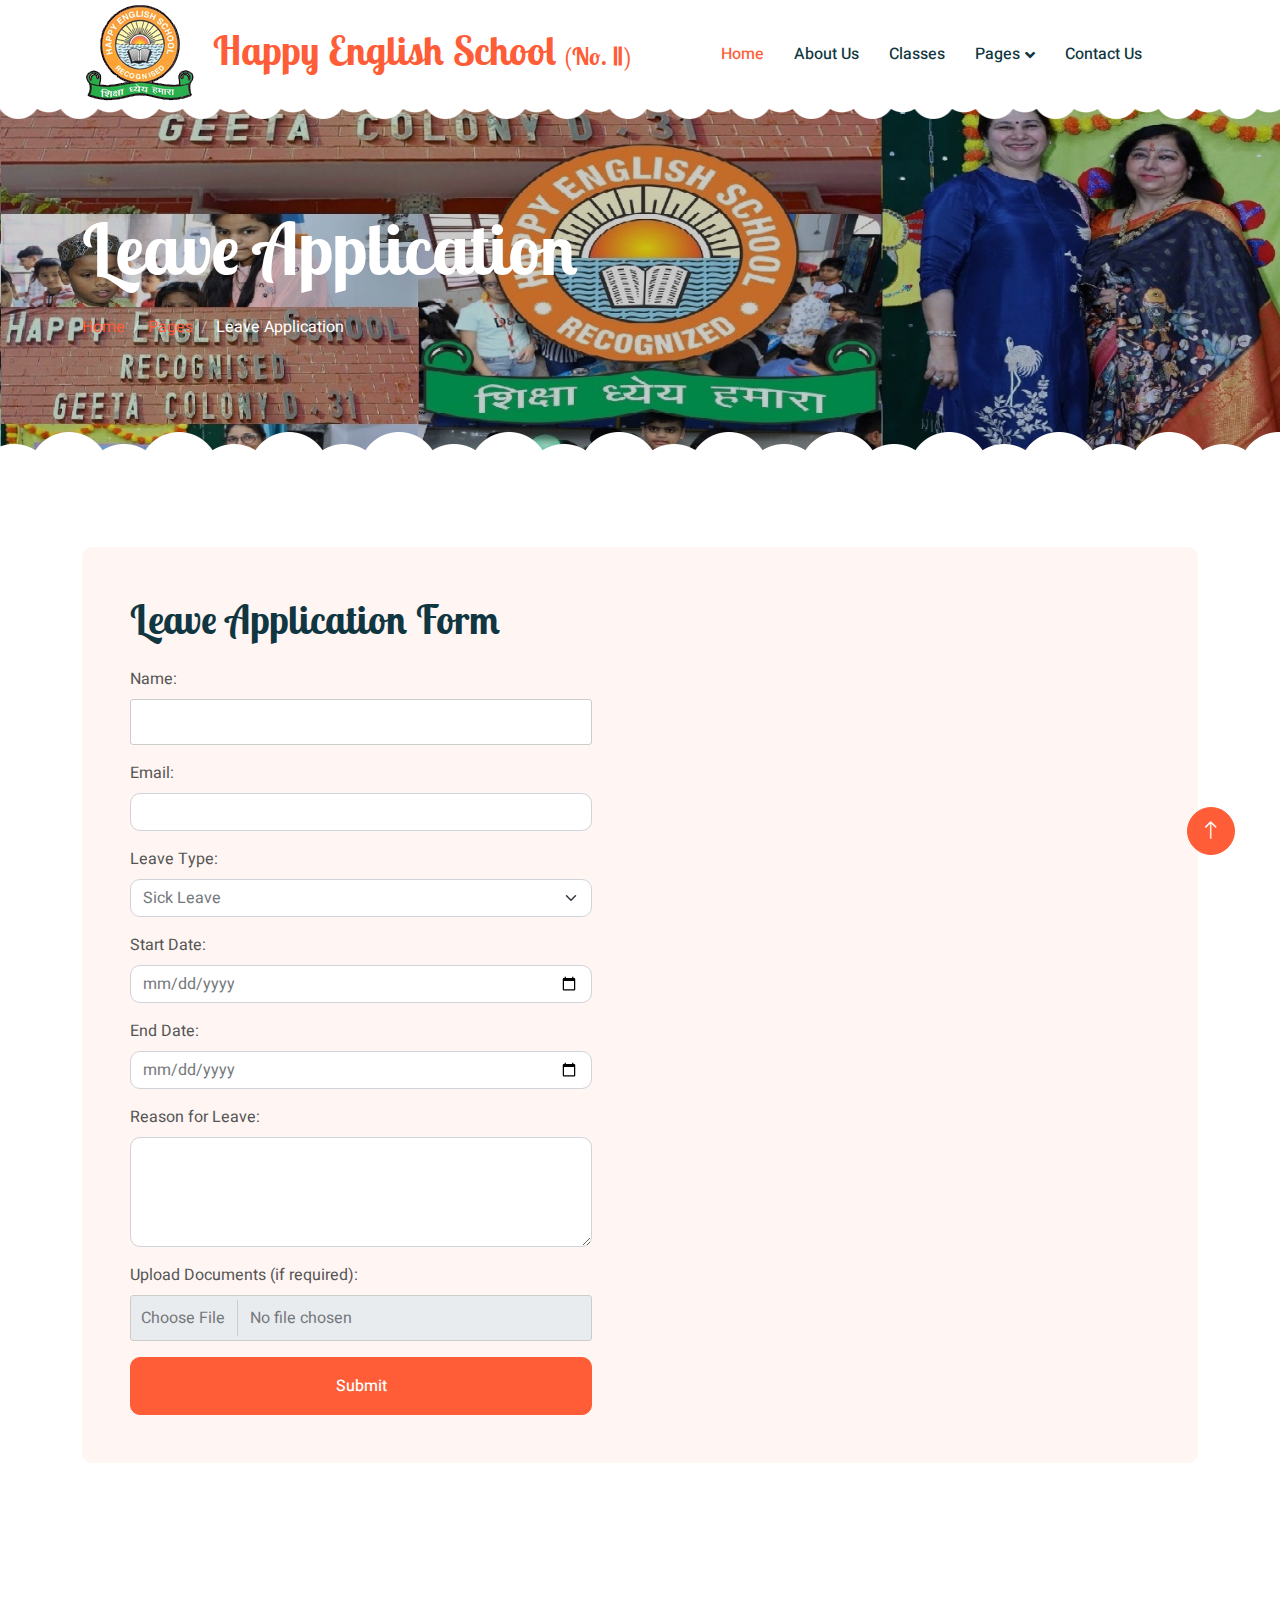
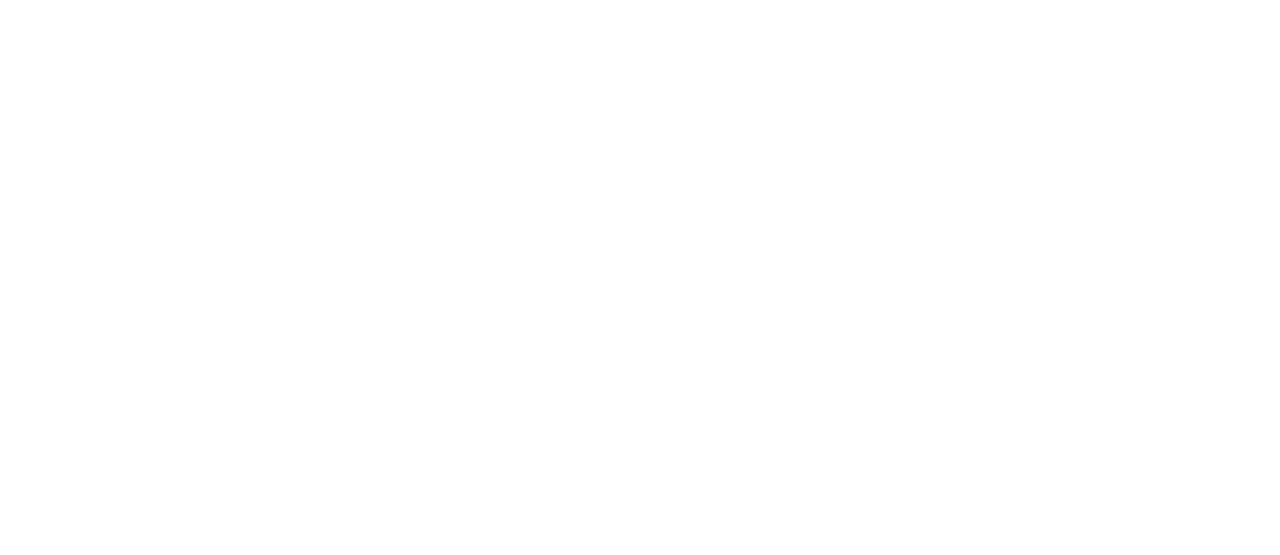
<file: leave_application.html>
<!DOCTYPE html>
<html lang="en">

<head>
    <meta charset="utf-8">
      <title>Happy English School (No. II)</title>
      <meta content="width=device-width, initial-scale=1.0" name="viewport">
      <meta content="" name="keywords">
      <meta content="" name="description">
  
      <!-- Favicon -->
      <link href="image/happy-english-school-no-ii-east-delhi-logo.png" rel="icon">
  
      <!-- Google Web Fonts -->
      <link rel="preconnect" href="https://fonts.googleapis.com">
      <link rel="preconnect" href="https://fonts.gstatic.com" crossorigin>
      <link href="https://fonts.googleapis.com/css2?family=Heebo:wght@400;500;600&family=Inter:wght@600&family=Lobster+Two:wght@700&display=swap" rel="stylesheet">
      
      <!-- Icon Font Stylesheet -->
      <link href="https://cdnjs.cloudflare.com/ajax/libs/font-awesome/5.10.0/css/all.min.css" rel="stylesheet">
      <link href="https://cdn.jsdelivr.net/npm/bootstrap-icons@1.4.1/font/bootstrap-icons.css" rel="stylesheet">
  
      <!-- Libraries Stylesheet -->
      <link href="lib/animate/animate.min.css" rel="stylesheet">
      <link href="lib/owlcarousel/assets/owl.carousel.min.css" rel="stylesheet">
  
      <!-- Customized Bootstrap Stylesheet -->
      <link href="css/bootstrap.min.css" rel="stylesheet">
  
      <!-- Template Stylesheet -->
      <link href="css/style.css" rel="stylesheet">
  </head>
  
  <body>
      <div class="container-xxl bg-white p-0">
          <!-- Spinner Start -->
          <div id="spinner" class="show bg-white position-fixed translate-middle w-100 vh-100 top-50 start-50 d-flex align-items-center justify-content-center">
              <div class="spinner-border text-primary" style="width: 3rem; height: 3rem;" role="status">
                  <span class="sr-only">Loading...</span>
              </div>
          </div>
          <!-- Spinner End -->
  
  
          <!-- Navbar Start -->
          <style>
            .small-text {
                font-size: 60%; /* Adjust the percentage to make it smaller or larger */
            }
        </style>

        <nav class="navbar navbar-expand-lg bg-white navbar-light sticky-top px-4 px-lg-5 py-lg-0">
            <a href="index.html" class="navbar-brand">
                <h1 class="m-0 text-primary">
                    <a href="index.html">
                        <img src="image/happy-english-school-no-ii-east-delhi-logo.png" alt="#" />
                    </a>
                    Happy English School <span class="small-text">(No. &#8545;)</span>
                </h1>
            </a>
              <button type="button" class="navbar-toggler" data-bs-toggle="collapse" data-bs-target="#navbarCollapse">
                  <span class="navbar-toggler-icon"></span>
              </button>
              <div class="collapse navbar-collapse" id="navbarCollapse">
                  <div class="navbar-nav mx-auto">
                      <a href="index.html" class="nav-item nav-link active">Home</a>
                      <a href="about.html" class="nav-item nav-link">About Us</a>
                      <a href="classes.html" class="nav-item nav-link">Classes</a>
                      <div class="nav-item dropdown">
                          <a href="#" class="nav-link dropdown-toggle" data-bs-toggle="dropdown">Pages</a>
                          <div class="dropdown-menu rounded-0 rounded-bottom border-0 shadow-sm m-0">
                            <a href="introduction.html" class="dropdown-item">School Introduction</a>
                            <a href="facility.html" class="dropdown-item">School Facilities</a>
                            <a href="prospectus.html" class="dropdown-item">School Prospectus</a>
                            <a href="registration_&_admission.html" class="dropdown-item">Registration & Admission</a>
                            <a href="gallery.html" class="dropdown-item">School Gallery</a>
                            <a href="upload_&_download.html" class="dropdown-item">Download</a>
                            <a href="career.html" class="dropdown-item">Career</a>
                            <a href="faqs.html" class="dropdown-item">FAQ's </a>
                          </div>
                      </div>
                      <a href="contact.html" class="nav-item nav-link">Contact Us</a>
                  </div>
                  
              </div>
          </nav>
          <!-- Navbar End -->


        <!-- Page Header End -->
        <div class="container-xxl py-5 page-header position-relative mb-5">
            <div class="container py-5">
                <h1 class="display-2 text-white animated slideInDown mb-4">Leave Application</h1>
                <nav aria-label="breadcrumb animated slideInDown">
                    <ol class="breadcrumb">
                        <li class="breadcrumb-item"><a href="index.html">Home</a></li>
                        <li class="breadcrumb-item"><a href="#">Pages</a></li>
                        <li class="breadcrumb-item text-white active" aria-current="page">Leave Application</li>
                    </ol>
                </nav>
            </div>
        </div>
        <!-- Page Header End -->

<!-- Leave Start -->

<div class="container-xxl py-5">
    <div class="container">
        <div class="bg-light rounded">
            <div class="row g-0">
                <div class="col-lg-6 wow fadeIn" data-wow-delay="0.1s">
                    <div class="h-100 d-flex flex-column justify-content-center  p-5">
                        <h1 class="mb-4">Leave Application Form</h1>
                        <form action="leave_application.php" method="post" enctype="multipart/form-data">
                            <div class="mb-3">
                                <label for="name" class="form-label">Name:</label>
                                <input type="text" id="name" name="name" class="form-control" required>
                            </div>
                            <div class="mb-3">
                                <label for="email" class="form-label">Email:</label>
                                <input type="email" id="email" name="email" class="form-control" required>
                            </div>
                            <div class="mb-3">
                                <label for="leaveType" class="form-label">Leave Type:</label>
                                <select id="leaveType" name="leaveType" class="form-select" required>
                                    <option value="sick">Sick Leave</option>
                                    <option value="vacation">Vacation Leave</option>
                                    <option value="personal">Personal Leave</option>
                                </select>
                            </div>
                            <div class="mb-3">
                                <label for="startDate" class="form-label">Start Date:</label>
                                <input type="date" id="startDate" name="startDate" class="form-control" required>
                            </div>
                            <div class="mb-3">
                                <label for="endDate" class="form-label">End Date:</label>
                                <input type="date" id="endDate" name="endDate" class="form-control" required>
                            </div>
                            <div class="mb-3">
                                <label for="reason" class="form-label">Reason for Leave:</label>
                                <textarea id="reason" name="reason" rows="4" cols="50" class="form-control" required></textarea>
                            </div>
                            <div class="mb-3">
                                <label for="documents" class="form-label">Upload Documents (if required):</label>
                                <input type="file" id="documents" name="documents" class="form-control">
                            </div>
                            <div class="col-12">
                                <button class="btn btn-primary w-100 py-3" type="submit">Submit</button>
                            </div>
                        </form>
                    </div>
                </div>
            </div>
        </div>
    </div>
</div>



<!-- Leave End-->

<!-- Footer Start -->
<div class="container-fluid bg-dark text-white-50 footer pt-5 mt-5 wow fadeIn" data-wow-delay="0.1s">
    <div class="container py-5">
        <div class="row g-5">
            <div class="col-lg-3 col-md-6">
                <h3 class="text-white mb-4">Get In Touch With School</h3>
                <p class="mb-2"><a class="btn btn-link text-white-50" href="contact.html"><i class="fa fa-map-marker-alt me-3"></i>Happy English School <small>(No. II) </small>11 Block, Geeta Colony, Delhi - 110031</a></p>

                <a  href="contact.html"><p class="mb-2"><i class="fa fa-phone-alt me-3"></i>+91 011-22411111</p></a>
                <a  href="contact.html"><p class="mb-2"><i class="fa fa-phone-alt me-3"></i>+91 011-35595662</p></a>
                <a  href="contact.html"><p class="mb-2"><i class="fa fa-phone-alt me-3"></i>+91 9899103191</p></a>
                <a  href="contact.html"><p class="mb-2"><i class="fa fa-envelope me-3"></i>hesgc1954@gmail.com</p></a>
                <div class="d-flex pt-2">
                
                    <a class="btn btn-outline-light btn-social" href="https://www.facebook.com/hesgeetacolony?mibextid=LQQJ4d"><i class="fab fa-facebook-f"></i></a>
                    <a class="btn btn-outline-light btn-social" href="https://instagram.com/hesgeetacolony?igshid=MzRlODBiNWFlZA=="><i class="fab fa-instagram"></i></a>
                    
                </div>
            </div>
            <div class="col-lg-3 col-md-6">
                <h3 class="text-white mb-4">Quick Links</h3>
                <a class="btn btn-link text-white-50" href="about.html">About Us</a>
                <a class="btn btn-link text-white-50" href="contact.html">Contact Us</a>
                <a class="btn btn-link text-white-50" href="prospectus.html">Prospectus</a>
                <a class="btn btn-link text-white-50" href="gallery.html">Gallery</a>
            </div>

            <div class="col-lg-3 col-md-6">
                <h3 class="text-white mb-4">Service Reviews</h3>
                <a class="btn btn-link text-white-50" href="https://forms.gle/aTVgj8boqV8RQHvV7">Feedback</a>
                <a class="btn btn-link text-white-50" href="career.html">Drop Resume</a>
                <a class="btn btn-link text-white-50" href="facility.html">Facility</a>
            </div>

            <div class="col-lg-3 col-md-6">
                <h3 class="text-white mb-4">Photo Gallery</h3>
                <div class="row g-2 pt-2">
                    <div class="col-4">
                        <a  href="gallery.html"><img class="img-fluid rounded bg-light p-1" src="img/classes-1.jpg" alt=""></a>
                    </div>
                    <div class="col-4">
                        <a  href="gallery.html"><img class="img-fluid rounded bg-light p-1" src="img/classes-2.jpg" alt=""></a>
                    </div>
                    <div class="col-4">
                        <a  href="gallery.html"><img class="img-fluid rounded bg-light p-1" src="img/classes-3.jpg" alt=""></a>
                    </div>
                    <div class="col-4">
                        <a  href="gallery.html"><img class="img-fluid rounded bg-light p-1" src="img/classes-4.jpg" alt=""></a>
                    </div>
                    <div class="col-4">
                        <a  href="gallery.html"><img class="img-fluid rounded bg-light p-1" src="img/classes-5.jpg" alt=""></a>
                    </div>
                    <div class="col-4">
                        <a  href="gallery.html"><img class="img-fluid rounded bg-light p-1" src="img/classes-6.jpg" alt=""></a>
                    </div>
                </div>
            </div>
            
        </div>
    </div>
    <div class="container">
        <div class="copyright">
            <div class="row">
                <div class="col-md-6 text-center text-md-start mb-3 mb-md-0">
                    &copy; <a class="border-bottom" href="index.html">Happy English School <small>(No. II)</small></a>, All Right Reserved. 
                    
                    <!--/*** This template is free as long as you keep the footer author’s credit link/attribution link/backlink. If you'd like to use the template without the footer author’s credit link/attribution link/backlink, you can purchase the Credit Removal License from "https://htmlcodex.com/credit-removal". Thank you for your support. ***/-->
                    Designed By <a class="border-bottom" href="https://htmlcodex.com">HTML Codex</a>
                    <br>Distributed By: <a class="border-bottom" href="https://themewagon.com" target="_blank">ThemeWagon</a>
                </div>
                <div class="col-md-6 text-center text-md-end">
                    <div class="footer-menu">
                        <a href="index.html">Home</a>
                        <a href="faqs.html">FAQ's</a>
                    </div>
                </div>
            </div>
        </div>
    </div>
</div>
<!-- Footer End -->


<!-- Back to Top -->
<a href="#" class="btn btn-lg btn-primary btn-lg-square back-to-top"><i class="bi bi-arrow-up"></i></a>
</div>

<!-- JavaScript Libraries -->
<script src="https://code.jquery.com/jquery-3.4.1.min.js"></script>
<script src="https://cdn.jsdelivr.net/npm/bootstrap@5.0.0/dist/js/bootstrap.bundle.min.js"></script>
<script src="lib/wow/wow.min.js"></script>
<script src="lib/easing/easing.min.js"></script>
<script src="lib/waypoints/waypoints.min.js"></script>
<script src="lib/owlcarousel/owl.carousel.min.js"></script>

<!-- Template Javascript -->
<script src="js/main.js"></script>
</body>

</html>
</file>
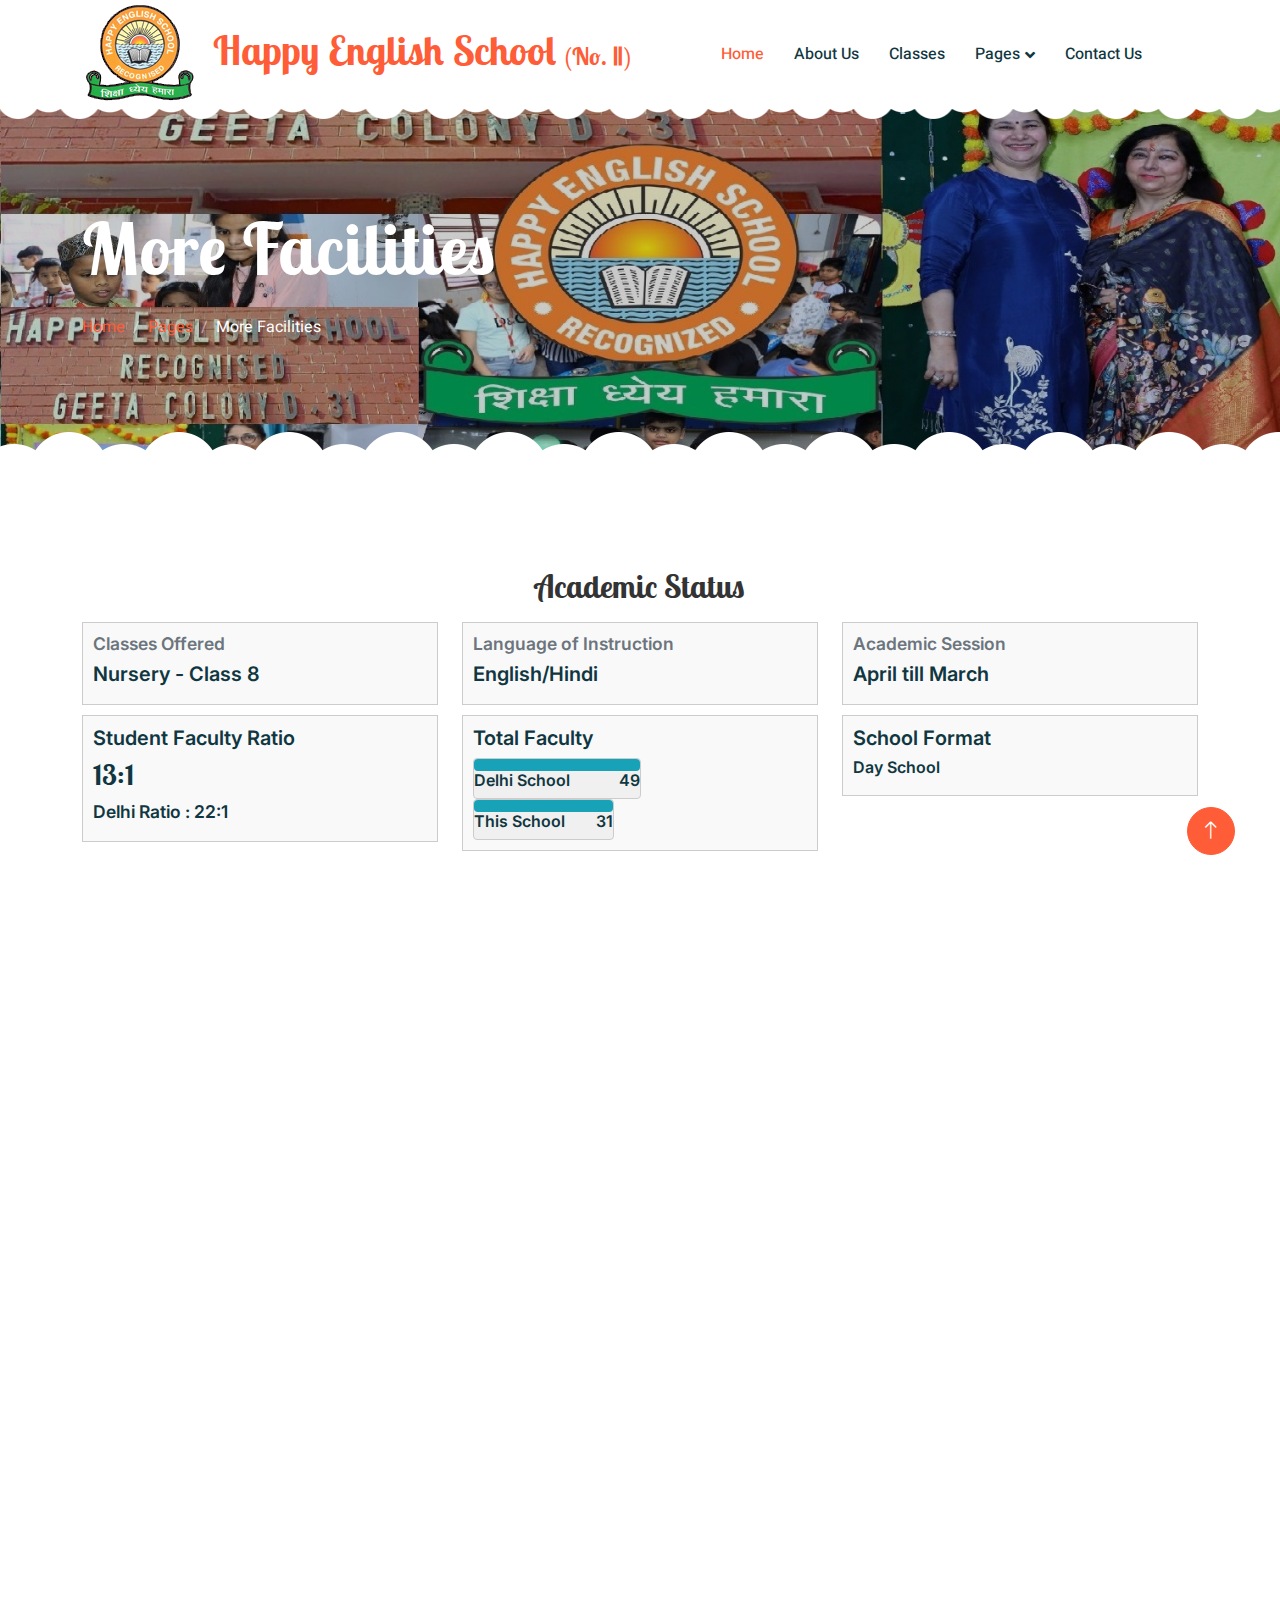
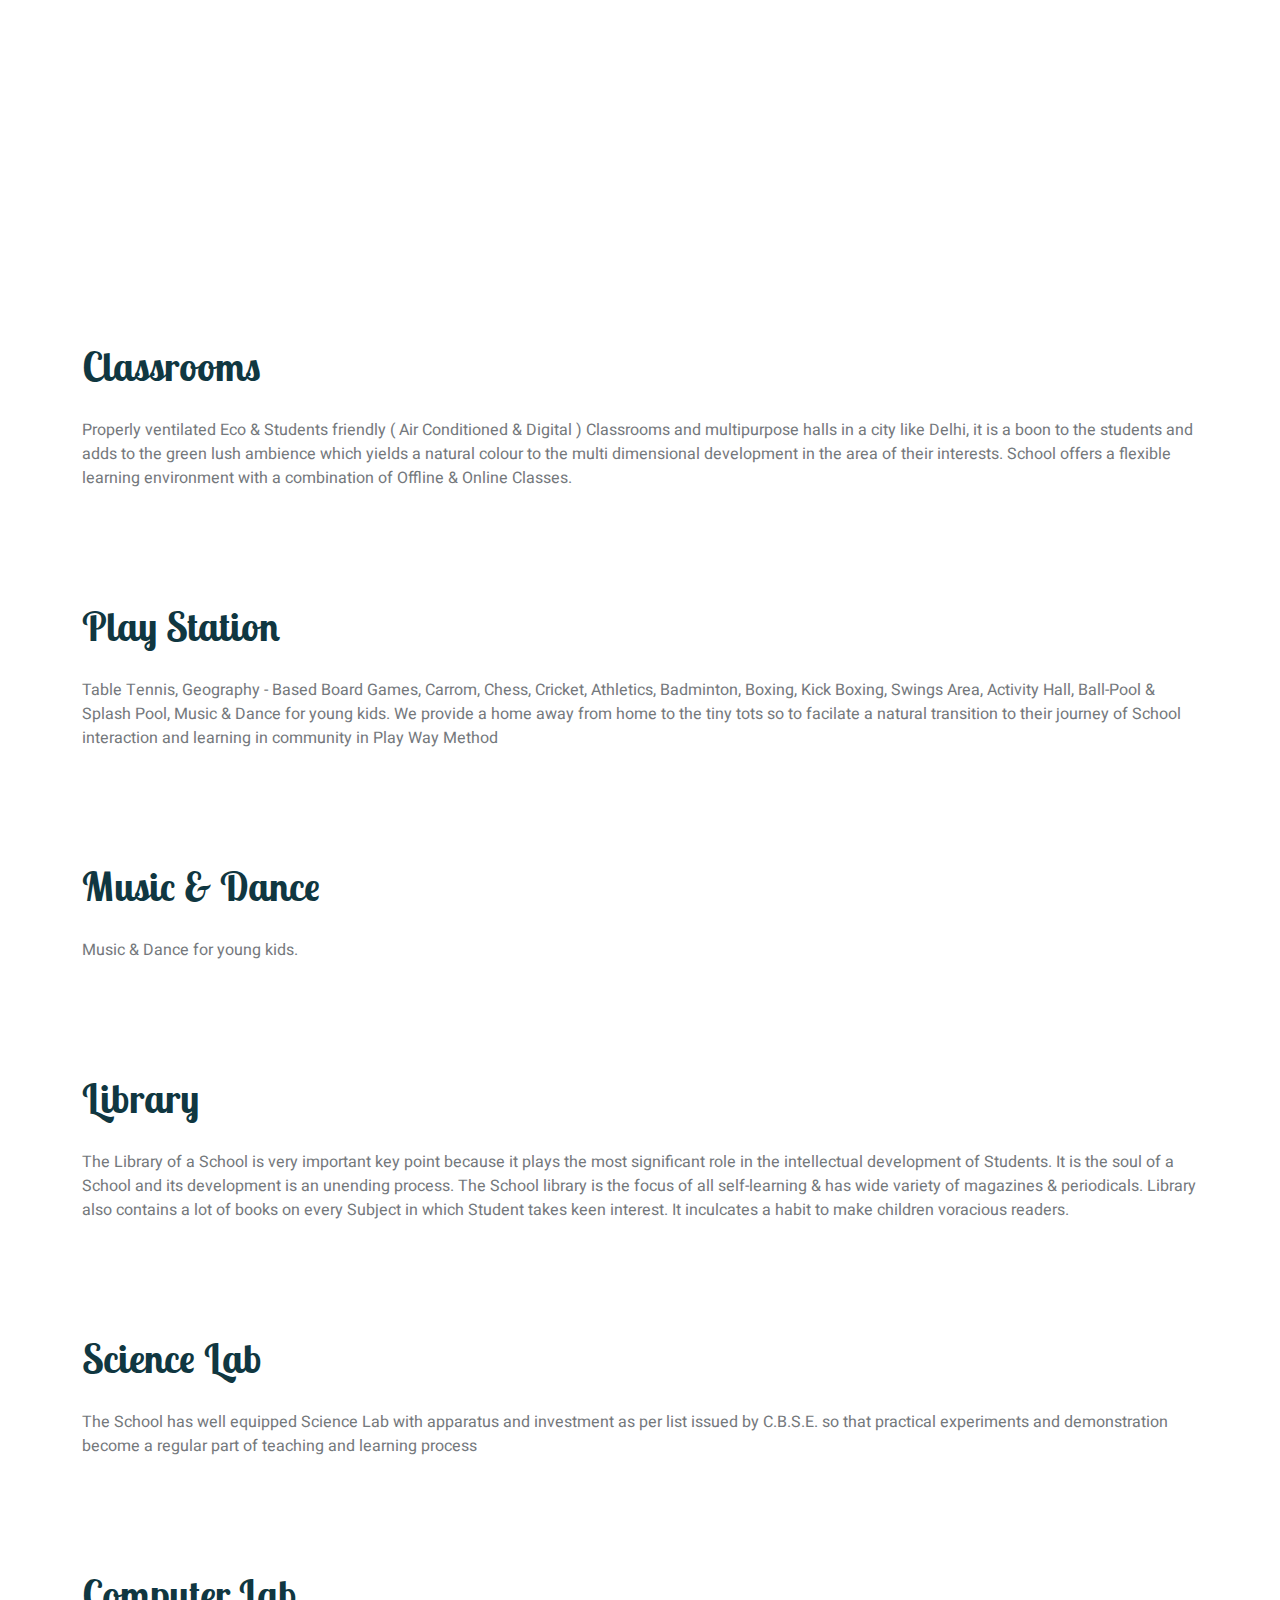
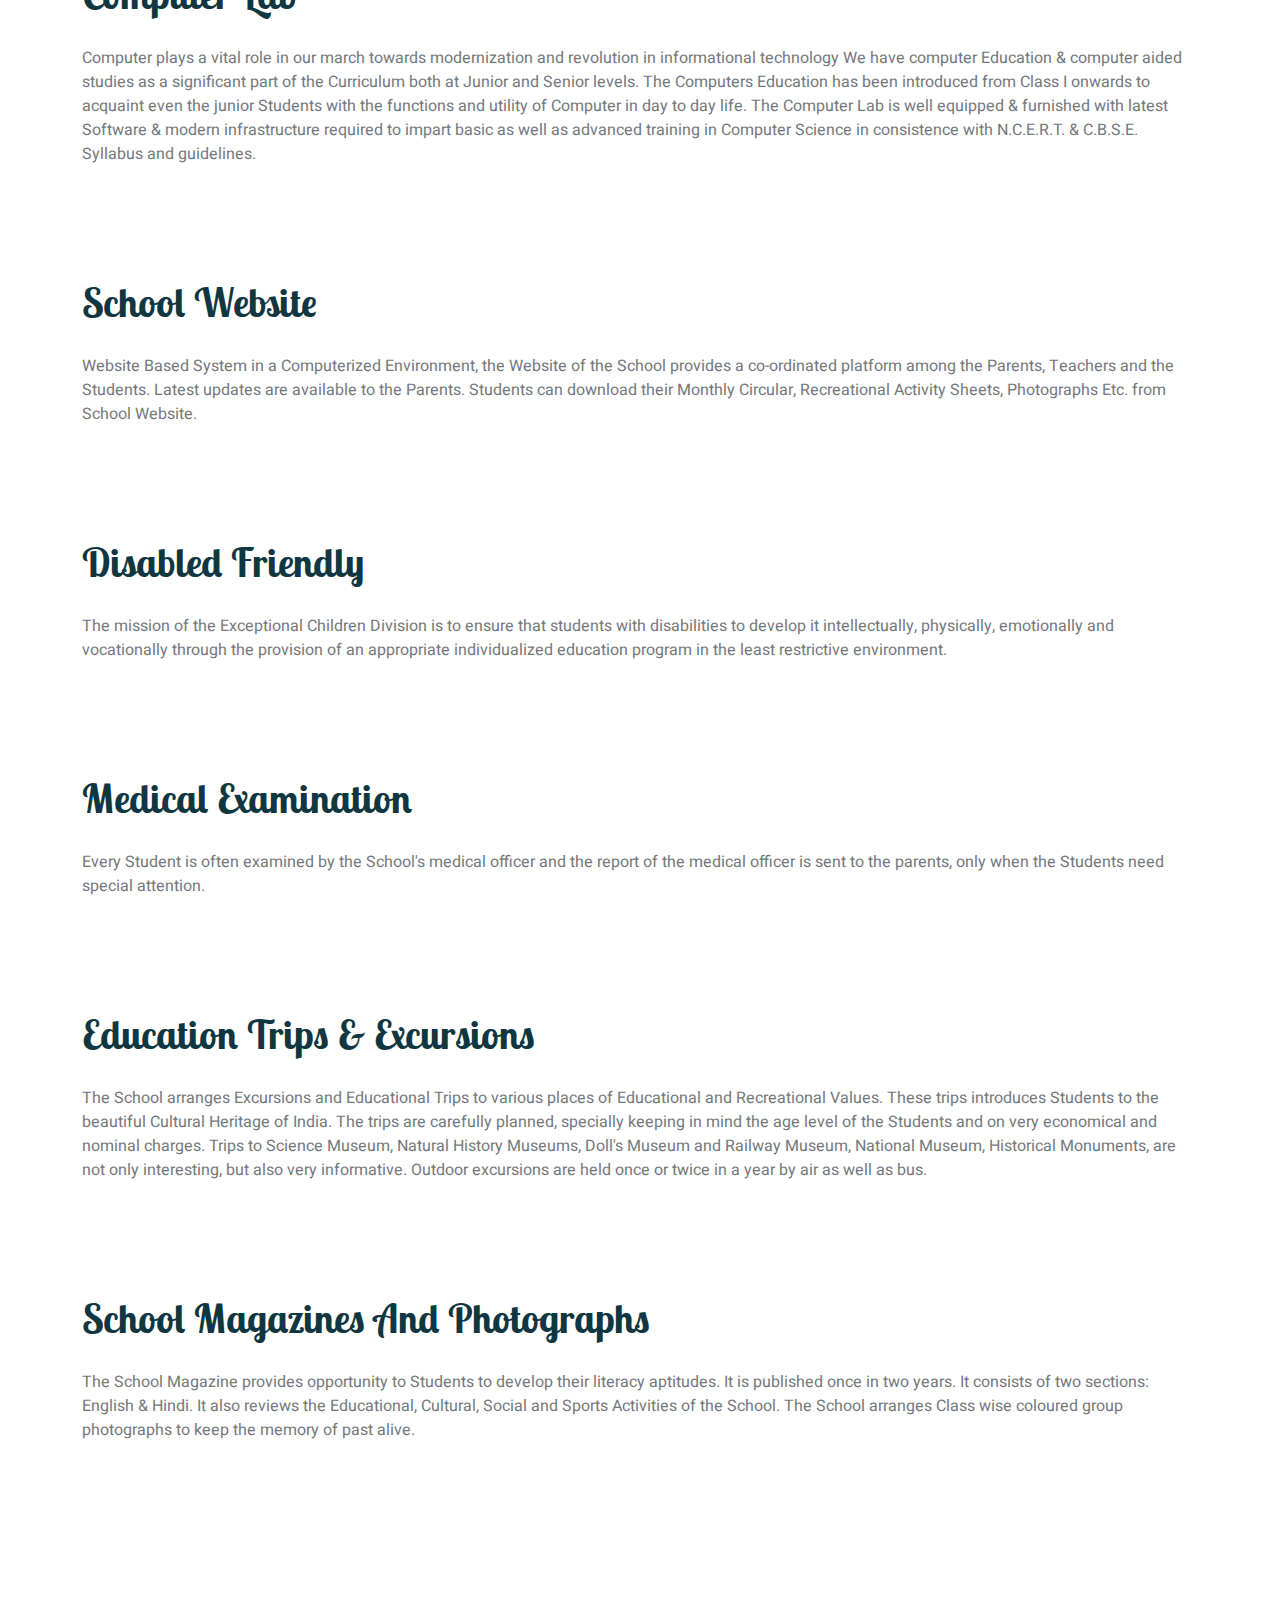
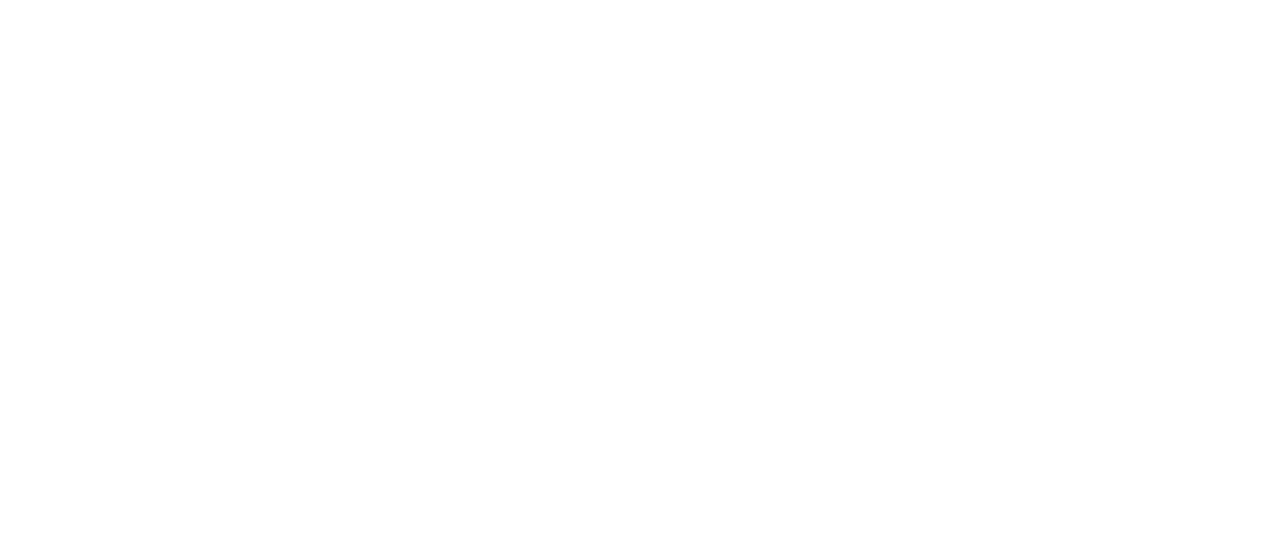
<file: more_facilities.html>
<!DOCTYPE html>
<html lang="en">

<head>
    <meta charset="utf-8">
      <title>Happy English School (No. II)</title>
      <meta content="width=device-width, initial-scale=1.0" name="viewport">
      <meta content="" name="keywords">
      <meta content="" name="description">
  
      <!-- Favicon -->
      <link href="image/happy-english-school-no-ii-east-delhi-logo.png" rel="icon">
  
      <!-- Google Web Fonts -->
      <link rel="preconnect" href="https://fonts.googleapis.com">
      <link rel="preconnect" href="https://fonts.gstatic.com" crossorigin>
      <link href="https://fonts.googleapis.com/css2?family=Heebo:wght@400;500;600&family=Inter:wght@600&family=Lobster+Two:wght@700&display=swap" rel="stylesheet">
      
      <!-- Icon Font Stylesheet -->
      <link href="https://cdnjs.cloudflare.com/ajax/libs/font-awesome/5.10.0/css/all.min.css" rel="stylesheet">
      <link href="https://cdn.jsdelivr.net/npm/bootstrap-icons@1.4.1/font/bootstrap-icons.css" rel="stylesheet">
  
      <!-- Libraries Stylesheet -->
      <link href="lib/animate/animate.min.css" rel="stylesheet">
      <link href="lib/owlcarousel/assets/owl.carousel.min.css" rel="stylesheet">
  
      <!-- Customized Bootstrap Stylesheet -->
      <link href="css/bootstrap.min.css" rel="stylesheet">
  
      <!-- Template Stylesheet -->
      <link href="css/style.css" rel="stylesheet">
  </head>
  
  <body>
      <div class="container-xxl bg-white p-0">
          <!-- Spinner Start -->
          <div id="spinner" class="show bg-white position-fixed translate-middle w-100 vh-100 top-50 start-50 d-flex align-items-center justify-content-center">
              <div class="spinner-border text-primary" style="width: 3rem; height: 3rem;" role="status">
                  <span class="sr-only">Loading...</span>
              </div>
          </div>
          <!-- Spinner End -->
  
  
          <!-- Navbar Start -->
          <style>
            .small-text {
                font-size: 60%; /* Adjust the percentage to make it smaller or larger */
            }
        </style>

        <nav class="navbar navbar-expand-lg bg-white navbar-light sticky-top px-4 px-lg-5 py-lg-0">
            <a href="index.html" class="navbar-brand">
                <h1 class="m-0 text-primary">
                    <a href="index.html">
                        <img src="image/happy-english-school-no-ii-east-delhi-logo.png" alt="#" />
                    </a>
                    Happy English School <span class="small-text">(No. &#8545;)</span>
                </h1>
            </a>
              <button type="button" class="navbar-toggler" data-bs-toggle="collapse" data-bs-target="#navbarCollapse">
                  <span class="navbar-toggler-icon"></span>
              </button>
              <div class="collapse navbar-collapse" id="navbarCollapse">
                  <div class="navbar-nav mx-auto">
                      <a href="index.html" class="nav-item nav-link active">Home</a>
                      <a href="about.html" class="nav-item nav-link">About Us</a>
                      <a href="classes.html" class="nav-item nav-link">Classes</a>
                      <div class="nav-item dropdown">
                          <a href="#" class="nav-link dropdown-toggle" data-bs-toggle="dropdown">Pages</a>
                          <div class="dropdown-menu rounded-0 rounded-bottom border-0 shadow-sm m-0">
                            <a href="introduction.html" class="dropdown-item">School Introduction</a>
                            <a href="facility.html" class="dropdown-item">School Facilities</a>
                            <a href="prospectus.html" class="dropdown-item">School Prospectus</a>
                            <a href="registration_&_admission.html" class="dropdown-item">Registration & Admission</a>
                            <a href="gallery.html" class="dropdown-item">School Gallery</a>
                            <a href="upload_&_download.html" class="dropdown-item">Download</a>
                            <a href="leave_application.html" class="dropdown-item">Leave Application</a>
                            <a href="career.html" class="dropdown-item">Career</a>
                            <a href="faqs.html" class="dropdown-item">FAQ's </a>
                          </div>
                      </div>
                      <a href="contact.html" class="nav-item nav-link">Contact Us</a>
                  </div>
                  
              </div>
          </nav>
          <!-- Navbar End -->


        <!-- Page Header End -->
        <div class="container-xxl py-5 page-header position-relative mb-5">
            <div class="container py-5">
                <h1 class="display-2 text-white animated slideInDown mb-4">More Facilities</h1>
                <nav aria-label="breadcrumb animated slideInDown">
                    <ol class="breadcrumb">
                        <li class="breadcrumb-item"><a href="index.html">Home</a></li>
                        <li class="breadcrumb-item"><a href="#">Pages</a></li>
                        <li class="breadcrumb-item text-white active" aria-current="page">More Facilities</li>
                    </ol>
                </nav>
            </div>
        </div>
        <!-- Page Header End -->

        <!-- Special Start -->

        <div class="container-xxl py-5">
          <div class="container">
            <div class="row g-1 align-items-center">
              <section class="dp-section wow fadeIn mt-4" id="academics_stats_tab" style="visibility: visible; animation-name: fadeIn;">
                <h2 class="mb-3">Academic Status</h2>
                <div class="row">
                  <div class="col-sm-4">
                    <div class="data-list data-ownership">
                      <h5><small class="text-muted d-block">Classes Offered</small></h5>
                      <h5><span class="text-big"> Nursery - Class 8 </span></h5>
                    </div>
                  </div>
                  <div class="col-sm-4">
                    <div class="data-list data-board">
                      <h5><small class="text-muted d-block">Language of Instruction</small></h5>
                      <h5><span class="text-big word-break"> English/Hindi </span></h5>
                    </div>
                  </div>
                  <div class="col-sm-4">
                    <div class="data-list data-years">
                      <h5><small class="text-muted d-block">Academic Session</small></h5>
                      <h5><span class="text-big"> April till March </span></h5>
                    </div>
                  </div>
                  <div class="col-sm-4">
                    <div class="data-list data-years mb-0">
                      <small class="text-muted d-block">
                        <h5>Student Faculty Ratio</h5>
                        <a href="javascript:void(0);" data-toggle="tooltip" data-placement="top" title="" class="infotip"
                          data-original-title="Student Faculty ratio is the number of students who attend a school divided by the number of teachers in the institution.">
                          <span class="icon-information1"></span>
                        </a>
                      </small>
                      <h3><span class="text-big ratio-text">13:1</span></h3>
                      <div>
                        <h5><small>Delhi Ratio : <span class="ratio-color">22:1</span></small></h5>
                      </div>
                    </div>
                  </div>
                  <div class="col-sm-4">
                    <div class="data-list data-years mb-0">
                      <small class="text-muted d-block"><h5>Total Faculty</h5>
                        <a href="javascript:void(0);" data-toggle="tooltip" data-placement="top" title="" class="infotip"
                          data-original-title="Total Faculty Count is the number of the teaching staff in the school. It excludes executive and operational staffers.">
                          <span class="icon-information1"></span>
                        </a>
                      </small>
                      <div class="bar-chart bar-chart-wrap mt-2">
                        <div class="bar-chart-bars-wrap d-flex">
                          <div class="bar-chart-bg">
                            <div class="bcvc">
                              <div class="bar-cyan" style="width:100%;">
                                <div class="bar-chart-val bar-chart-val-1" style="width:100%;"></div>
                              </div>
                            </div>
                            <div class="bar-chart-data d-flex align-items-center justify-content-between" data-toggle="tooltip"
                              data-placement="top" title="" data-original-title="Delhi School">
                              <div class="bar-chart-data-label"><h6>Delhi School</h6></div>
                              <span class="bar-chart-data-val-plain"> <h6 style="margin-left: 49px;">49</h6> </span>
                            </div>
                          </div>
                        </div>
                        <div class="bar-chart-bars-wrap d-flex">
                          <div class="bar-chart-bg">
                            <div class="bcvc">
                              <div class="bar-cyan" style="width:100%;">
                                <div class="bar-chart-val bar-chart-val-4" style="width:63%;"></div>
                              </div>
                            </div>
                            <div class="bar-chart-data d-flex align-items-center justify-content-between" data-toggle="tooltip"
                              data-placement="top" title="" data-original-title="School">
                              <div class="bar-chart-data-label"><h6>This School</h6> </div>
                              <span class="bar-chart-data-val-plain"> <h6 style="margin-left: 31px;">31</h6> </span>
                            </div>
                          </div>
                        </div>
                      </div>
                    </div>
                  </div>
                  <div class="col-sm-4">
                    <div class="data-list data-years">
                      <small class="text-muted d-block"><h5>School Format</h5></small>
                      <span class="text-big"><h6>Day School</h6>  </span>
                    </div>
                  </div>
                </div>
              </section>
            </div>
          </div>
        </div>

        <!-- Special End -->

        <!-- Special Start -->

        
        <style>
          .icon-Check::before { content: "\2713"; color: green; }
          .icon-Cross::before { content: "\2717"; color: red; }
          .icon-Question-mark::before { content: "\003F"; color: grey; }
        </style>

<div class="container-xxl py-5">
    <div class="container">
        <div class="row g-1 align-items-center">
            <section class="dp-section dp-section-poll wow fadeIn" id="facilities_tab" style="visibility: visible; animation-name: fadeIn;">
                <div class="mb-3 d-flex align-items-center justify-content-between">
                    <div class="d-flex align-items-center">
                        <div>
                            <h2 class="mb-0">Facilities</h2>
                        </div>
                    </div>
                    <div class="section-legends">
                        <ul class="list-unstyled m-0 d-flex justify-content-end">
                            <li class="mr-2 yes"><span class="icon-Check"></span> Available &nbsp;</li>
                            <li class="mr-2 no"><span class="icon-Cross"></span> Not Available &nbsp;</li>
                        </ul>
                    </div>
                </div>
                <div class="row facilities-container">
                    <div class="col-sm-3">
                      <div class="fcliList">
                        <div class="fcliName">
                            <strong>All Facilities <span class="text-muted">(50/59)</span></strong>
                        </div>
                        <strong class="small c">84.75%</strong>
                        <div class="bar-bg bar-c10 bar-slim">
                            <div class="bar-val" style="width: 84.75%"></div>
                        </div>
                    </div>
                    
                    <div class="fcliList">
                        <div class="fcliName">
                            <strong>Class <span class="text-muted">(6/6)</span></strong>
                        </div>
                        <strong class="small c1">100%</strong>
                        <div class="bar-bg bar-c1 bar-slim">
                            <div class="bar-val" style="width: 100%"></div>
                        </div>
                    </div>
                    <div class="fcliList">
                        <div class="fcliName">
                            <strong>Boarding <span class="text-muted">(0/2)</span></strong>
                        </div>
                        <strong class="small c2">0%</strong>
                        <div class="bar-bg bar-c2 bar-slim">
                            <div class="bar-val" style="width: 0%"></div>
                        </div>
                    </div>
                    <div class="fcliList">
                        <div class="fcliName">
                            <strong>Infrastructure <span class="text-muted">(4/4)</span></strong>
                        </div>
                        <strong class="small c3">100%</strong>
                        <div class="bar-bg bar-c3 bar-slim">
                            <div class="bar-val" style="width: 100%"></div>
                        </div>
                    </div>
                    <div class="fcliList">
                        <div class="fcliName">
                            <strong>Safety and Security <span class="text-muted">(2/3)</span></strong>
                        </div>
                        <strong class="small c4">66.67%</strong>
                        <div class="bar-bg bar-c4 bar-slim">
                            <div class="bar-val" style="width: 66.67%"></div>
                        </div>
                    </div>
                    <div class="fcliList">
                        <div class="fcliName">
                            <strong>Advanced Facilities <span class="text-muted">(4/6)</span></strong>
                        </div>
                        <strong class="small c5">66.67%</strong>
                        <div class="bar-bg bar-c5 bar-slim">
                            <div class="bar-val" style="width: 566.67%"></div>
                        </div>
                    </div>
                    <div class="fcliList">
                        <div class="fcliName">
                            <strong>Extra Curricular <span class="text-muted">(8/8)</span></strong>
                        </div>
                        <strong class="small c6">100%</strong>
                        <div class="bar-bg bar-c6 bar-slim">
                            <div class="bar-val" style="width: 100%"></div>
                        </div>
                    </div>
                    <div class="fcliList">
                        <div class="fcliName">
                            <strong>Sports and Fitness <span class="text-muted">(7/9)</span></strong>
                        </div>
                        <strong class="small c7">77.78%</strong>
                        <div class="bar-bg bar-c7 bar-slim">
                            <div class="bar-val" style="width: 77.78%"></div>
                        </div>
                    </div>
                    <div class="fcliList">
                        <div class="fcliName">
                            <strong>Lab <span class="text-muted">(2/3)</span></strong>
                        </div>
                        <strong class="small c8">66.67%</strong>
                        <div class="bar-bg bar-c8 bar-slim">
                            <div class="bar-val" style="width: 66.67%"></div>
                        </div>
                    </div>
                    <div class="fcliList">
                        <div class="fcliName">
                            <strong>Disabled Friendly <span class="text-muted">(2/3)</span></strong>
                        </div>
                        <strong class="small c9">66.67%</strong>
                        <div class="bar-bg bar-c9 bar-slim">
                            <div class="bar-val" style="width: 66.67%"></div>
                        </div>
                    </div>
                    <div class="fcliList">
                        <div class="fcliName">
                            <strong>Academic Proficiency <span class="text-muted">(2/2)</span></strong>
                        </div>
                        <strong class="small c10">100%</strong>
                        <div class="bar-bg bar-c10 bar-slim">
                            <div class="bar-val" style="width: 100%"></div>
                        </div>
                    </div>
                    <div class="fcliList">
                        <div class="fcliName">
                            <strong>Celebration <span class="text-muted">(4/4)</span></strong>
                        </div>
                        <strong class="small c11">100%</strong>
                        <div class="bar-bg bar-c11 bar-slim">
                            <div class="bar-val" style="width: 100%"></div>
                        </div>
                    </div>
                    <div class="fcliList">
                        <div class="fcliName">
                            <strong>Senior School Under Construction <span class="text-muted">(9/9)</span></strong>
                        </div>
                        <strong class="small c12">100%</strong>
                        <div class="bar-bg bar-c12 bar-slim">
                            <div class="bar-val" style="width: 100%"></div>
                        </div>
                    </div>
                </div>
                    <div class="col-9 flex-grow-1">
                        <div class="row">
                            <div class="col 3 ">
                                <h6>Class</h6>
                                <ul class="list-unstyled text-nowrap">
                                    <li class="available"><span class="icon-fc icon-Check text-success"></span> Montessori Teaching</li>
                                    <li class="available"><span class="icon-fc icon-Check text-success"></span> C.B.S.E Curriculum</li>
                                    <li class="available"><span class="icon-fc icon-Check text-success"></span> AC Classes</li>
                                    <li class="available"><span class="icon-fc icon-Check text-success"></span> I.T. Multimedia</li>
                                    <li class="available"><span class="icon-fc icon-Check text-success"></span> Smart Classes</li>
                                    <li class="available"><span class="icon-fc icon-Check text-success"></span> Wifi</li>
                                </ul>
                            </div>
                            <div class="col 3 ">
                                <h6>Boarding</h6>
                                <ul class="list-unstyled text-nowrap">
                                    <li class="notavaiable"><span class="icon-fc icon-Cross text-danger"></span> Boys Hostel</li>
                                    <li class="notavaiable"><span class="icon-fc icon-Cross text-danger"></span> Girls Hostel</li>
                                </ul>
                            </div>
                            <div class="col 3 ">
                                <h6>Infrastructure</h6>
                                <ul class="list-unstyled text-nowrap">
                                    <li class="available"><span class="icon-fc icon-Check text-success"></span> Auditorium/Media Room</li>
                                    <li class="available"><span class="icon-fc icon-Check text-success"></span> Cafeteria/Canteen</li>
                                    <li class="available"><span class="icon-fc icon-Check text-success"></span> Library/Reading Room</li>
                                    <li class="available"><span class="icon-fc icon-Check text-success"></span> Playground (Indoor)</li>
                                </ul>
                            </div>
                            <div class="col 3 ">
                                <h6>Safety and Security</h6>
                                <ul class="list-unstyled text-nowrap">
                                    <li class="available"><span class="icon-fc icon-Check text-success"></span> CCTV Surveillance</li>
                                    <li class="available"><span class="icon-fc icon-Check text-success"></span> Fire Fighting Equipment</li>
                                    <li class="notavailable"><span class="icon-fc icon-Cross text-danger"></span> Student Tracking App</li>
                                </ul>
                            </div>
                            <div class="col 3 ">
                                <h6>Advanced Facilities</h6>
                                <ul class="list-unstyled text-nowrap">
                                    <li class="notavailable"><span class="icon-fc icon-Cross text-danger"></span> Alumni Association</li>
                                    <li class="notavailable"><span class="icon-fc icon-Cross text-danger"></span> Daycare</li>
                                    <li class="available"><span class="icon-fc icon-Check text-success"></span> Aqua Water Plant</li>
                                    <li class="available"><span class="icon-fc icon-Check text-success"></span> Medical Room</li>
                                    <li class="available"><span class="icon-fc icon-Check text-success"></span> Transportation</li>
                                    <li class="available"><span class="icon-fc icon-Check text-success"></span> Online Fees Facility</li>
                                </ul>
                            </div>
                            <div class="col 3 ">
                                <h6>Extra Curricular</h6>
                                <ul class="list-unstyled text-nowrap">
                                    <li class="available"><span class="icon-fc icon-Check text-success"></span> Art and Craft</li>
                                    <li class="available"><span class="icon-fc icon-Check text-success"></span> Dance</li>
                                    <li class="available"><span class="icon-fc icon-Check text-success"></span> Debate</li>
                                    <li class="available"><span class="icon-fc icon-Check text-success"></span> Drama</li>
                                    <li class="available"><span class="icon-fc icon-Check text-success"></span> Gardening</li>
                                    <li class="available"><span class="icon-fc icon-Check text-success"></span> Music</li>
                                    <li class="available"><span class="icon-fc icon-Check text-success"></span> Picnics and excursions</li>
                                    <li class="available"><span class="icon-fc icon-Check text-success"></span> Ball room</li>
                                </ul>
                            </div>
                            <div class="col 3 ">
                                <h6>Sports and Fitness</h6>
                                <ul class="list-unstyled text-nowrap">
                                    <li class="available"><span class="icon-fc icon-Check text-success"></span> Skating</li>
                                    <li class="notavailable"><span class="icon-fc icon-Cross text-danger"></span> Horse Riding</li>
                                    <li class="notavailable"><span class="icon-fc icon-Cross text-danger"></span> Gym</li>
                                    <li class="available"><span class="icon-fc icon-Check text-success"></span> Indoor Sports</li>
                                    <li class="available"><span class="icon-fc icon-Check text-success"></span> Outdoor Sports (Zonal Competition)</li>
                                    <li class="available"><span class="icon-fc icon-Check text-success"></span> Splash Pool</li>
                                    <li class="available"><span class="icon-fc icon-Check text-success"></span> Karate</li>
                                    <li class="available"><span class="icon-fc icon-Check text-success"></span> Taekwondo</li>
                                    <li class="available"><span class="icon-fc icon-Check text-success"></span> Yoga</li>
                                </ul>
                            </div>
                            <div class="col 3">
                                <h6>Lab</h6>
                                <ul class="list-unstyled text-nowrap">
                                    <li class="avaiable"><span class="icon-fc icon-Check text-success"></span> Computer Lab</li>
                                    <li class="avaiable"><span class="icon-fc icon-Check text-success"></span> Science Lab</li>
                                    <li class="notavaiable"><span class="icon-fc icon-Cross text-danger"></span> Robotics Lab</li>
                                </ul>
                            </div>
                            <div class="col 3">
                                <h6>Disabled Friendly</h6>
                                <ul class="list-unstyled text-nowrap">
                                    <li class="avaiable"><span class="icon-fc icon-Check text-success"></span> Ramps</li>
                                    <li class="avaiable"><span class="icon-fc icon-Check text-success"></span> Washrooms</li>
                                    <li class="notavaiable"><span class="icon-fc icon-Cross text-danger"></span> Elevators</li>
                                </ul>
                            </div>
                            <div class="col 3">
                                <h6>Academic Proficiency</h6>
                                <ul class="list-unstyled text-nowrap">
                                    <li class="available"><span class="icon-fc icon-Check text-success"></span> Disciplined "Guru Kul" Method</li>
                                    <li class="available"><span class="icon-fc icon-Check text-success"></span> P.T.A. Meetings</li>
                                </ul>
                            </div>
                            <div class="col 3">
                                <h6>Celebration</h6>
                                <ul class="list-unstyled text-nowrap">
                                    <li class="available"><span class="icon-fc icon-Check text-success"></span> "National" & "Religious" Festivals</li>
                                    <li class="available"><span class="icon-fc icon-Check text-success"></span> Grand-Parent's Day</li>
                                    <li class="available"><span class="icon-fc icon-Check text-success"></span> Frequent Excursions</li>
                                    <li class="available"><span class="icon-fc icon-Check text-success"></span> Educational Visits</li>
                                </ul>
                            </div>
                            <div class="col 3">
                                <h6>Senior School Under Construction</h6>
                                <ul class="list-unstyled text-nowrap">
                                    <li class="available"><span class="icon-fc icon-Check text-success"></span> Sr. Secondary School</li>
                                    <li class="available"><span class="icon-fc icon-Check text-success"></span> Day Boarding Facilities</li>
                                    <li class="available"><span class="icon-fc icon-Check text-success"></span> Hostel Facilities</li>
                                    <li class="available"><span class="icon-fc icon-Check text-success"></span> C.B.S.E Curriculum</li>
                                    <li class="available"><span class="icon-fc icon-Check text-success"></span> AC Classes</li>
                                    <li class="available"><span class="icon-fc icon-Check text-success"></span> I.T. Multimedia</li>
                                    <li class="available"><span class="icon-fc icon-Check text-success"></span> Smart Classes</li>
                                    <li class="available"><span class="icon-fc icon-Check text-success"></span> Wifi</li>
                                    <li class="available"><span class="icon-fc icon-Check text-success"></span> Professional Courses </li>
                                </ul>
                            </div>
                        </div>
                    </div>
                </div>
            </section>
        </div>
    </div>
</div>






        
        
          
    
        
        <!-- Special End -->

        <!-- About Start -->
        <div class="container-xxl py-5">
            <div class="container">
                <div class="row g-1 align-items-center">
                    
                        <h1 class="mb-4">Classrooms</h1>
                        
                        <p>Properly ventilated Eco & Students friendly ( Air Conditioned & Digital ) Classrooms and multipurpose halls in a city like Delhi, it is a boon to the students and adds to the green lush ambience which yields a natural colour to the multi dimensional development in the area of their interests.

                        School offers a flexible learning environment with a combination of Offline & Online Classes.</p>
                        
                </div>
            </div>
        </div>

        
        <!-- About End -->

        <!-- About Start -->
        <div class="container-xxl py-5">
            <div class="container">
                <div class="row g-1 align-items-center">
                    
                        <h1 class="mb-4">Play Station</h1>        
                        <p>Table Tennis, Geography - Based Board Games, Carrom, Chess, Cricket, Athletics, Badminton, Boxing, Kick Boxing, Swings Area, Activity Hall, Ball-Pool & Splash Pool, Music & Dance for young kids. We provide a home away from home to the tiny tots so to facilate a natural transition to their journey of School interaction and learning in community in Play Way Method

                        </p>
           
                </div>
            </div>
        </div>

        
        <!-- About End -->

        <!-- About Start -->
        <div class="container-xxl py-5">
            <div class="container">
                <div class="row g-1 align-items-center">
                    
                        <h1 class="mb-4">Music & Dance</h1>        
                        <p>Music & Dance for young kids.

                        </p>
           
                </div>
            </div>
        </div>

        
        <!-- About End -->

        <!-- About Start -->
        <div class="container-xxl py-5">
            <div class="container">
                <div class="row g-1 align-items-center">
                    
                        <h1 class="mb-4">Library</h1>
                        
                        <p>The Library of a School is very important key point because it plays the most significant role in the intellectual development of Students. It is the soul of a School and its development is an unending process. The School library is the focus of all self-learning & has wide variety of magazines & periodicals. Library also contains a lot of books on every Subject in which Student takes keen interest. It inculcates a habit to make children voracious readers.
                        </p>
                   
                </div>
            </div>
        </div>

        
        <!-- About End -->

        <!-- About Start -->
        <div class="container-xxl py-5">
            <div class="container">
                <div class="row g-1 align-items-center">
                    
                        <h1 class="mb-4">Science Lab</h1>
                        
                        <p>The School has well equipped Science Lab with apparatus and investment as per list issued by C.B.S.E. so that practical experiments and demonstration become a regular part of teaching and learning process
                        </p>
                        
                       
                </div>
            </div>
        </div>

        
        <!-- About End -->

        <!-- About Start -->
        <div class="container-xxl py-5">
            <div class="container">
                <div class="row g-1 align-items-center">
                    
                        <h1 class="mb-4">Computer Lab</h1>
                        
                        <p>Computer plays a vital role in our march towards modernization and revolution in informational technology We have computer Education & computer aided studies as a significant part of the Curriculum both at Junior and Senior levels. The Computers Education has been introduced from Class I onwards to acquaint even the junior Students with the functions and utility of Computer in day to day life. The Computer Lab is well equipped & furnished with latest Software & modern infrastructure required to impart basic as well as advanced training in Computer Science in consistence with N.C.E.R.T. & C.B.S.E. Syllabus and guidelines.
                        </p>
                       
                </div>
            </div>
        </div>

        
        <!-- About End -->

        <!-- About Start -->
        <div class="container-xxl py-5">
            <div class="container">
                <div class="row g-1 align-items-center">
                    
                        <h1 class="mb-4">School Website</h1>
                        
                        <p>Website Based System in a Computerized Environment, the Website of the School provides a co-ordinated platform among the Parents, Teachers and the Students. Latest updates are available to the Parents. Students can download their Monthly Circular, Recreational Activity Sheets, Photographs Etc. from School Website.

                        </p>
                </div>
            </div>
        </div>

        
        <!-- About End -->

        

        

        <!-- About Start -->
        <div class="container-xxl py-5">
            <div class="container">
                <div class="row g-1 align-items-center">
                    
                        <h1 class="mb-4">Disabled Friendly</h1>
                        
                        <p>The mission of the Exceptional Children Division is to ensure that students with disabilities to develop it intellectually, physically, emotionally and vocationally through the provision of an appropriate individualized education program in the least restrictive environment.

                        </p>
                
                </div>
            </div>
        </div>

        
        <!-- About End -->

        <!-- About Start -->
        <div class="container-xxl py-5">
            <div class="container">
                <div class="row g-1 align-items-center">
                    
                        <h1 class="mb-4">Medical Examination</h1>
                        
                        <p>Every Student is often examined by the School's medical officer and the report of the medical officer is sent to the parents, only when the Students need special attention.

                        </p>
                </div>
            </div>
        </div>

        
        <!-- About End -->

        <!-- About End -->

        <!-- About Start -->
        <div class="container-xxl py-5">
            <div class="container">
                <div class="row g-1 align-items-center">
                    
                        <h1 class="mb-4">Education Trips & Excursions</h1>
                        
                        <p>The School arranges Excursions and Educational Trips to various places of Educational and Recreational Values. These trips introduces Students to the beautiful Cultural Heritage of India. The trips are carefully planned, specially keeping in mind the age level of the Students and on very economical and nominal charges. Trips to Science Museum, Natural History Museums, Doll's Museum and Railway Museum, National Museum, Historical Monuments, are not only interesting, but also very informative. Outdoor excursions are held once or twice in a year by air as well as bus.
                             </p>
                </div>
            </div>
        </div>

        
        <!-- About End -->

        <!-- About Start -->
        <div class="container-xxl py-5">
            <div class="container">
                <div class="row g-1 align-items-center">
                    
                        <h1 class="mb-4">School Magazines And Photographs</h1>
                        
                        <p>The School Magazine provides opportunity to Students to develop their literacy aptitudes. It is published once in two years. It consists of two sections: English & Hindi. It also reviews the Educational, Cultural, Social and Sports Activities of the School. The School arranges Class wise coloured group photographs to keep the memory of past alive.

                        </p>
                    
                    
                </div>
            </div>
        </div>

        
        <!-- About End -->


        <!-- Footer Start -->
        <div class="container-fluid bg-dark text-white-50 footer pt-5 mt-5 wow fadeIn" data-wow-delay="0.1s">
            <div class="container py-5">
                <div class="row g-5">
                    <div class="col-lg-3 col-md-6">
                        <h3 class="text-white mb-4">Get In Touch With School</h3>
                        <p class="mb-2"><a class="btn btn-link text-white-50" href="contact.html"><i class="fa fa-map-marker-alt me-3"></i>Happy English School <small>(No. II) </small>11 Block, Geeta Colony, Delhi - 110031</a></p>

                        <a  href="contact.html"><p class="mb-2"><i class="fa fa-phone-alt me-3"></i>+91 011-22411111</p></a>
                        <a  href="contact.html"><p class="mb-2"><i class="fa fa-phone-alt me-3"></i>+91 011-35595662</p></a>
                        <a  href="contact.html"><p class="mb-2"><i class="fa fa-phone-alt me-3"></i>+91 9899103191</p></a>
                        <a  href="contact.html"><p class="mb-2"><i class="fa fa-envelope me-3"></i>hesgc1954@gmail.com</p></a>
                        <div class="d-flex pt-2">
                        
                            <a class="btn btn-outline-light btn-social" href="https://www.facebook.com/hesgeetacolony?mibextid=LQQJ4d"><i class="fab fa-facebook-f"></i></a>
                            <a class="btn btn-outline-light btn-social" href="https://instagram.com/hesgeetacolony?igshid=MzRlODBiNWFlZA=="><i class="fab fa-instagram"></i></a>
                            
                        </div>
                    </div>
                    <div class="col-lg-3 col-md-6">
                        <h3 class="text-white mb-4">Quick Links</h3>
                        <a class="btn btn-link text-white-50" href="about.html">About Us</a>
                        <a class="btn btn-link text-white-50" href="contact.html">Contact Us</a>
                        <a class="btn btn-link text-white-50" href="prospectus.html">Prospectus</a>
                        <a class="btn btn-link text-white-50" href="gallery.html">Gallery</a>
                    </div>

                    <div class="col-lg-3 col-md-6">
                        <h3 class="text-white mb-4">Service Reviews</h3>
                        <a class="btn btn-link text-white-50" href="https://forms.gle/aTVgj8boqV8RQHvV7">Feedback</a>
                        <a class="btn btn-link text-white-50" href="career.html">Drop Resume</a>
                        <a class="btn btn-link text-white-50" href="facility.html">Facility</a>
                    </div>

                    <div class="col-lg-3 col-md-6">
                        <h3 class="text-white mb-4">Photo Gallery</h3>
                        <div class="row g-2 pt-2">
                            <div class="col-4">
                                <a  href="gallery.html"><img class="img-fluid rounded bg-light p-1" src="img/classes-1.jpg" alt=""></a>
                            </div>
                            <div class="col-4">
                                <a  href="gallery.html"><img class="img-fluid rounded bg-light p-1" src="img/classes-2.jpg" alt=""></a>
                            </div>
                            <div class="col-4">
                                <a  href="gallery.html"><img class="img-fluid rounded bg-light p-1" src="img/classes-3.jpg" alt=""></a>
                            </div>
                            <div class="col-4">
                                <a  href="gallery.html"><img class="img-fluid rounded bg-light p-1" src="img/classes-4.jpg" alt=""></a>
                            </div>
                            <div class="col-4">
                                <a  href="gallery.html"><img class="img-fluid rounded bg-light p-1" src="img/classes-5.jpg" alt=""></a>
                            </div>
                            <div class="col-4">
                                <a  href="gallery.html"><img class="img-fluid rounded bg-light p-1" src="img/classes-6.jpg" alt=""></a>
                            </div>
                        </div>
                    </div>
                    
                </div>
            </div>
            <div class="container">
                <div class="copyright">
                    <div class="row">
                        <div class="col-md-6 text-center text-md-start mb-3 mb-md-0">
                            &copy; <a class="border-bottom" href="index.html">Happy English School <small>(No. II)</small></a>, All Right Reserved. 
							
							<!--/*** This template is free as long as you keep the footer author’s credit link/attribution link/backlink. If you'd like to use the template without the footer author’s credit link/attribution link/backlink, you can purchase the Credit Removal License from "https://htmlcodex.com/credit-removal". Thank you for your support. ***/-->
							Designed By <a class="border-bottom" href="https://htmlcodex.com">HTML Codex</a>
                            <br>Distributed By: <a class="border-bottom" href="https://themewagon.com" target="_blank">ThemeWagon</a>
                        </div>
                        <div class="col-md-6 text-center text-md-end">
                            <div class="footer-menu">
                                <a href="index.html">Home</a>
                                <a href="faqs.html">FAQ's</a>
                            </div>
                        </div>
                    </div>
                </div>
            </div>
        </div>
        <!-- Footer End -->


        <!-- Back to Top -->
        <a href="#" class="btn btn-lg btn-primary btn-lg-square back-to-top"><i class="bi bi-arrow-up"></i></a>
    </div>

    <!-- JavaScript Libraries -->
    <script src="https://code.jquery.com/jquery-3.4.1.min.js"></script>
    <script src="https://cdn.jsdelivr.net/npm/bootstrap@5.0.0/dist/js/bootstrap.bundle.min.js"></script>
    <script src="lib/wow/wow.min.js"></script>
    <script src="lib/easing/easing.min.js"></script>
    <script src="lib/waypoints/waypoints.min.js"></script>
    <script src="lib/owlcarousel/owl.carousel.min.js"></script>

    <!-- Template Javascript -->
    <script src="js/main.js"></script>
</body>

</html>
</file>
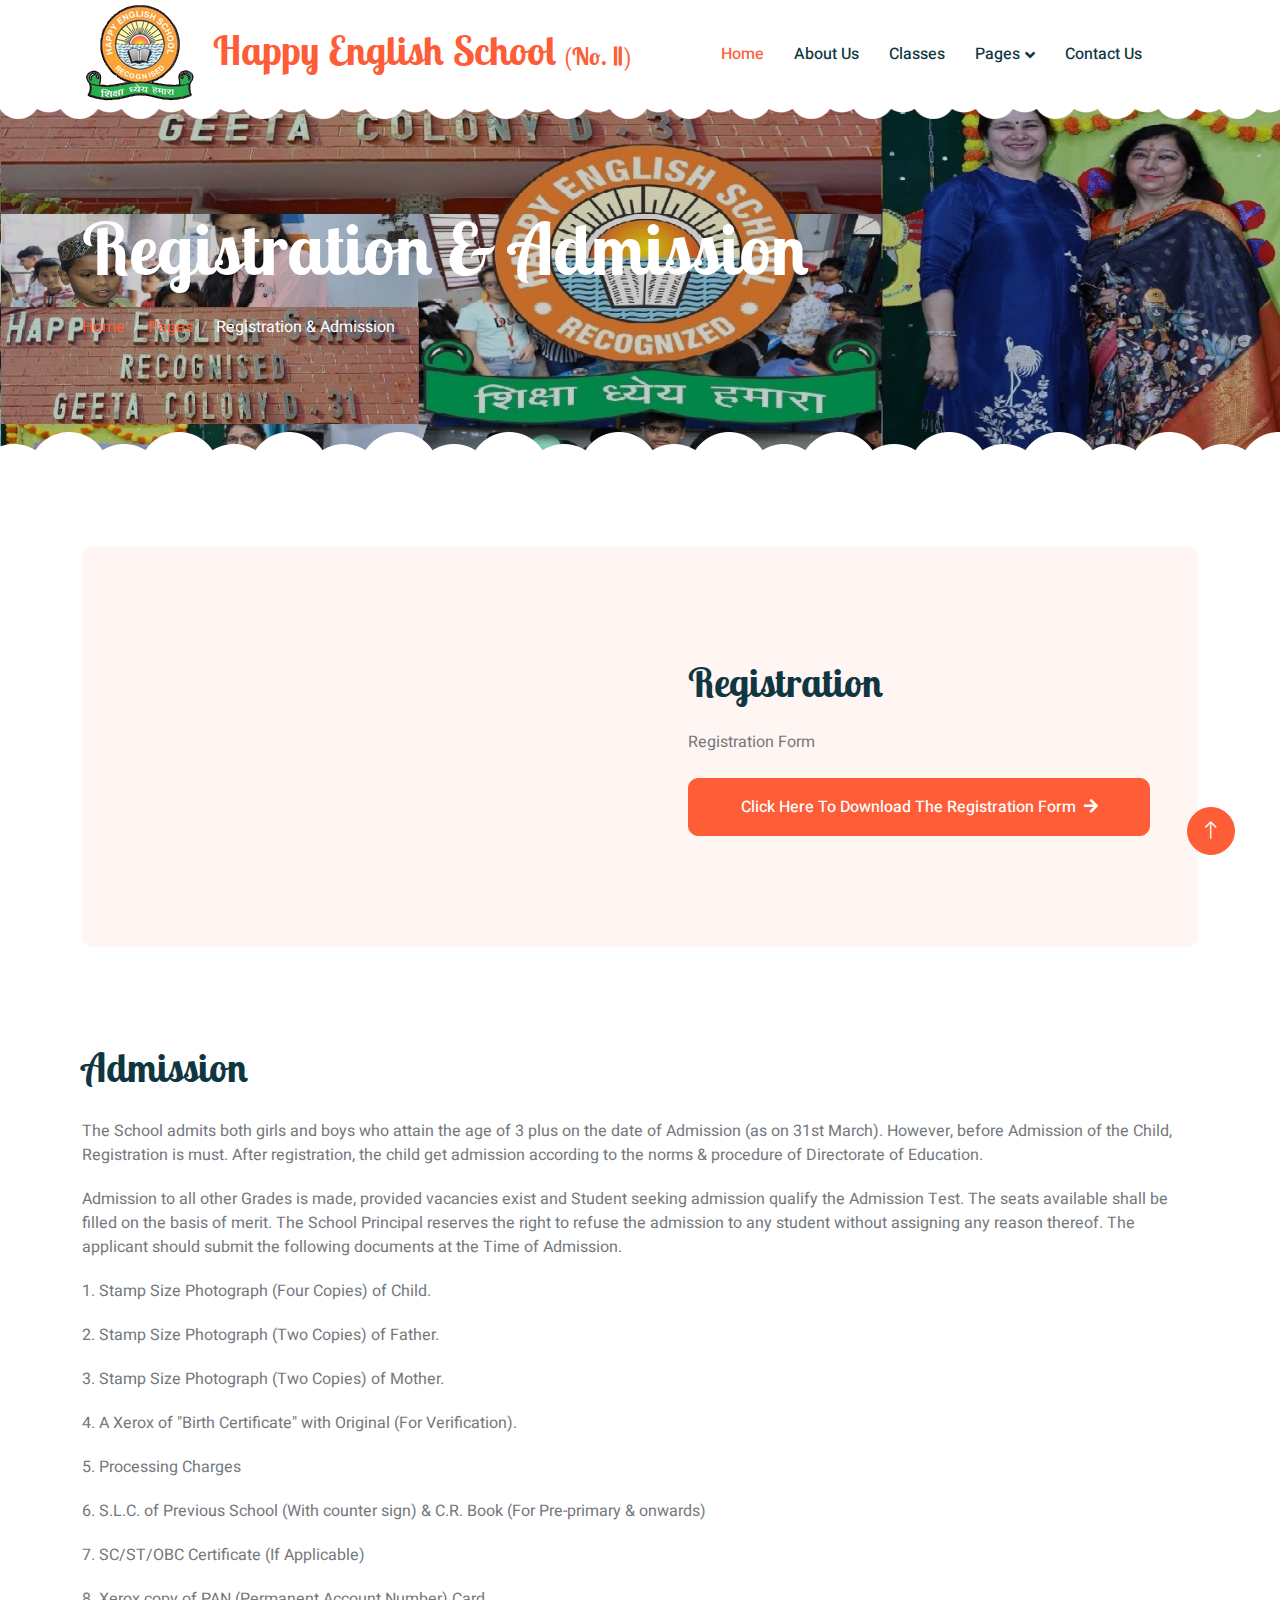
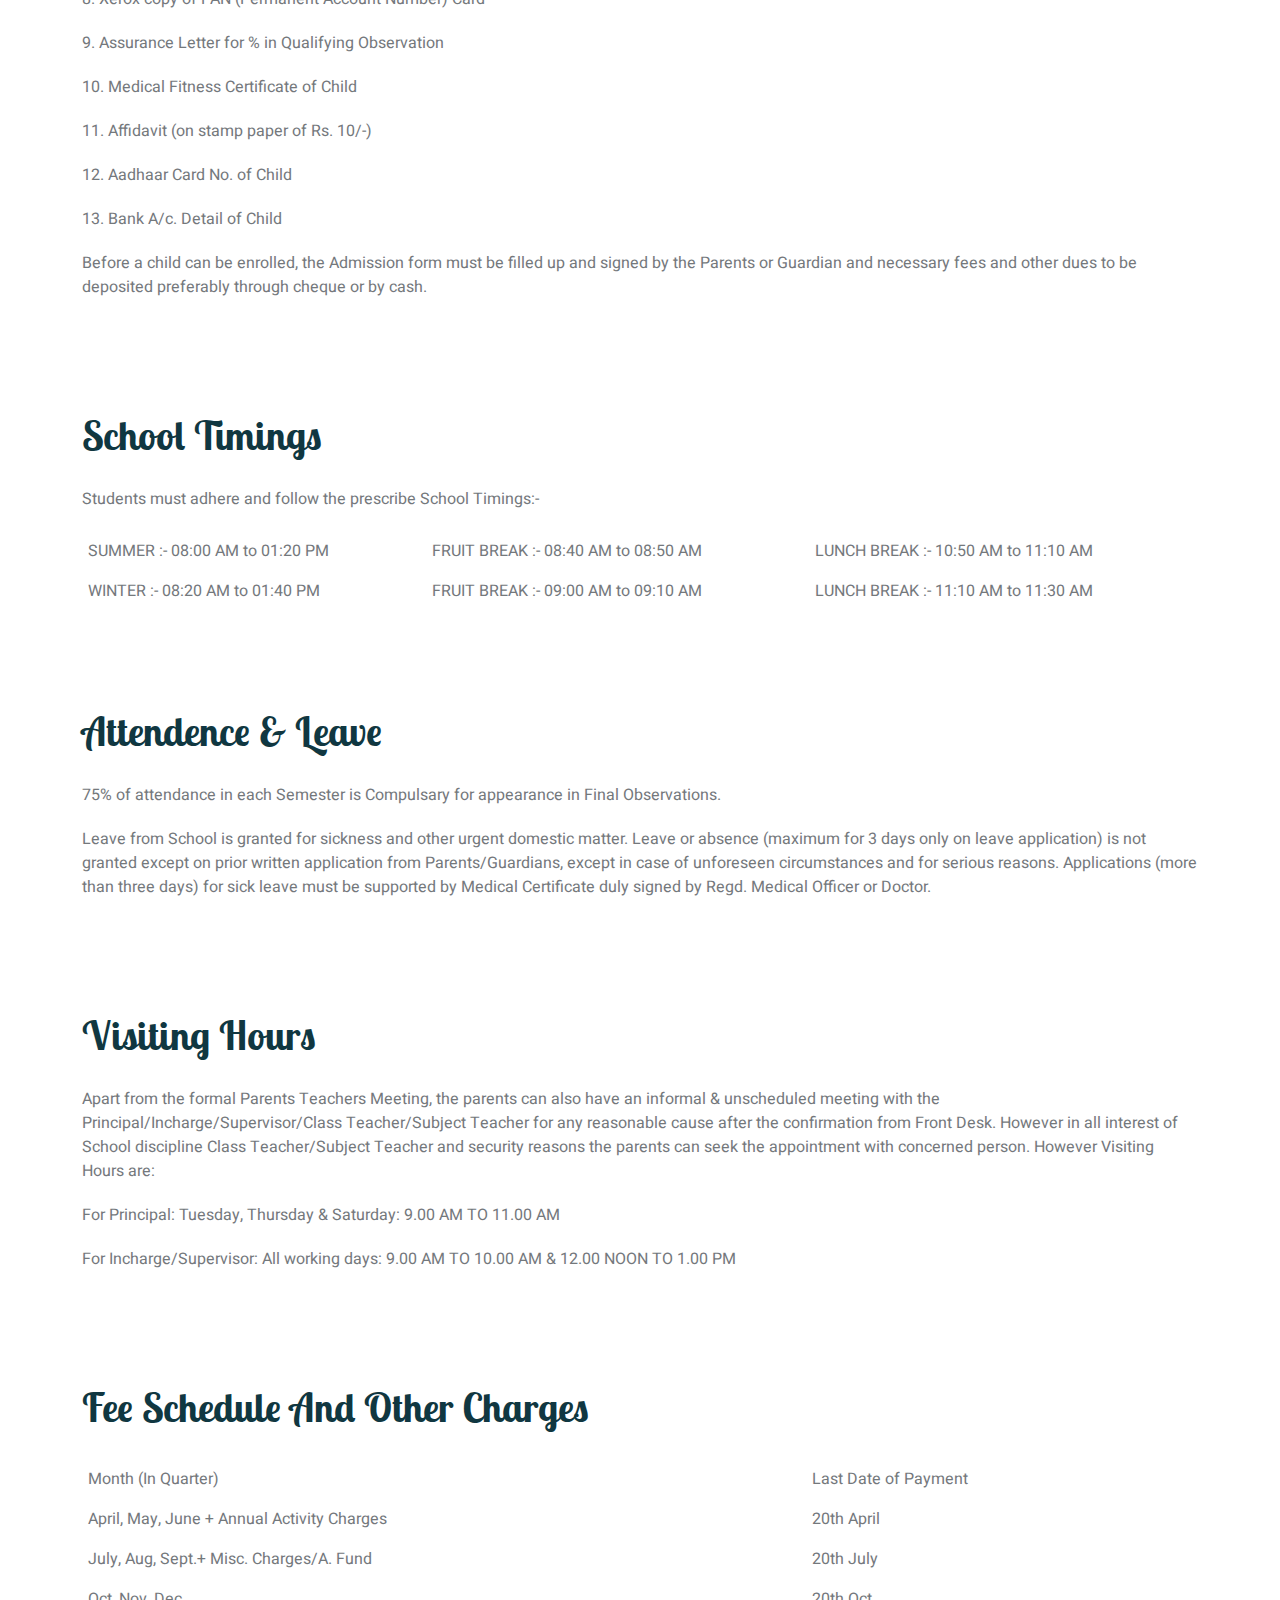
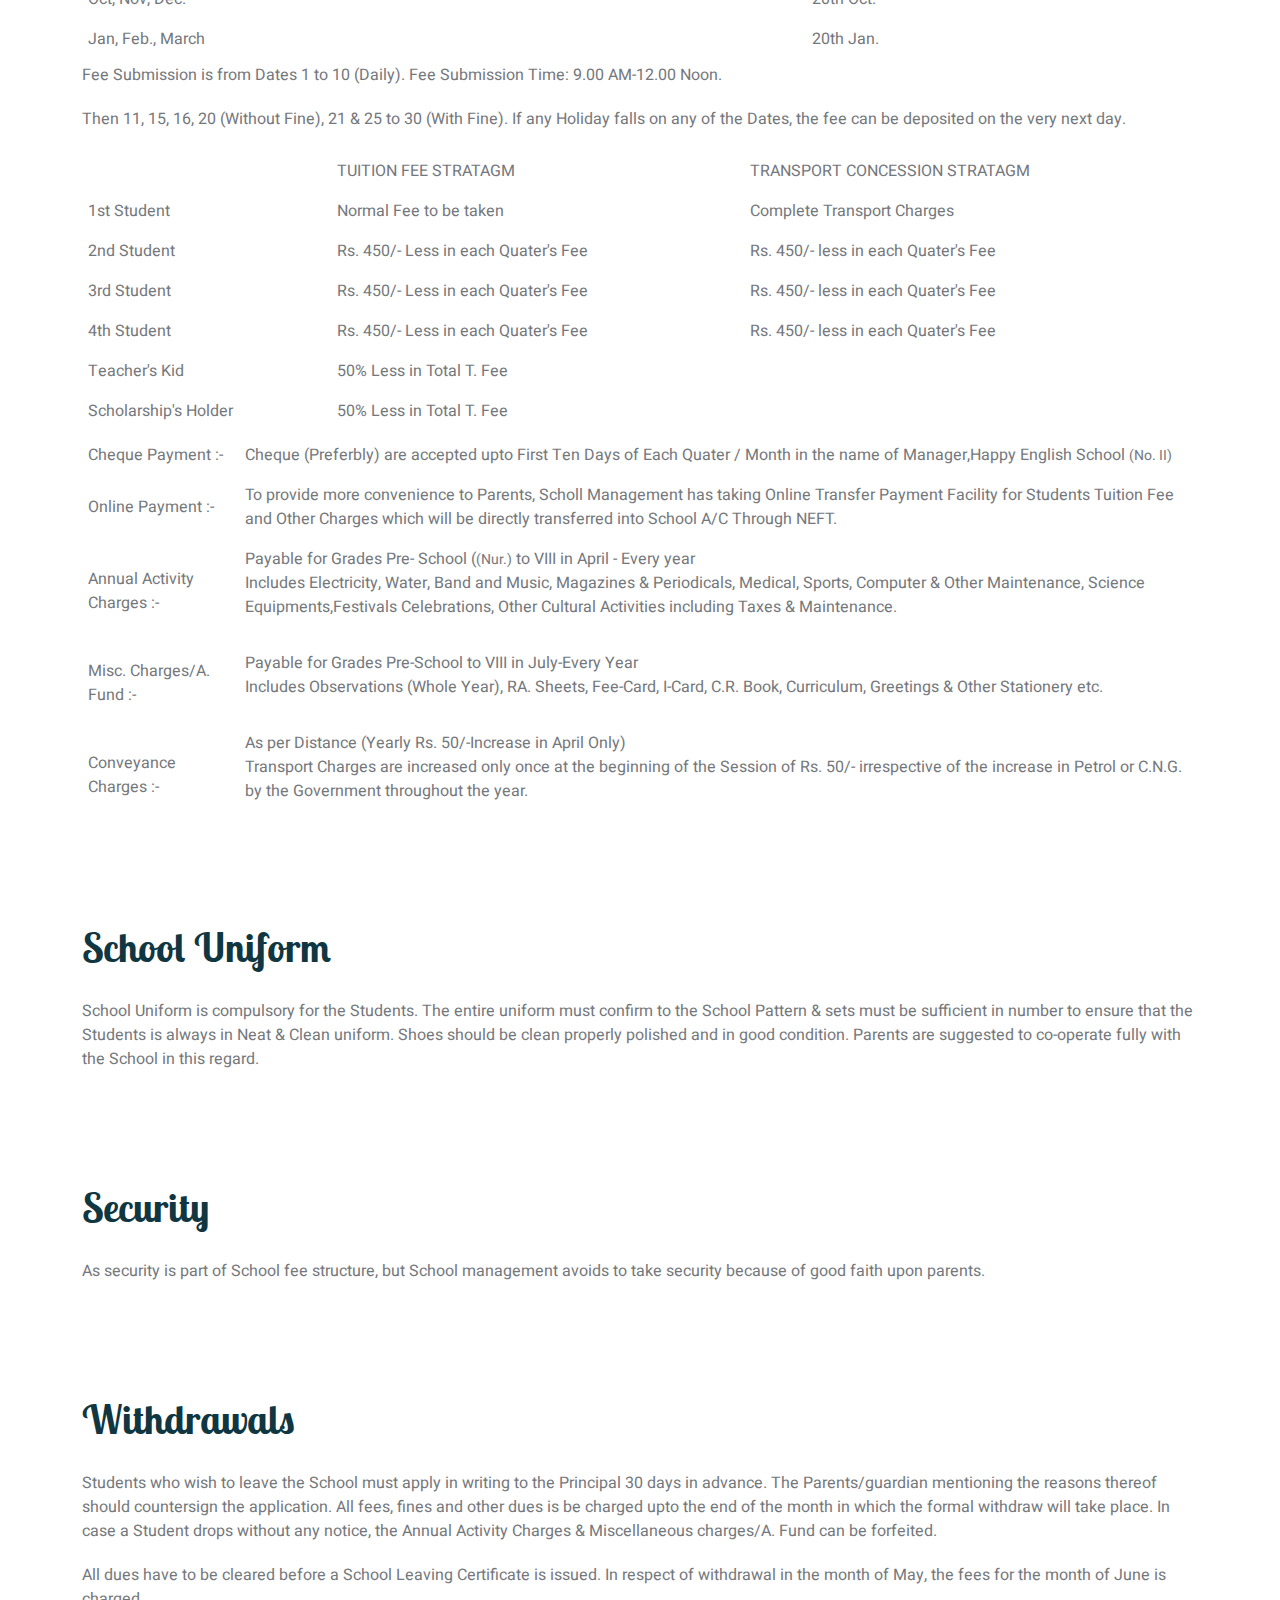
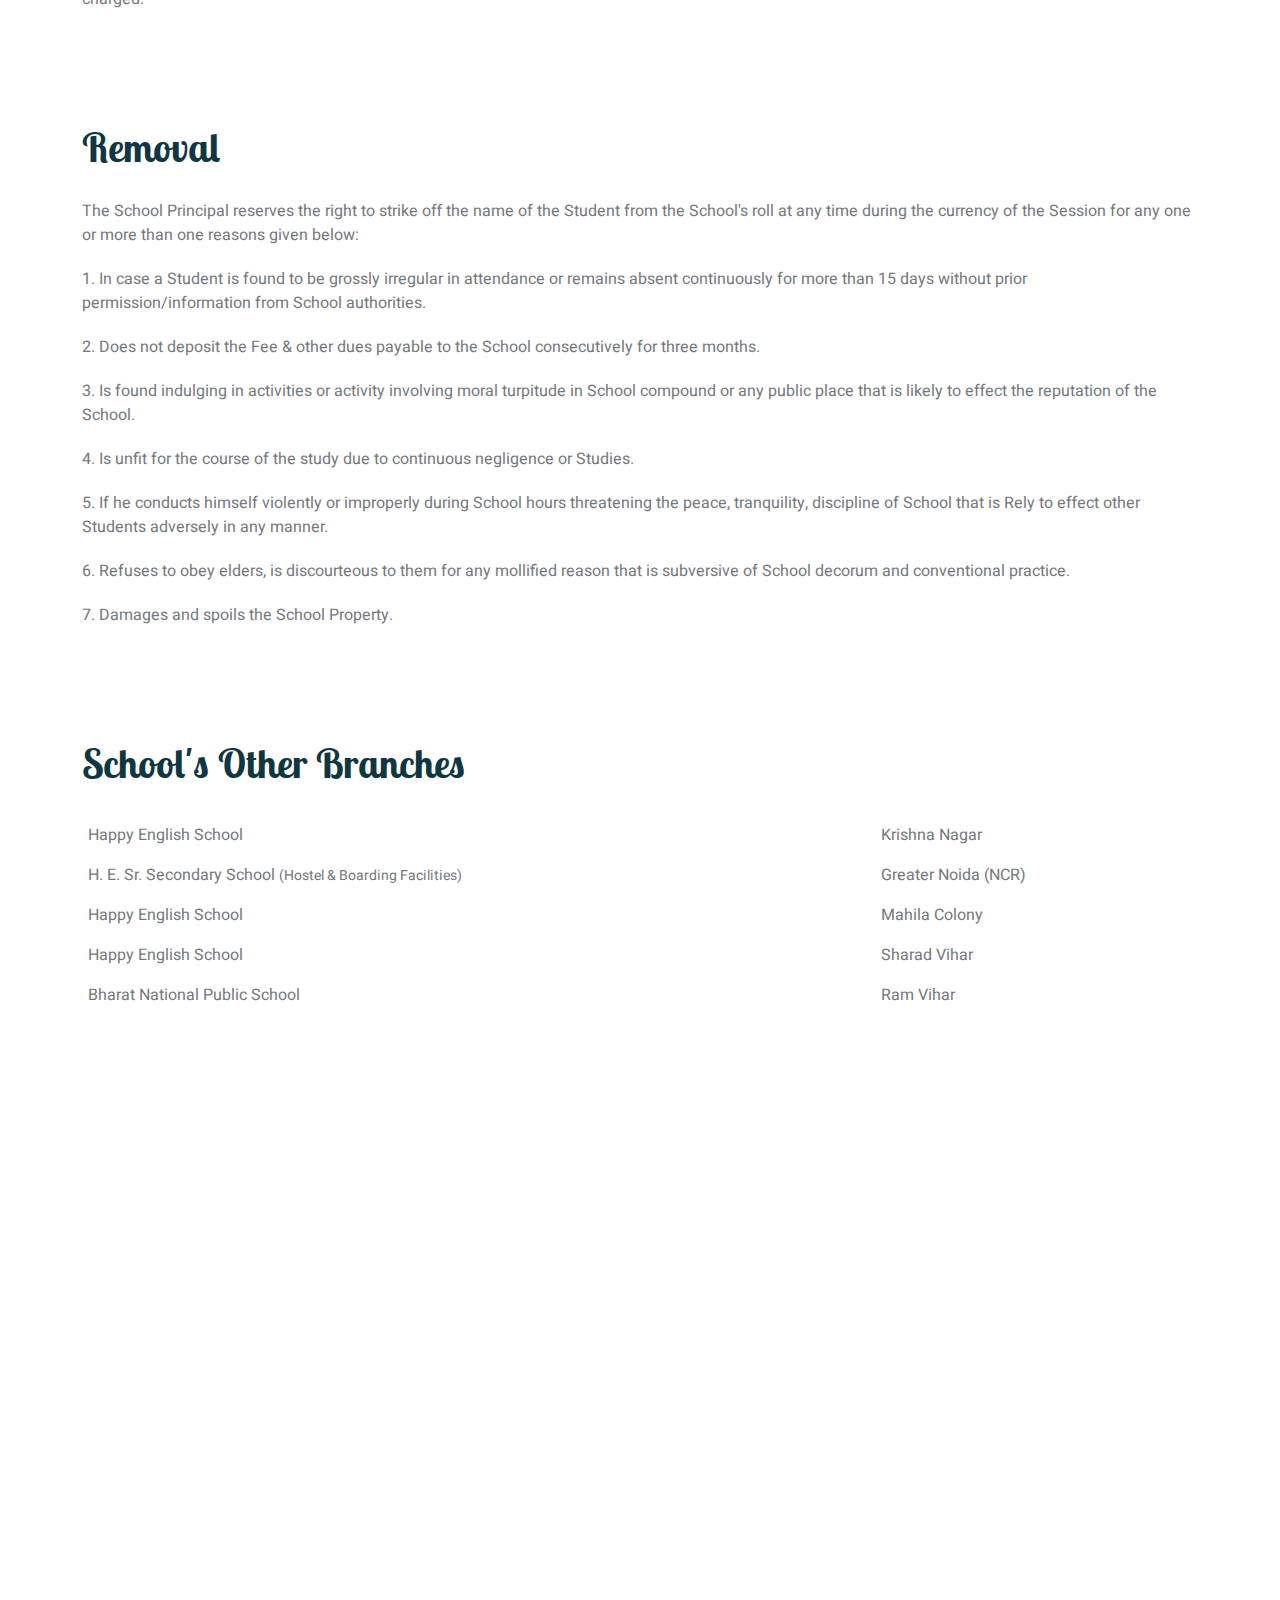
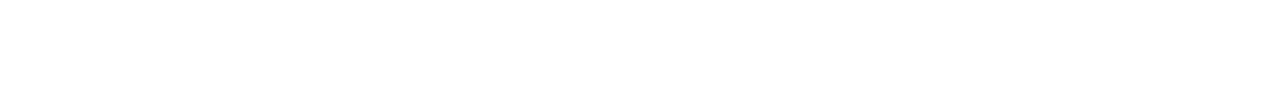
<file: registration_&_admission.html>
<!DOCTYPE html>
<html lang="en">

<head>
    <!-- Table Style-->
    <style>
        table {
          border-collapse: collapse;
          width: 50%;
          margin: auto;
        }
      
        th, td {
          border: 1px solid black;
          padding: 8px;
          text-align: left;
        }
      
        th {
          background-color: #221f1f;
        }
      </style>
      <!--Table Style-->
      

      <meta charset="utf-8">
      <title>Happy English School (No. II)</title>
      <meta content="width=device-width, initial-scale=1.0" name="viewport">
      <meta content="" name="keywords">
      <meta content="" name="description">
  
      <!-- Favicon -->
      <link href="image/happy-english-school-no-ii-east-delhi-logo.png" rel="icon">
  
      <!-- Google Web Fonts -->
      <link rel="preconnect" href="https://fonts.googleapis.com">
      <link rel="preconnect" href="https://fonts.gstatic.com" crossorigin>
      <link href="https://fonts.googleapis.com/css2?family=Heebo:wght@400;500;600&family=Inter:wght@600&family=Lobster+Two:wght@700&display=swap" rel="stylesheet">
      
      <!-- Icon Font Stylesheet -->
      <link href="https://cdnjs.cloudflare.com/ajax/libs/font-awesome/5.10.0/css/all.min.css" rel="stylesheet">
      <link href="https://cdn.jsdelivr.net/npm/bootstrap-icons@1.4.1/font/bootstrap-icons.css" rel="stylesheet">
  
      <!-- Libraries Stylesheet -->
      <link href="lib/animate/animate.min.css" rel="stylesheet">
      <link href="lib/owlcarousel/assets/owl.carousel.min.css" rel="stylesheet">
  
      <!-- Customized Bootstrap Stylesheet -->
      <link href="css/bootstrap.min.css" rel="stylesheet">
  
      <!-- Template Stylesheet -->
      <link href="css/style.css" rel="stylesheet">
  </head>
  
  <body>
      <div class="container-xxl bg-white p-0">
          <!-- Spinner Start -->
          <div id="spinner" class="show bg-white position-fixed translate-middle w-100 vh-100 top-50 start-50 d-flex align-items-center justify-content-center">
              <div class="spinner-border text-primary" style="width: 3rem; height: 3rem;" role="status">
                  <span class="sr-only">Loading...</span>
              </div>
          </div>
          <!-- Spinner End -->
  
  
          <!-- Navbar Start -->
          <style>
            .small-text {
                font-size: 60%; /* Adjust the percentage to make it smaller or larger */
            }
        </style>

        <nav class="navbar navbar-expand-lg bg-white navbar-light sticky-top px-4 px-lg-5 py-lg-0">
            <a href="index.html" class="navbar-brand">
                <h1 class="m-0 text-primary">
                    <a href="index.html">
                        <img src="image/happy-english-school-no-ii-east-delhi-logo.png" alt="#" />
                    </a>
                    Happy English School <span class="small-text">(No. &#8545;)</span>
                </h1>
            </a>
              <button type="button" class="navbar-toggler" data-bs-toggle="collapse" data-bs-target="#navbarCollapse">
                  <span class="navbar-toggler-icon"></span>
              </button>
              <div class="collapse navbar-collapse" id="navbarCollapse">
                  <div class="navbar-nav mx-auto">
                      <a href="index.html" class="nav-item nav-link active">Home</a>
                      <a href="about.html" class="nav-item nav-link">About Us</a>
                      <a href="classes.html" class="nav-item nav-link">Classes</a>
                      <div class="nav-item dropdown">
                          <a href="#" class="nav-link dropdown-toggle" data-bs-toggle="dropdown">Pages</a>
                          <div class="dropdown-menu rounded-0 rounded-bottom border-0 shadow-sm m-0">
                            <a href="introduction.html" class="dropdown-item">School Introduction</a>
                            <a href="facility.html" class="dropdown-item">School Facilities</a>
                            <a href="prospectus.html" class="dropdown-item">School Prospectus</a>
                            <a href="gallery.html" class="dropdown-item">School Gallery</a>
                            <a href="upload_&_download.html" class="dropdown-item">Download</a>
                            <a href="leave_application.html" class="dropdown-item">Leave Application</a>
                            <a href="career.html" class="dropdown-item">Career</a>
                            <a href="faqs.html" class="dropdown-item">FAQ's </a>
                          </div>
                      </div>
                      <a href="contact.html" class="nav-item nav-link">Contact Us</a>
                  </div>
                  
              </div>
          </nav>
          <!-- Navbar End -->


        <!-- Page Header End -->
        <div class="container-xxl py-5 page-header position-relative mb-5">
            <div class="container py-5">
                <h1 class="display-2 text-white animated slideInDown mb-4">Registration & Admission</h1>
                <nav aria-label="breadcrumb animated slideInDown">
                    <ol class="breadcrumb">
                        <li class="breadcrumb-item"><a href="index.html">Home</a></li>
                        <li class="breadcrumb-item"><a href="#">Pages</a></li>
                        <li class="breadcrumb-item text-white active" aria-current="page">Registration & Admission</li>
                    </ol>
                </nav>
            </div>
        </div>
        <!-- Page Header End -->

                <!-- Gallary Start -->
                <div class="container-xxl py-5">
                    <div class="container">
                        <div class="bg-light rounded">
                            <div class="row g-0">
                                <div class="col-lg-6 wow fadeIn" data-wow-delay="0.1s" style="min-height: 400px;">
                                    <div class="position-relative h-100">
                                        <iframe class="position-absolute w-100 h-100 rounded" src="image/form.pdf" style="object-fit: cover;"></iframe>
                                    </div>
                                </div>
                                <div class="col-lg-6 wow fadeIn" data-wow-delay="0.5s">
                                    <div class="h-100 d-flex flex-column justify-content-center p-5">
                                        <h1 class="mb-4">Registration</h1>
                                        <p class="mb-4">Registration Form
                                        </p>
                                        <a class="btn btn-primary py-3 px-5" href="image/form.pdf">Click Here To Download The Registration Form<i class="fa fa-arrow-right ms-2"></i></a>
                                        
                                    </div>
                                    
                                </div>
                            </div>
                        </div>
                    </div>
                </div>
                <!-- Registeration End -->

        


        <!-- About Start -->
        <div class="container-xxl py-5">
            <div class="container">
                <div class="row g-1 align-items-center">
                    
                        <h1 class="mb-4">Admission</h1>
                        
                        <p>The School admits both girls and boys who attain the age of 3 plus on the date of Admission (as on 31st March). However, before Admission of the Child, Registration is must. After registration, the child get admission according to the norms & procedure of Directorate of Education.
                        </p>
                            <p>Admission to all other Grades is made, provided vacancies exist and Student seeking admission qualify the Admission Test. The seats available shall be filled on the basis of merit. The School Principal reserves the right to refuse the admission to any student without assigning any reason thereof. The applicant should submit the following documents at the Time of Admission.

                            </p>
                            <p>1. Stamp Size Photograph (Four Copies) of Child.</p> 
                            <p>2. Stamp Size Photograph (Two Copies) of Father.</p>
                            <p>3. Stamp Size Photograph (Two Copies) of Mother.</p> 
                            <p>4. A Xerox of <bold>"Birth Certificate"</bold> with Original (For Verification).</p>
                            <p>5. Processing Charges</p> 
                            <p>6. S.L.C. of Previous School (With counter sign) & C.R. Book (For Pre-primary & onwards)</p> 
                            <p>7. SC/ST/OBC Certificate (If Applicable)</p>
                            <p>8. Xerox copy of PAN (Permanent Account Number) Card</p> 
                            <p>9. Assurance Letter for % in Qualifying Observation</p> 
                            <p>10. Medical Fitness Certificate of Child</p>
                            <p>11. Affidavit (on stamp paper of Rs. 10/-)</p>
                            <p>12. Aadhaar Card No. of Child</p>
                            <p>13. Bank A/c. Detail of Child</p>

                            <p>Before a child can be enrolled, the Admission form must be filled up and signed by the Parents or Guardian and necessary fees and other dues to be deposited preferably through cheque or by cash.</p>
                       
                    
                    
                </div>
            </div>
        </div>

        
        <!-- About End -->

        <!-- About Start -->
        <div class="container-xxl py-5">
            <div class="container">
                <div class="row g-1 align-items-center">
                    
                        <h1 class="mb-4">School Timings</h1>
                        
                        <p>Students must adhere and follow the prescribe School Timings:-
                        </p>
                        <table>
                            
                            <tr>
                              <td>SUMMER      :- 08:00 AM to 01:20 PM</td>
                              <td>FRUIT BREAK :- 08:40 AM to 08:50 AM</td>
                              <td>LUNCH BREAK :- 10:50 AM to 11:10 AM</td>
                            </tr>
                            <tr>
                                <td>WINTER      :- 08:20 AM to 01:40 PM</td>
                                <td>FRUIT BREAK :- 09:00 AM to 09:10 AM</td>
                                <td>LUNCH BREAK :- 11:10 AM to 11:30 AM</td>
                            </tr>
                        </table>  
                </div>
            </div>
        </div>

        
        <!-- About End -->

        <!-- About Start -->
        <div class="container-xxl py-5">
            <div class="container">
                <div class="row g-1 align-items-center">
                    
                        <h1 class="mb-4">Attendence & Leave</h1>
                        
                        <p>75% of attendance in each Semester is Compulsary for appearance in Final Observations.</p>

                        <p>    Leave from School is granted for sickness and other urgent domestic matter. Leave or absence (maximum for 3 days only on leave application) is not granted except on prior written application from Parents/Guardians, except in case of unforeseen circumstances and for serious reasons. Applications (more than three days) for sick leave must be supported by Medical Certificate duly signed by Regd. Medical Officer or Doctor.
                        </p>
                        
                        
                </div>
            </div>
        </div>

        
        <!-- About End -->

        <!-- About Start -->
        <div class="container-xxl py-5">
            <div class="container">
                <div class="row g-1 align-items-center">
                    
                        <h1 class="mb-4">Visiting Hours</h1>
                        <p>Apart from the formal Parents Teachers Meeting, the parents can also have an informal & unscheduled meeting with the Principal/Incharge/Supervisor/Class Teacher/Subject Teacher for any reasonable cause after the confirmation from Front Desk. However in all interest of School discipline Class Teacher/Subject Teacher and security reasons the parents can seek the appointment with concerned person. However Visiting Hours are:
                        </p>
                        
                        <p>For Principal: Tuesday, Thursday & Saturday: 9.00 AM TO 11.00 AM 
                        </p>
                        
                        <p>For Incharge/Supervisor: All working days: 9.00 AM TO 10.00 AM & 12.00 NOON TO 1.00 PM

                        </p>
                    
                    
                </div>
            </div>
        </div>

        
        <!-- About End -->

        <!-- About Start -->
        <div class="container-xxl py-5">
            <div class="container">
                <div class="row g-1 align-items-center">
                    
                        <h1 class="mb-4">Fee Schedule And Other Charges</h1>

                        <table>
                            
                            <tr>
                              <td>Month (In Quarter)</td>
                              <td>Last Date of Payment</td>
                              
                            </tr>
                            <tr>
                                <td>April, May, June + Annual Activity Charges</td>
                                <td>20th April</td>
                                
                            </tr>
                            <tr>
                                <td>July, Aug, Sept.+ Misc. Charges/A. Fund</td>
                                <td>20th July</td>
                                
                              </tr>
                              <tr>
                                  <td>Oct, Nov, Dec.</td>
                                  <td>20th Oct.</td>
                                  
                              </tr>
                              <tr>
                                <td>Jan, Feb., March</td>
                                <td>20th Jan.</td>
                                
                              </tr>
                              
                        </table>
                        
                        <p>Fee Submission is from Dates 1 to 10 (Daily). Fee Submission Time: 9.00 AM-12.00 Noon.
                        </p>
                        
                        <p>Then 11, 15, 16, 20 (Without Fine), 21 & 25 to 30 (With Fine). If any Holiday falls on any of the Dates, the fee can be deposited on the very next day.
                        </p>
                        
                        <table>
                            
                            <tr>
                              <td></td>
                              <td>TUITION FEE STRATAGM</td>
                              <td>TRANSPORT CONCESSION STRATAGM</td>
                            </tr>
                            <tr>
                                <td>1st Student</td>
                                <td>Normal Fee to be taken</td>
                                <td>Complete Transport Charges</td>
                            </tr>
                            <tr>
                                <td>2nd Student</td>
                                <td>Rs. 450/- Less in each Quater's Fee</td>
                                <td>Rs. 450/- less in each Quater's Fee</td>
                              </tr>
                              <tr>
                                <td>3rd Student</td>
                                <td>Rs. 450/- Less in each Quater's Fee</td>
                                <td>Rs. 450/- less in each Quater's Fee</td>
                              </tr>
                              <tr>
                                <td>4th Student</td>
                                <td>Rs. 450/- Less in each Quater's Fee</td>
                                <td>Rs. 450/- less in each Quater's Fee</td>
                              </tr>
                              <tr>
                                  <td>Teacher's Kid</td>
                                  <td>50% Less in Total T. Fee</td>
                                  <td></td>
                              </tr>
                              <tr>
                                <td>Scholarship's Holder</td>
                                <td>50% Less in Total T. Fee</td>
                                <td></td>
                              </tr>
                              
                        </table>

                        
                        <table>
                            
                            <tr>
                              
                              <td>Cheque Payment :-</td>
                              <td>Cheque (Preferbly) are accepted upto First Ten Days of Each Quater / Month in the name of Manager,Happy English School <small>(No. II)</small></td>
                            </tr>
                            <tr>
                              
                                <td>Online Payment :-</td>
                                <td>To provide more convenience to Parents, Scholl Management has taking Online Transfer Payment Facility for Students Tuition Fee and Other Charges which will be directly transferred into School A/C Through NEFT.</td>
                              </tr>
                            <tr>
                                <td>Annual Activity Charges :-</td>
                                <td>Payable for Grades Pre- School (<small>(Nur.)</small> to VIII in April - Every year 
                                <p>Includes Electricity, Water, Band and Music, Magazines & Periodicals, Medical, Sports, Computer & Other Maintenance, Science Equipments,Festivals Celebrations, Other Cultural Activities including Taxes & Maintenance.</p></td>
                                
                            </tr>
                            <tr>
                                <td>Misc. Charges/A. Fund :-</td>
                                <td>Payable for Grades Pre-School to VIII in July-Every Year
        
                                    <p>Includes Observations (Whole Year), RA. Sheets, Fee-Card, I-Card, C.R. Book, Curriculum, Greetings & Other Stationery etc.</p></td>
                                
                              </tr>
                              <tr>
                                <td>Conveyance Charges :-</td>
                                <td>As per Distance (Yearly Rs. 50/-Increase in April Only) 
                                    <p>Transport Charges are increased only once at the beginning of the Session of Rs. 50/- irrespective of the increase in Petrol or C.N.G. by the Government throughout the year.</p></td>
                                
                              </tr>
                              
                        </table>
                </div>
                
            </div>
        </div>

        
        <!-- About End -->

       
        <!-- About Start -->
        <div class="container-xxl py-5">
            <div class="container">
                <div class="row g-1 align-items-center">
                    
                        <h1 class="mb-4">School Uniform</h1>
                        
                        <p>School Uniform is compulsory for the Students. The entire uniform must confirm to the School Pattern & sets must be sufficient in number to ensure that the Students is always in Neat & Clean uniform. Shoes should be clean properly polished and in good condition. Parents are suggested to co-operate fully with the School in this regard.

                        </p>
                        
                        
                    
                </div>
            </div>
        </div>

        
        <!-- About End -->

        <!-- About Start -->
        <div class="container-xxl py-5">
            <div class="container">
                <div class="row g-1 align-items-center">
                    
                        <h1 class="mb-4">Security</h1>
                        
                        <p>As security is part of School fee structure, but School management avoids to take security because of good faith upon parents.

                        </p>
                </div>
            </div>
        </div>

        
        <!-- About End -->

        <!-- About Start -->
        <div class="container-xxl py-5">
            <div class="container">
                <div class="row g-1 align-items-center">
                    
                        <h1 class="mb-4">Withdrawals</h1>
                        
                        <p>Students who wish to leave the School must apply in writing to the Principal 30 days in advance. The Parents/guardian mentioning the reasons thereof should countersign the application. All fees, fines and other dues is be charged upto the end of the month in which the formal withdraw will take place. In case a Student drops without any notice, the Annual Activity Charges & Miscellaneous charges/A. Fund can be forfeited.

                        </p>
                        <p>All dues have to be cleared before a School Leaving Certificate is issued. In respect of withdrawal in the month of May, the fees for the month of June is charged.</p>
                </div>
            </div>
        </div>

        
        <!-- About End -->

        <!-- About Start -->
        <div class="container-xxl py-5">
            <div class="container">
                <div class="row g-1 align-items-center">
                    
                        <h1 class="mb-4">Removal</h1>
                        
                        <p>The School Principal reserves the right to strike off the name of the Student from the School's roll at any time during the currency of the Session for any one or more than one reasons given below:

                        
                        <p> 1. In case a Student is found to be grossly irregular in attendance or remains absent continuously for more than 15 days without prior permission/information from School authorities.</p>
                        <p>2. Does not deposit the Fee & other dues payable to the School consecutively for three months.</p>
                            
                        <p>3. Is found indulging in activities or activity involving moral turpitude in School compound or any public place that is likely to effect the reputation of the School.</p> 
                        <p>4. Is unfit for the course of the study due to continuous negligence or Studies.</p>
                            
                        <p>5. If he conducts himself violently or improperly during School hours threatening the peace, tranquility, discipline of School that is Rely to effect other Students adversely in any manner.</p>
                            
                        <p>6. Refuses to obey elders, is discourteous to them for any mollified reason that is subversive of School decorum and conventional practice.</p>
                            
                        <p>7. Damages and spoils the School Property.

                        </p>
                    
                    
                </div>
            </div>
        </div>

        
        <!-- About End -->

       

        <!-- About Start -->
        <div class="container-xxl py-5">
            <div class="container">
                <div class="row g-1 align-items-center">
                    
                        <h1 class="mb-4">School's Other Branches</h1>
                        <table>
                            
                            <tr>
                              
                              <td>Happy English School</td>
                              <td>Krishna Nagar</td>
                            </tr>
                            <tr>
                               
                                <td>H. E. Sr. Secondary School <small>(Hostel & Boarding Facilities)</small></td>
                                <td>Greater Noida (NCR)</td>
                            </tr>
                            <tr>
                              
                                <td>Happy English School</td>
                                <td>Mahila Colony</td>
                              </tr>
                              <tr>
                              
                                <td>Happy English School</td>
                                <td>Sharad Vihar</td>
                              </tr>
                              <tr>
                                 
                                <td>Bharat National Public School</td>
                                <td>Ram Vihar</td>
                              </tr>
                        </table>
                        
                    
                    
                </div>
            </div>
        </div>

        
        <!-- About End -->

        


        <!-- Footer Start -->
        <div class="container-fluid bg-dark text-white-50 footer pt-5 mt-5 wow fadeIn" data-wow-delay="0.1s">
            <div class="container py-5">
                <div class="row g-5">
                    <div class="col-lg-3 col-md-6">
                        <h3 class="text-white mb-4">Get In Touch With School</h3>
                        <p class="mb-2"><a class="btn btn-link text-white-50" href="contact.html"><i class="fa fa-map-marker-alt me-3"></i>Happy English School <small>(No. II) </small>11 Block, Geeta Colony, Delhi - 110031</a></p>

                        <a  href="contact.html"><p class="mb-2"><i class="fa fa-phone-alt me-3"></i>+91 011-22411111</p></a>
                        <a  href="contact.html"><p class="mb-2"><i class="fa fa-phone-alt me-3"></i>+91 011-35595662</p></a>
                        <a  href="contact.html"><p class="mb-2"><i class="fa fa-phone-alt me-3"></i>+91 9899103191</p></a>
                        <a  href="contact.html"><p class="mb-2"><i class="fa fa-envelope me-3"></i>hesgc1954@gmail.com</p></a>
                        <div class="d-flex pt-2">
                        
                            <a class="btn btn-outline-light btn-social" href="https://www.facebook.com/hesgeetacolony?mibextid=LQQJ4d"><i class="fab fa-facebook-f"></i></a>
                            <a class="btn btn-outline-light btn-social" href="https://instagram.com/hesgeetacolony?igshid=MzRlODBiNWFlZA=="><i class="fab fa-instagram"></i></a>
                            
                        </div>
                    </div>
                    <div class="col-lg-3 col-md-6">
                        <h3 class="text-white mb-4">Quick Links</h3>
                        <a class="btn btn-link text-white-50" href="about.html">About Us</a>
                        <a class="btn btn-link text-white-50" href="contact.html">Contact Us</a>
                        <a class="btn btn-link text-white-50" href="prospectus.html">Prospectus</a>
                        <a class="btn btn-link text-white-50" href="gallery.html">Gallery</a>
                    </div>

                    <div class="col-lg-3 col-md-6">
                        <h3 class="text-white mb-4">Service Reviews</h3>
                        <a class="btn btn-link text-white-50" href="https://forms.gle/aTVgj8boqV8RQHvV7">Feedback</a>
                        <a class="btn btn-link text-white-50" href="career.html">Drop Resume</a>
                        <a class="btn btn-link text-white-50" href="facility.html">Facility</a>
                    </div>

                    <div class="col-lg-3 col-md-6">
                        <h3 class="text-white mb-4">Photo Gallery</h3>
                        <div class="row g-2 pt-2">
                            <div class="col-4">
                                <a  href="gallery.html"><img class="img-fluid rounded bg-light p-1" src="img/classes-1.jpg" alt=""></a>
                            </div>
                            <div class="col-4">
                                <a  href="gallery.html"><img class="img-fluid rounded bg-light p-1" src="img/classes-2.jpg" alt=""></a>
                            </div>
                            <div class="col-4">
                                <a  href="gallery.html"><img class="img-fluid rounded bg-light p-1" src="img/classes-3.jpg" alt=""></a>
                            </div>
                            <div class="col-4">
                                <a  href="gallery.html"><img class="img-fluid rounded bg-light p-1" src="img/classes-4.jpg" alt=""></a>
                            </div>
                            <div class="col-4">
                                <a  href="gallery.html"><img class="img-fluid rounded bg-light p-1" src="img/classes-5.jpg" alt=""></a>
                            </div>
                            <div class="col-4">
                                <a  href="gallery.html"><img class="img-fluid rounded bg-light p-1" src="img/classes-6.jpg" alt=""></a>
                            </div>
                        </div>
                    </div>
                    
                </div>
            </div>
            <div class="container">
                <div class="copyright">
                    <div class="row">
                        <div class="col-md-6 text-center text-md-start mb-3 mb-md-0">
                            &copy; <a class="border-bottom" href="index.html">Happy English School <small>(No. II)</small></a>, All Right Reserved. 
							
							<!--/*** This template is free as long as you keep the footer author’s credit link/attribution link/backlink. If you'd like to use the template without the footer author’s credit link/attribution link/backlink, you can purchase the Credit Removal License from "https://htmlcodex.com/credit-removal". Thank you for your support. ***/-->
							Designed By <a class="border-bottom" href="https://htmlcodex.com">HTML Codex</a>
                            <br>Distributed By: <a class="border-bottom" href="https://themewagon.com" target="_blank">ThemeWagon</a>
                        </div>
                        <div class="col-md-6 text-center text-md-end">
                            <div class="footer-menu">
                                <a href="index.html">Home</a>
                                <a href="faqs.html">FAQ's</a>
                            </div>
                        </div>
                    </div>
                </div>
            </div>
        </div>
        <!-- Footer End -->


        <!-- Back to Top -->
        <a href="#" class="btn btn-lg btn-primary btn-lg-square back-to-top"><i class="bi bi-arrow-up"></i></a>
    </div>

    <!-- JavaScript Libraries -->
    <script src="https://code.jquery.com/jquery-3.4.1.min.js"></script>
    <script src="https://cdn.jsdelivr.net/npm/bootstrap@5.0.0/dist/js/bootstrap.bundle.min.js"></script>
    <script src="lib/wow/wow.min.js"></script>
    <script src="lib/easing/easing.min.js"></script>
    <script src="lib/waypoints/waypoints.min.js"></script>
    <script src="lib/owlcarousel/owl.carousel.min.js"></script>

    <!-- Template Javascript -->
    <script src="js/main.js"></script>
</body>

</html>
</file>
<file: css/style.css>
/********** Template CSS **********/
:root {
    --primary: #FE5D37;
    --light: #FFF5F3;
    --dark: #103741;
}

.back-to-top {
    position: fixed;
    display: none;
    right: 45px;
    bottom: 45px;
    z-index: 99;
}

<!--Style-->
/* Style the login form container */
#frm {
max-width: 300px;
margin: 0 auto;
padding: 20px;
border: 1px solid #ccc;
border-radius: 5px;
background-color: #f5f5f5;
}

/* Style the heading */
h2 {
text-align: center;
color: #333;
}

/* Style labels for input fields */
label {
display: block;
margin-bottom: 5px;
color: #555;
}

/* Style input fields */
input[type="text"],
input[type="password"] {
width: 100%;
padding: 10px;
margin-bottom: 15px;
border: 1px solid #ccc;
border-radius: 3px;
}

select[name="category"],
input[type="file"] {
width: 100%;
padding: 10px;
margin-bottom: 15px;
border: 1px solid #ccc;
border-radius: 3px;
}

/* Style the submit button */
button[name="login"] {
background-color: #FE5D37;
color: #fff;
border: none;
padding: 10px 20px;
border-radius: 3px;
cursor: pointer;
font-weight: bold;
}

button[name="Upload"] {
    background-color: #FE5D37;
    color: #fff;
    border: none;
    padding: 10px 20px;
    border-radius: 3px;
    cursor: pointer;
    font-weight: bold;
    }

/* Style the submit button on hover */
button[name="login"]:hover {
background-color: #0056b3;
}

button[name="Upload"]:hover {
    background-color: #0056b3;
    }

.error {
    backgroung: #F2DEDE;
    color: #A94442;
    padding: 10px;
    width: 95%;
    border-radius: 5px;
    margin: 20px auto;
}


/* Responsive design: Adjust form width on smaller screens */
@media (max-width: 768px) {
#frm {
max-width: 100%;
}
}

 


<!--Style end-->





/*** Special ***/


  .ratio-color {
    color: #007BFF;
  }

  .data-list {
    padding: 10px;
    border: 1px solid #ccc;
    margin-bottom: 10px;
    background-color: #f9f9f9;
  }

  .bar-chart {
    margin-top: 10px;
  }

  .bar-chart-bg {
    background-color: #f0f0f0;
    border: 1px solid #ccc;
    border-radius: 4px;
  }

  .bar-cyan {
    background-color: #17a2b8;
    border-radius: 4px;
    height: 12px;
  }

  .bar-chart-val {
    height: 12px;
    border-radius: 4px;
  }

/*** Special end***/

/*** Spinner ***/
#spinner {
    opacity: 0;
    visibility: hidden;
    transition: opacity .5s ease-out, visibility 0s linear .5s;
    z-index: 99999;
}

#spinner.show {
    transition: opacity .5s ease-out, visibility 0s linear 0s;
    visibility: visible;
    opacity: 1;
}


/*** Button ***/
.btn {
    font-weight: 500;
    transition: .5s;
}

.btn.btn-primary {
    color: #FFFFFF;
}

.btn-square {
    width: 38px;
    height: 38px;
}

.btn-sm-square {
    width: 32px;
    height: 32px;
}

.btn-lg-square {
    width: 48px;
    height: 48px;
}

.btn-square,
.btn-sm-square,
.btn-lg-square {
    padding: 0;
    display: flex;
    align-items: center;
    justify-content: center;
    font-weight: normal;
    border-radius: 50px;
}


/*** Heading ***/
h1,
h2,
h3,
h4,
.h1,
.h2,
.h3,
.h4,
.display-1,
.display-2,
.display-3,
.display-4,
.display-5,
.display-6 {
    font-family: 'Lobster Two';
    font-weight: 700;
}

h5,
h6,
.h5,
.h6 {
    font-weight: 600;
}

.font-secondary {
    font-family: 'Lobster Two', cursive;
}


/*** Navbar ***/
.navbar .navbar-nav .nav-link {
    padding: 30px 15px;
    color: var(--dark);
    font-weight: 500;
    outline: none;
}

.navbar .navbar-nav .nav-link:hover,
.navbar .navbar-nav .nav-link.active {
    color: var(--primary);
}

.navbar.sticky-top {
    top: -100px;
    transition: .5s;
}

.navbar .dropdown-toggle::after {
    border: none;
    content: "\f107";
    font-family: "Font Awesome 5 Free";
    font-weight: 900;
    vertical-align: middle;
    margin-left: 5px;
    transition: .5s;
}

.navbar .dropdown-toggle[aria-expanded=true]::after {
    transform: rotate(-180deg);
}

@media (max-width: 991.98px) {
    .navbar .navbar-nav .nav-link  {
        margin-right: 0;
        padding: 10px 0;
    }

    .navbar .navbar-nav {
        margin-top: 15px;
        border-top: 1px solid #EEEEEE;
    }
}

@media (min-width: 992px) {
    .navbar .nav-item .dropdown-menu {
        display: block;
        top: calc(100% - 15px);
        margin-top: 0;
        opacity: 0;
        visibility: hidden;
        transition: .5s;
        
    }

    .navbar .nav-item:hover .dropdown-menu {
        top: 100%;
        visibility: visible;
        transition: .5s;
        opacity: 1;
    }
}


/*** Header ***/
.header-carousel::before,
.header-carousel::after,
.page-header::before,
.page-header::after {
    position: absolute;
    content: "";
    width: 100%;
    height: 10px;
    top: 0;
    left: 0;
    background: url(../img/bg-header-top.png) center center repeat-x;
    z-index: 1;
}

.header-carousel::after,
.page-header::after {
    height: 19px;
    top: auto;
    bottom: 0;
    background: url(../img/bg-header-bottom.png) center center repeat-x;
}

@media (max-width: 768px) {
    .header-carousel .owl-carousel-item {
        position: relative;
        min-height: 500px;
    }
    
    .header-carousel .owl-carousel-item img {
        position: absolute;
        width: 100%;
        height: 100%;
        object-fit: cover;
    }

    .header-carousel .owl-carousel-item p {
        font-size: 16px !important;
        font-weight: 400 !important;
    }

    .header-carousel .owl-carousel-item h1 {
        font-size: 30px;
        font-weight: 600;
    }
}

.header-carousel .owl-nav {
    position: absolute;
    top: 50%;
    right: 8%;
    transform: translateY(-50%);
    display: flex;
    flex-direction: column;
}

.header-carousel .owl-nav .owl-prev,
.header-carousel .owl-nav .owl-next {
    margin: 7px 0;
    width: 45px;
    height: 45px;
    display: flex;
    align-items: center;
    justify-content: center;
    color: #FFFFFF;
    background: transparent;
    border: 1px solid #FFFFFF;
    border-radius: 45px;
    font-size: 22px;
    transition: .5s;
}

.header-carousel .owl-nav .owl-prev:hover,
.header-carousel .owl-nav .owl-next:hover {
    background: var(--primary);
    border-color: var(--primary);
}

.page-header {
    background: linear-gradient(rgba(0, 0, 0, .2), rgba(0, 0, 0, .2)), url(../img/carousel-1.jpg) center center no-repeat;
    background-size: cover;
}

.breadcrumb-item + .breadcrumb-item::before {
    color: rgba(255, 255, 255, .5);
}


/*** Facility ***/
.facility-item .facility-icon {
    position: relative;
    margin: 0 auto;
    width: 100px;
    height: 100px;
    border-radius: 100px;
    display: flex;
    align-items: center;
    justify-content: center;
}

.facility-item .facility-icon::before {
    position: absolute;
    content: "";
    width: 100%;
    height: 100%;
    top: 0;
    left: 0;
    background: rgba(255, 255, 255, .9);
    transition: .5s;
    z-index: 1;
}

.facility-item .facility-icon span {
    position: absolute;
    content: "";
    width: 15px;
    height: 30px;
    top: 0;
    left: 0;
    border-radius: 50%;
}

.facility-item .facility-icon span:last-child {
    left: auto;
    right: 0;
}

.facility-item .facility-icon i {
    position: relative;
    z-index: 2;
}

.facility-item .facility-text {
    position: relative;
    min-height: 250px;
    padding: 30px;
    border-radius: 100%;
    display: flex;
    text-align: center;
    justify-content: center;
    flex-direction: column;
}

.facility-item .facility-text::before {
    position: absolute;
    content: "";
    width: 100%;
    height: 100%;
    top: 0;
    left: 0;
    background: rgba(255, 255, 255, .9);
    transition: .5s;
    z-index: 1;
}

.facility-item .facility-text * {
    position: relative;
    z-index: 2;
}

.facility-item:hover .facility-icon::before,
.facility-item:hover .facility-text::before {
    background: transparent;
}

.facility-item * {
    transition: .5s;
}

.facility-item:hover * {
    color: #FFFFFF !important;
}


/*** About ***/
.about-img img {
    transition: .5s;
}

.about-img img:hover {
    background: var(--primary) !important;
}


/*** Classes ***/
.classes-item {
    transition: .5s;
}

.classes-item:hover {
    margin-top: -10px;
}


/*** Team ***/
.team-item .team-text {
    position: absolute;
    width: 250px;
    height: 250px;
    bottom: 0;
    right: 0;
    display: flex;
    align-items: center;
    justify-content: center;
    flex-direction: column;
    background: #FFFFFF;
    border: 17px solid var(--light);
    border-radius: 250px;
    transition: .5s;
}

.team-item:hover .team-text {
    border-color: var(--primary);
}


/*** Testimonial ***/
.testimonial-carousel {
    padding-left: 1.5rem;
    padding-right: 1.5rem;
}

@media (min-width: 576px) {
    .testimonial-carousel {
        padding-left: 4rem;
        padding-right: 4rem;
    }
}

.testimonial-carousel .testimonial-item .border {
    border: 1px dashed rgba(0, 185, 142, .3) !important;
}

.testimonial-carousel .owl-nav {
    position: absolute;
    width: 100%;
    height: 45px;
    top: 50%;
    left: 0;
    transform: translateY(-50%);
    display: flex;
    justify-content: space-between;
    z-index: 1;
}

.testimonial-carousel .owl-nav .owl-prev,
.testimonial-carousel .owl-nav .owl-next {
    position: relative;
    width: 45px;
    height: 45px;
    display: flex;
    align-items: center;
    justify-content: center;
    color: #FFFFFF;
    background: var(--primary);
    border-radius: 45px;
    font-size: 20px;
    transition: .5s;
}

.testimonial-carousel .owl-nav .owl-prev:hover,
.testimonial-carousel .owl-nav .owl-next:hover {
    background: var(--dark);
}


/*** Footer ***/
.footer .btn.btn-social {
    margin-right: 5px;
    width: 45px;
    height: 45px;
    display: flex;
    align-items: center;
    justify-content: center;
    color: #FFFFFF;
    border: 1px solid rgba(255,255,255,0.5);
    border-radius: 45px;
    transition: .3s;
}

.footer .btn.btn-social:hover {
    border-color: var(--primary);
    background: var(--primary);
}

.footer .btn.btn-link {
    display: block;
    margin-bottom: 5px;
    padding: 0;
    text-align: left;
    font-size: 16px;
    font-weight: normal;
    text-transform: capitalize;
    transition: .3s;
}

.footer .btn.btn-link::before {
    position: relative;
    content: "\f105";
    font-family: "Font Awesome 5 Free";
    font-weight: 900;
    margin-right: 10px;
}

.footer .btn.btn-link:hover {
    color: var(--primary) !important;
    letter-spacing: 1px;
    box-shadow: none;
}

.footer .form-control {
    border-color: rgba(255,255,255,0.5);
}

.footer .copyright {
    padding: 25px 0;
    font-size: 15px;
    border-top: 1px solid rgba(256, 256, 256, .1);
}

.footer .copyright a {
    color: #FFFFFF;
}

.footer .footer-menu a {
    margin-right: 15px;
    padding-right: 15px;
    border-right: 1px solid rgba(255, 255, 255, .1);
}

.footer .copyright a:hover,
.footer .footer-menu a:hover {
    color: var(--primary) !important;
}

.footer .footer-menu a:last-child {
    margin-right: 0;
    padding-right: 0;
    border-right: none;
}
</file>
